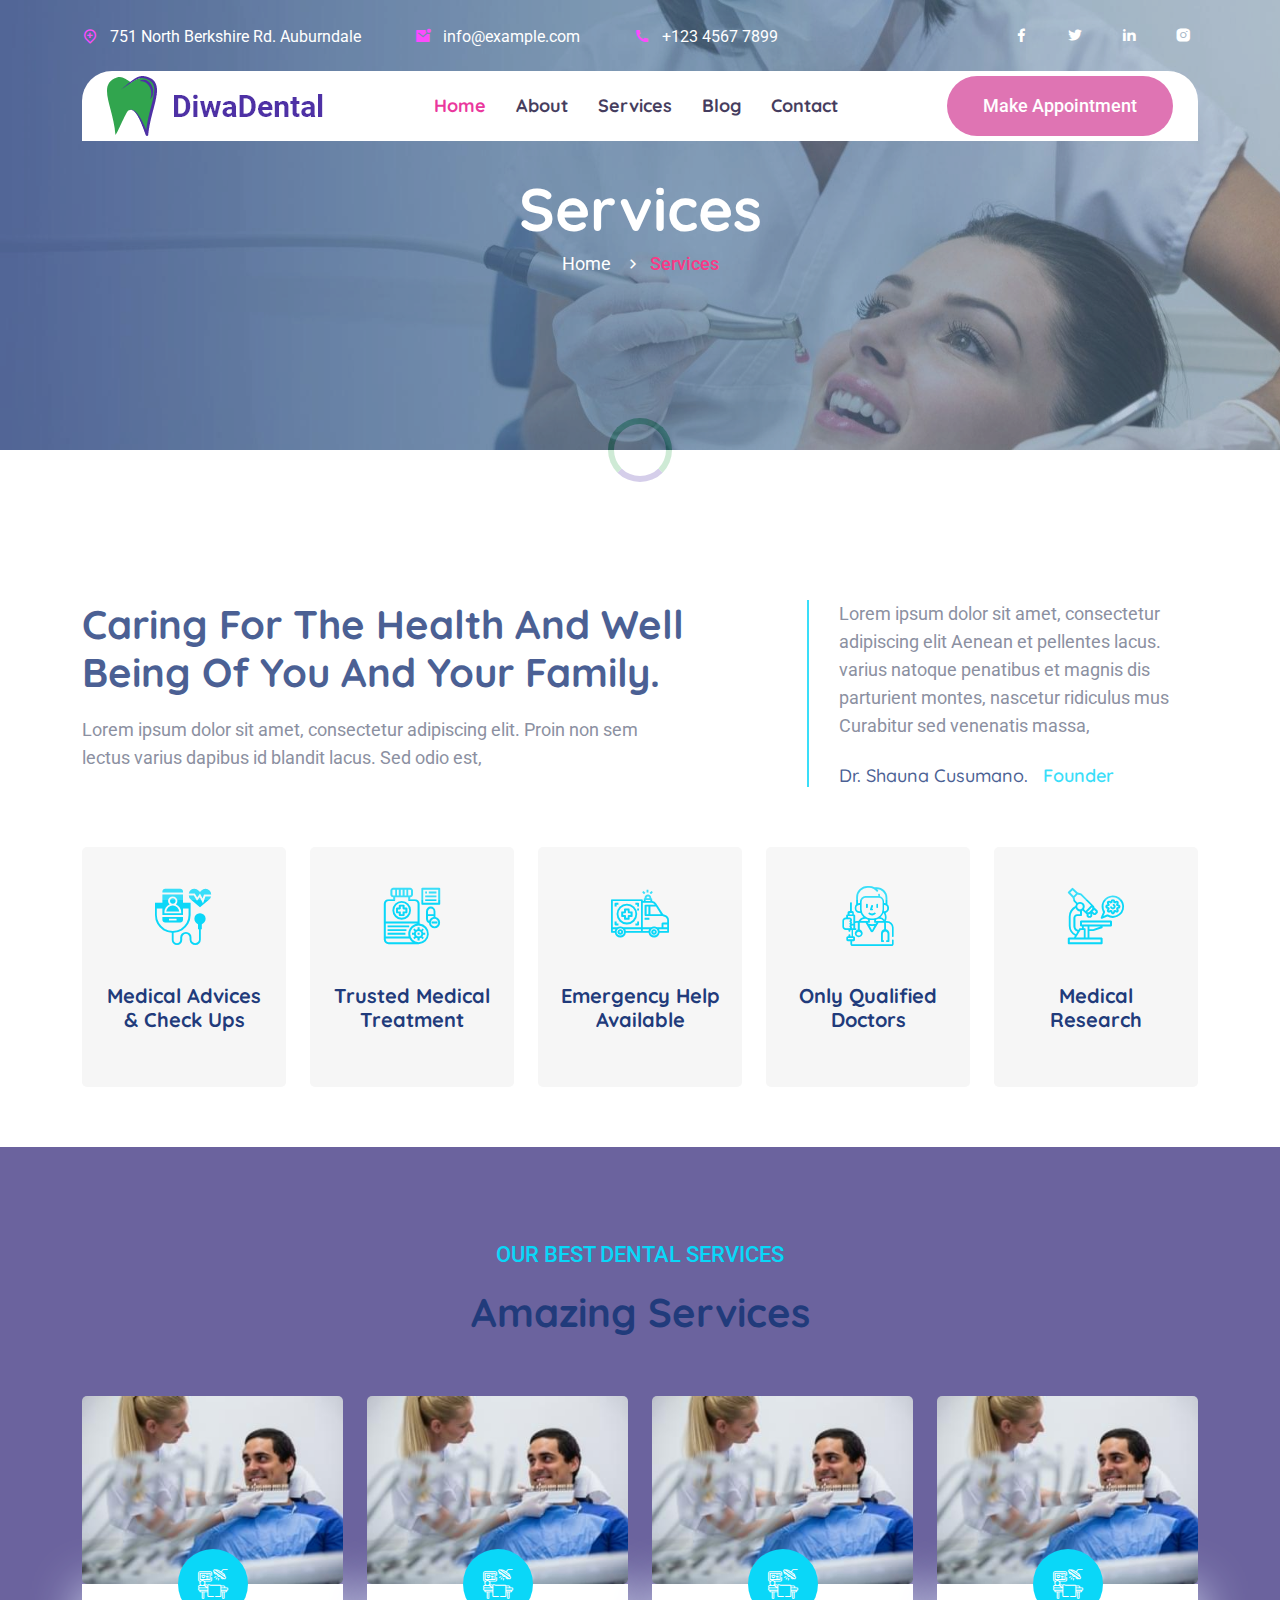
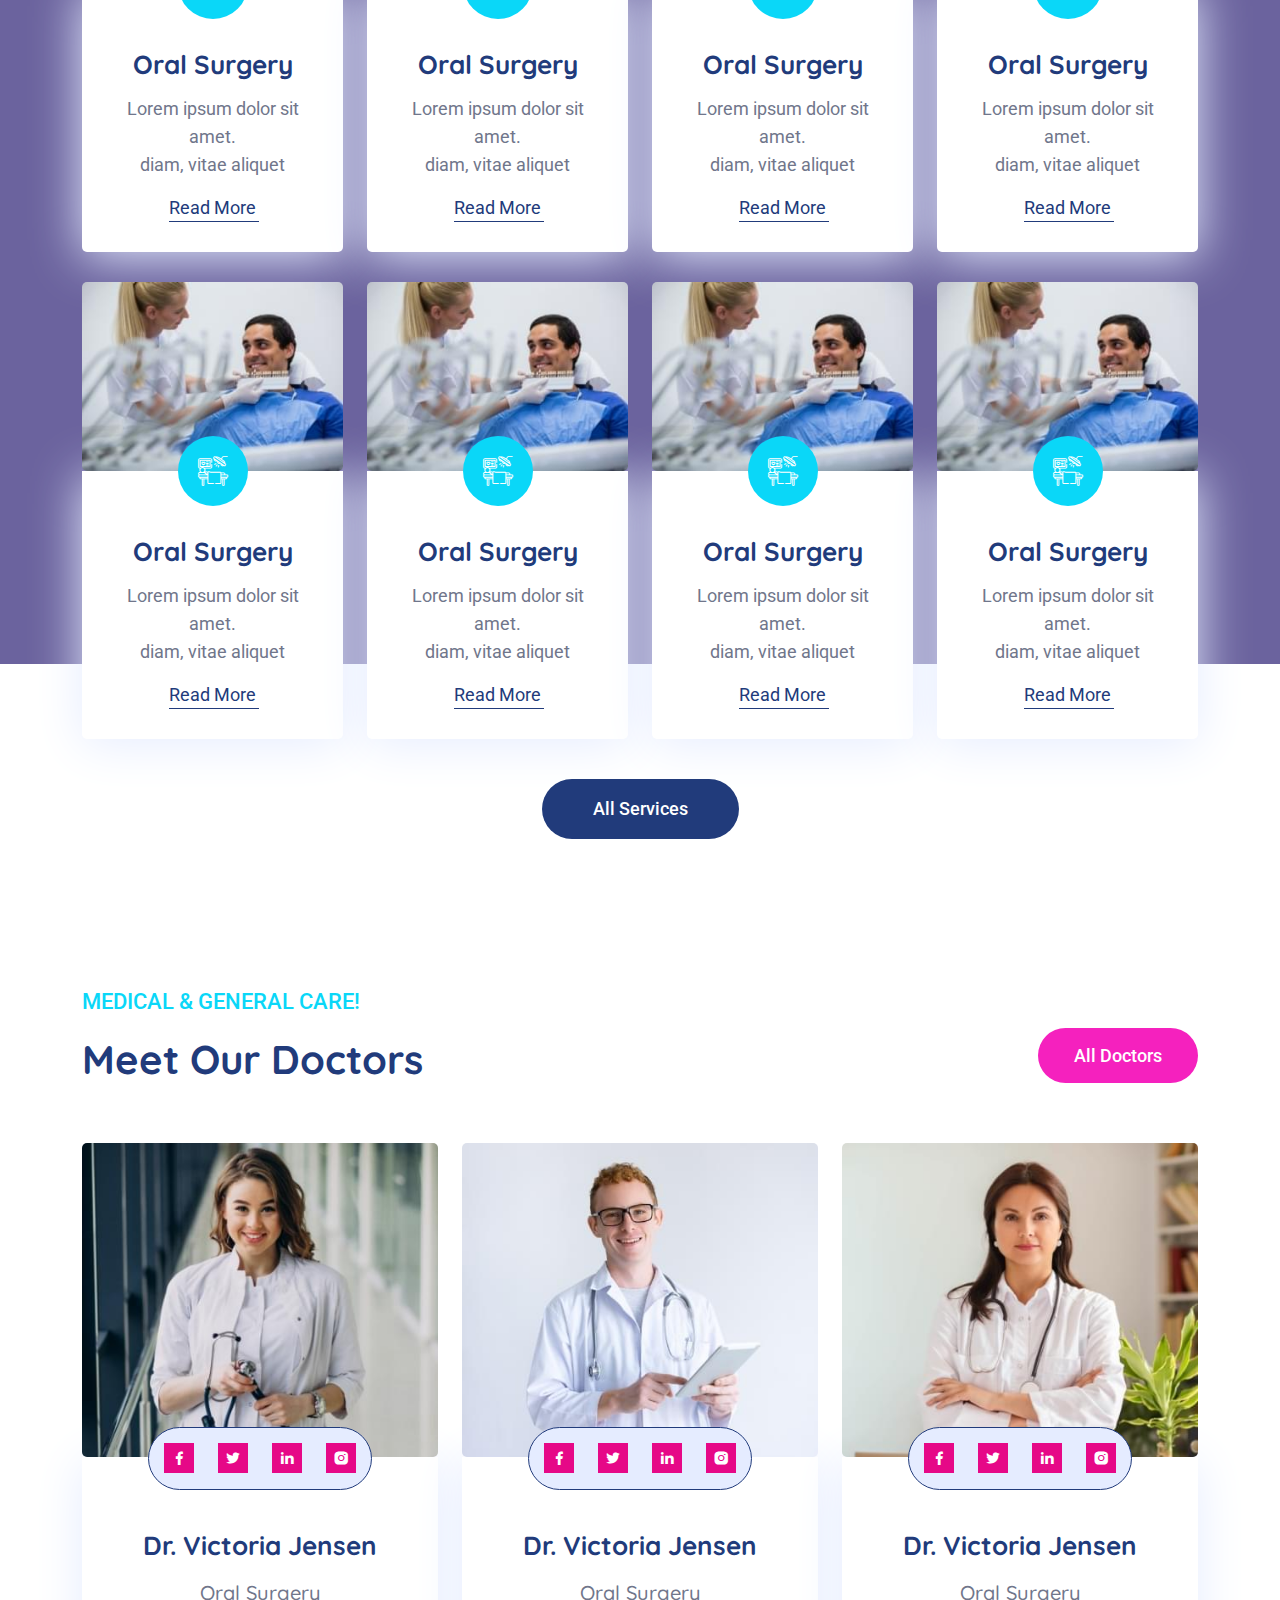
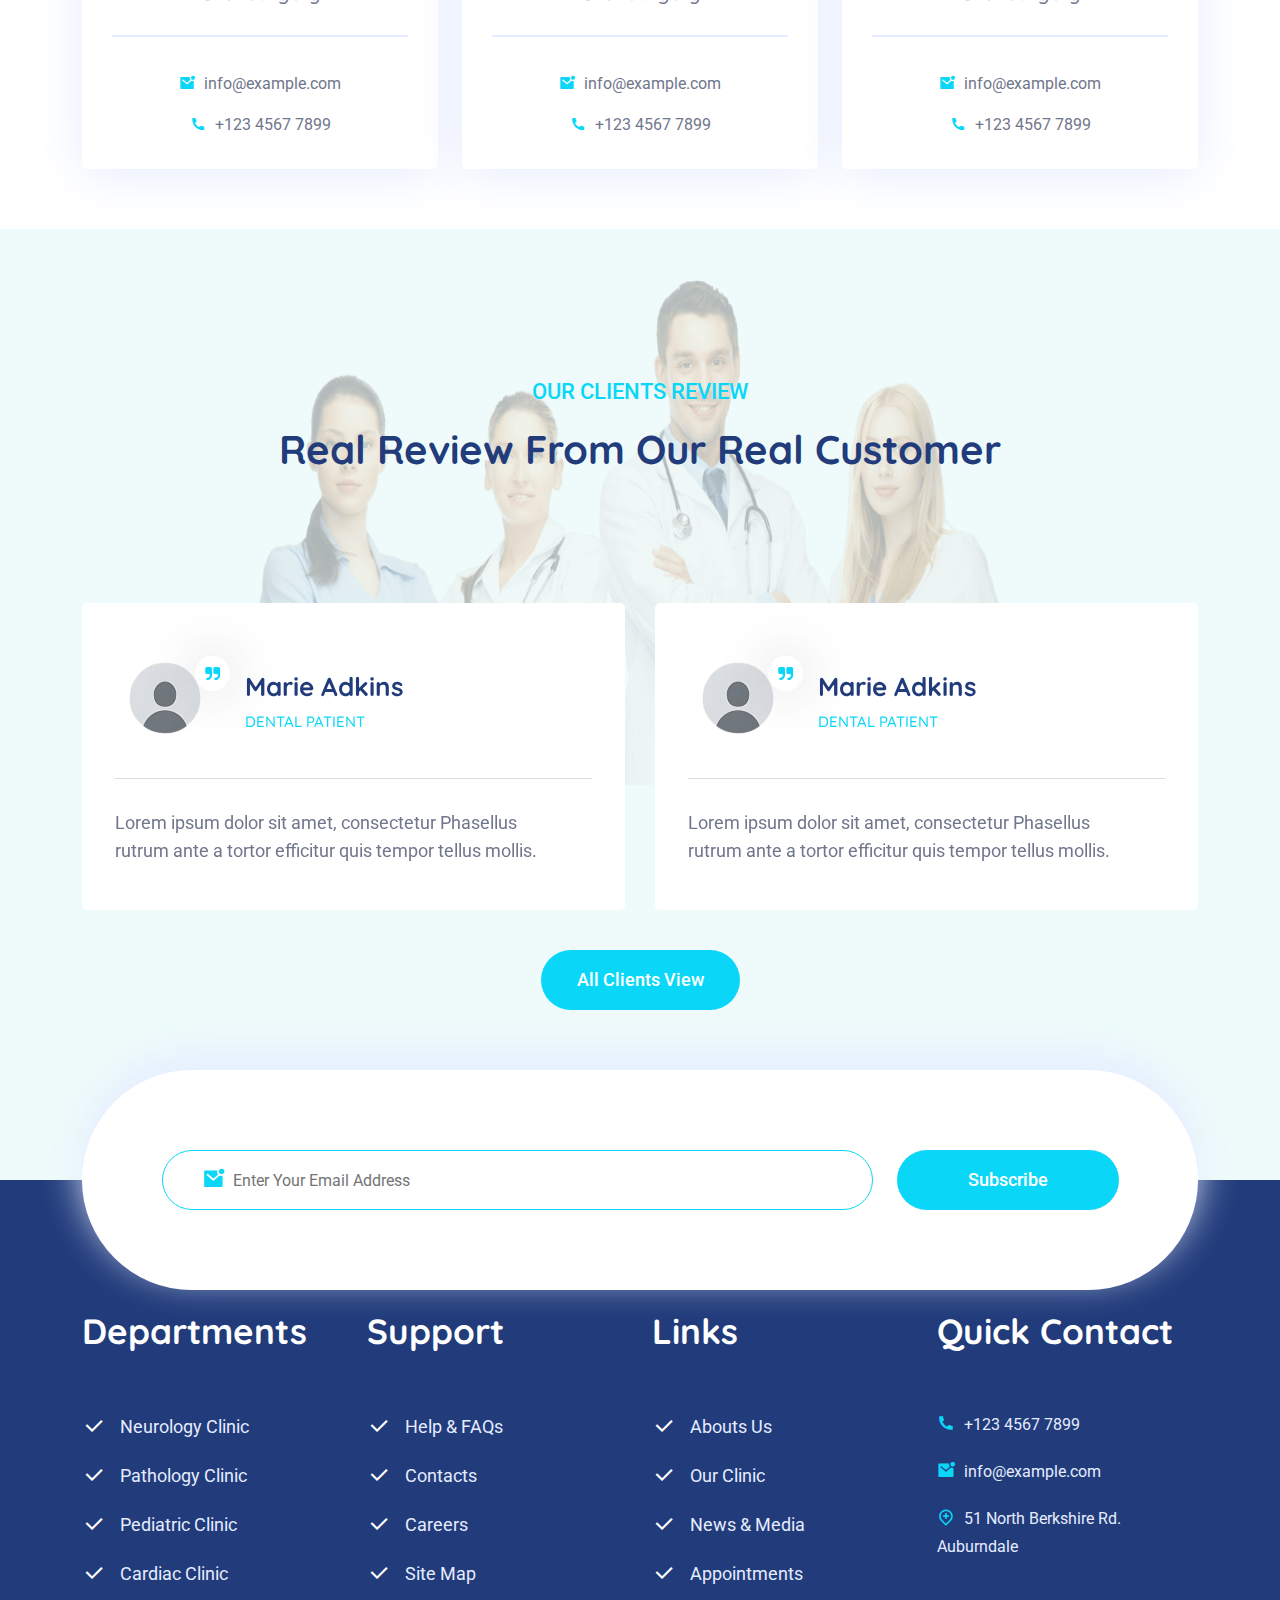
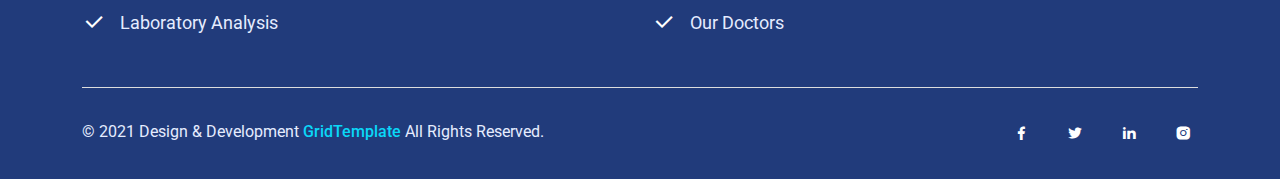
<file: service.html>
<!doctype html>
<html class="no-js" lang="en">

<head>
    <meta charset="utf-8">
    <meta http-equiv="x-ua-compatible" content="ie=edge">
    <title>DiwaDental - Medical & Health HTML5 Template</title>
    <meta name="robots" content="noindex, follow" />
    <meta name="description" content="">
    <meta name="viewport" content="width=device-width, initial-scale=1, shrink-to-fit=no">
    <!-- Favicon -->
    <link rel="shortcut icon" type="image/x-icon" href="assets/images/favicon.png">

    <!-- CSS
	============================================ -->

    <!-- Icon Font CSS -->
    <link rel="stylesheet" href="assets/css/plugins/font-awesome.min.css">
    <link rel="stylesheet" href="assets/css/plugins/remixicon.css">
    <link rel="stylesheet" href="assets/css/plugins/flaticon.css">

    <!-- Plugins CSS -->
    <link rel="stylesheet" href="assets/css/plugins/bootstrap.min.css">
    <link rel="stylesheet" href="assets/css/plugins/animate.min.css">
    <link rel="stylesheet" href="assets/css/plugins/slick.css">
    <link rel="stylesheet" href="assets/css/plugins/nice-select.css">
    <link rel="stylesheet" href="assets/css/plugins/gijgo.min.css">
    <link rel="stylesheet" href="assets/css/plugins/preloader.css">
    <link rel="stylesheet" href="assets/css/plugins/magnific-popup.css">
    <!-- Main Style CSS -->
    <link rel="stylesheet" href="assets/css/style.css">

</head>

<body>
  <!--====== PRELOADER PART START ======-->

      <div class="preloader">
          <div class="loader">
              <div class="ytp-spinner">
                  <div class="ytp-spinner-container">
                      <div class="ytp-spinner-rotator">
                          <div class="ytp-spinner-left">
                              <div class="ytp-spinner-circle"></div>
                          </div>
                          <div class="ytp-spinner-right">
                              <div class="ytp-spinner-circle"></div>
                          </div>
                      </div>
                  </div>
              </div>
          </div>
      </div>

      <!--====== PRELOADER PART ENDS ======-->

    <div class="main-wrapper">

        <div class="section header-section transparent-header">
            <!-- Header Top Start -->
            <div class="header-top d-none d-lg-block">
              <div class="container">
                <!-- Header Top Wrapper Start -->
                <div class="header-top-wrapper">
                  <!-- Header Info Start  -->
                  <div class="header-top-info">
                    <ul>
                      <li>
                        <i class="ri-map-pin-add-line"></i>
                        <span>751 North Berkshire Rd. Auburndale</span>
                      </li>
                      <li>
                        <i class="ri-mail-unread-fill"></i>
                        <span>info@example.com</span>
                      </li>
                      <li><i class="ri-phone-fill"></i> +123 4567 7899</li>
                    </ul>
                  </div>
                  <!-- Header Info End -->
    
                  <!-- Header Social Start -->
                  <div class="header-social">
                    <ul class="social">
                      <li>
                        <a href="#"><i class="ri-facebook-fill"></i></a>
                      </li>
                      <li>
                        <a href="#"><i class="ri-twitter-fill"></i></a>
                      </li>
                      <li>
                        <a href="#"><i class="ri-linkedin-fill"></i></a>
                      </li>
                      <li>
                        <a href="#"><i class="ri-instagram-fill"></i></a>
                      </li>
                    </ul>
                  </div>
                  <!-- Header Social End -->
                </div>
                <!-- Header Top Wrapper End -->
              </div>
            </div>
            <!-- Header Top End -->
    
            <!-- Header Bottom Start -->
            <div class="header-bottom">
              <div class="container">
                <!-- Header Bottom Wrapper Start -->
                <div class="header-bottom-wrapper">
                  <!-- Header Logo Start -->
                  <div class="header-logo">
                    <a href="index.html"
                      ><img src="assets/images/logo.png" alt="Logo"
                    /></a>
                  </div>
                  <!-- Header logo End -->
    
                  <!-- Header Primary Menu Start -->
                  <div class="header-primary-menu d-none d-lg-block">
                    <ul class="nav-menu">
                      <li><a class="active" href="index.html">Home</a></li>
                      <li><a href="about.html">About</a></li>
                      <li><a href="service.html">Services</a></li>
                      <li><a href="blog.html">Blog</a></li>
                      <li><a href="contact.html">Contact</a></li>
                    </ul>
                  </div>
    
                  <div class="header-btn d-none d-lg-block">
                    <a class="btn" href="appointment.html">Make Appointment</a>
                  </div>
                  <!-- Header Button End -->
    
                  <!-- Header Mobile Toggle Start -->
                  <div class="header-toggle d-lg-none">
                    <button
                      class="menu-toggle"
                      data-bs-toggle="offcanvas"
                      data-bs-target="#offcanvasMenu"
                    >
                      <span></span>
                      <span></span>
                      <span></span>
                    </button>
                  </div>
                  <!-- Header Mobile Toggle End -->
                </div>
                <!-- Header Bottom Wrapper End -->
              </div>
            </div>
            <!-- Header Bottom End -->
          </div>
          <!-- Header Section End -->
    
          <!-- Mobile Menu End -->
          <div class="offcanvas offcanvas-start" id="offcanvasMenu">
            <div class="offcanvas-header">
              <a class="logo" href="#"
                ><img src="assets/images/logo.png" alt="Logo"
              /></a>
              <button
                type="button"
                class="btn-close text-reset"
                data-bs-dismiss="offcanvas"
                aria-label="Close"
              ></button>
            </div>
    
            <div class="offcanvas-body">
              <!-- Header Info Start  -->
              <div class="header-top-info">
                <ul>
                  <li>
                    <i class="ri-map-pin-add-line"></i>
                    <span>751 North Berkshire Rd. Auburndale</span>
                  </li>
                  <li>
                    <i class="ri-mail-unread-fill"></i>
                    <span>info@example.com</span>
                  </li>
                  <li><i class="ri-phone-fill"></i> +123 4567 7899</li>
                </ul>
              </div>
              <!-- Header Info End -->
    
              <!-- Header Social Start -->
              <div class="header-social">
                <ul class="social">
                  <li>
                    <a href="#"><i class="ri-facebook-fill"></i></a>
                  </li>
                  <li>
                    <a href="#"><i class="ri-twitter-fill"></i></a>
                  </li>
                  <li>
                    <a href="#"><i class="ri-linkedin-fill"></i></a>
                  </li>
                  <li>
                    <a href="#"><i class="ri-instagram-fill"></i></a>
                  </li>
                </ul>
              </div>
              <!-- Header Social End -->
    
              <div class="mobile-menu">
                <ul class="nav-menu">
                  <li>
                    <a class="active" href="index.html">Home</a>
                    <ul class="sub-menu">
                      <li><a href="index.html">Home 01</a></li>
                      <li><a href="index-2.html">Home 02</a></li>
                    </ul>
                  </li>
                  <li><a href="about.html">About</a></li>
                  <li><a href="doctor.html">Doctors</a></li>
                  <li>
                    <a href="blog.html">Blog</a>
                    <ul class="sub-menu">
                      <li><a href="blog.html">Blog 3 Column</a></li>
                      <li><a href="blog-standard.html">Blog Standard</a></li>
                      <li><a href="blog-details.html">Blog Details</a></li>
                    </ul>
                  </li>
                  <li>
                    <a href="service.html">Pages</a>
                    <ul class="sub-menu">
                      <li><a href="service.html">Services</a></li>
                      <li><a href="appoinment.html">Appoinment</a></li>
                    </ul>
                  </li>
                  <li><a href="contact.html">Contact</a></li>
                </ul>
              </div>
            </div>
          </div>

        
        <div class="section bg-cover page-banner-area d-flex align-items-center" style="background-image: url(assets/images/page-banner.jpg);">
            <div class="container">
                <div class="row">
                    <div class="col-lg-12">
                        <!--  Page Banner Title Start -->
                        <div class="page-banner-title text-center">
                            <h2 class="title">Services</h2>
                            <!--  Page Banner Breadcrumb Start -->
                            <ul class="breadcrumb justify-content-center">
                                <li class="breadcrumb-item"><a href="#">Home</a></li>
                                <li class="breadcrumb-item active" aria-current="page">Services</li>
                            </ul>
                            <!--  Page Banner Breadcrumb End -->
                        </div>
                        <!--  Page Banner Title End -->
                    </div>
                </div>
            </div>
        </div>
        <!--  Page Banner Area End -->
        <!-- Features Section Start -->
        <div class="section features-area section-padding">
            <div class="container">
                <div class="features-wrapper">

                    <!-- Features Content Start -->
                    <div class="features-content service-features-content">
                        <div class="row">
                            <div class="col-lg-7 col-md-7">
                                <div class="features-title service-title">
                                    <h2 class="title">Caring For The Health And Well Being Of You And Your Family.</h2>
                                    <p>Lorem ipsum dolor sit amet, consectetur adipiscing elit. Proin non sem lectus varius dapibus id blandit lacus. Sed odio est,</p>
                                </div>
                            </div>
                            <div class="col-lg-5 col-md-5">
                                <div class="features-text service-text">
                                    <p>Lorem ipsum dolor sit amet, consectetur adipiscing elit Aenean et pellentes lacus. varius natoque penatibus et magnis dis parturient montes, nascetur ridiculus mus Curabitur sed venenatis massa,</p>
                                    <h3 class="name">Dr. Shauna Cusumano.<span>Founder</span></h3>
                                </div>
                            </div>
                        </div>
                    </div>
                    <!-- Features Content End -->

                    <!-- Features Icon Wrapper Start -->
                    <div class="features-icon-wrapper service-features-icon-wrapper">
                        <div class="row row-cols-2 row-cols-md-3 row-cols-lg-5 justify-content-around">

                            <!-- Features Item Start -->
                            <div class="col">
                                <div class="features-item service-item">
                                    <div class="features-item-wrapper service-item-wrapper">
                                        <i class="flaticon-health-check"></i>
                                        <h4 class="title">Medical Advices & Check Ups</h4>
                                    </div>
                                </div>
                            </div>
                            <div class="col">
                                <div class="features-item service-item">
                                    <div class="features-item-wrapper service-item-wrapper">
                                        <i class="flaticon-medicine"></i>
                                        <h4 class="title">Trusted Medical Treatment</h4>
                                    </div>
                                </div>
                            </div>
                            <div class="col">
                                <div class="features-item service-item">
                                    <div class="features-item-wrapper service-item-wrapper">
                                        <i class="flaticon-ambulance"></i>
                                        <h4 class="title">Emergency Help Available</h4>
                                    </div>
                                </div>
                            </div>
                            <div class="col">
                                <div class="features-item service-item">
                                    <div class="features-item-wrapper service-item-wrapper">
                                        <i class="flaticon-doctor"></i>
                                        <h4 class="title">Only Qualified Doctors</h4>
                                    </div>
                                </div>
                            </div>
                            <div class="col">
                                <div class="features-item service-item">
                                    <div class="features-item-wrapper service-item-wrapper">
                                        <i class="flaticon-microscope"></i>
                                        <h4 class="title">Medical <br> Research</h4>
                                    </div>
                                </div>
                            </div>
                            <!-- Features Item End -->

                        </div>
                    </div>
                    <!-- Features Icon Wrapper End -->

                </div>
            </div>
        </div>
        <!-- Features Section End -->
        <!-- Service-2 Section Start -->
        <div class="section service-area service-2-area section-padding-02">

            <div class="container">

                <!-- Service Wrapper Start -->
                <div class="service-wrapper">
                    <div class="row justify-content-center">
                        <!-- Section Title Start -->
                        <div class="col-lg-8">
                            <div class="section-title service-2-title text-center">
                                <h3 class="sub-title">Our Best Dental Services</h3>
                                <h2 class="title">Amazing Services</h2>
                            </div>
                        </div>
                        <!-- Section Title End -->
                    </div>

                    <!-- Service Content Wrapper Start -->
                    <div class="service-content-wrapper">
                        <div class="row">
                            <div class="col-lg-3 col-md-4 col-sm-6">
                                <div class="service-item">

                                    <!-- Service Img Start -->
                                    <div class="service-img">
                                        <img src="assets/images/services/service-1.jpg" alt="">
                                    </div>
                                    <!-- Service Img End -->

                                    <!-- Service Content Start -->
                                    <div class="service-content service-2-content text-center">
                                        <i class="flaticon-surgery-room"></i>
                                        <div class="service-icon-wrapper service-2-icon-wrapper">

                                            <h3 class="title"><a href="#">Oral Surgery</a></h3>
                                            <p>Lorem ipsum dolor sit amet. <br> diam, vitae aliquet</p>
                                            <a class="read-more" href="#">Read More</a>
                                        </div>
                                    </div>
                                    <!-- Service Content End -->

                                </div>
                            </div>
                            <div class="col-lg-3 col-md-4 col-sm-6">
                                <div class="service-item">

                                    <!-- Service Img Start -->
                                    <div class="service-img">
                                        <img src="assets/images/services/service-1.jpg" alt="">
                                    </div>
                                    <!-- Service Img End -->

                                    <!-- Service Content Start -->
                                    <div class="service-content service-2-content text-center">
                                        <i class="flaticon-surgery-room"></i>
                                        <div class="service-icon-wrapper service-2-icon-wrapper">

                                            <h3 class="title"><a href="#">Oral Surgery</a></h3>
                                            <p>Lorem ipsum dolor sit amet. <br> diam, vitae aliquet</p>
                                            <a class="read-more" href="#">Read More</a>
                                        </div>
                                    </div>
                                    <!-- Service Content End -->

                                </div>
                            </div>
                            <div class="col-lg-3 col-md-4 col-sm-6">
                                <div class="service-item">

                                    <!-- Service Img Start -->
                                    <div class="service-img">
                                        <img src="assets/images/services/service-1.jpg" alt="">
                                    </div>
                                    <!-- Service Img End -->

                                    <!-- Service Content Start -->
                                    <div class="service-content service-2-content text-center">
                                        <i class="flaticon-surgery-room"></i>
                                        <div class="service-icon-wrapper service-2-icon-wrapper">

                                            <h3 class="title"><a href="#">Oral Surgery</a></h3>
                                            <p>Lorem ipsum dolor sit amet. <br> diam, vitae aliquet</p>
                                            <a class="read-more" href="#">Read More</a>
                                        </div>
                                    </div>
                                    <!-- Service Content End -->

                                </div>
                            </div>
                            <div class="col-lg-3 col-md-4 col-sm-6">
                                <div class="service-item">

                                    <!-- Service Img Start -->
                                    <div class="service-img">
                                        <img src="assets/images/services/service-1.jpg" alt="">
                                    </div>
                                    <!-- Service Img End -->

                                    <!-- Service Content Start -->
                                    <div class="service-content service-2-content text-center">
                                        <i class="flaticon-surgery-room"></i>
                                        <div class="service-icon-wrapper service-2-icon-wrapper">

                                            <h3 class="title"><a href="#">Oral Surgery</a></h3>
                                            <p>Lorem ipsum dolor sit amet. <br> diam, vitae aliquet</p>
                                            <a class="read-more" href="#">Read More</a>
                                        </div>
                                    </div>
                                    <!-- Service Content End -->

                                </div>
                            </div>
                            <div class="col-lg-3 col-md-4 col-sm-6">
                                <div class="service-item">

                                    <!-- Service Img Start -->
                                    <div class="service-img">
                                        <img src="assets/images/services/service-1.jpg" alt="">
                                    </div>
                                    <!-- Service Img End -->

                                    <!-- Service Content Start -->
                                    <div class="service-content service-2-content text-center">
                                        <i class="flaticon-surgery-room"></i>
                                        <div class="service-icon-wrapper service-2-icon-wrapper">

                                            <h3 class="title"><a href="#">Oral Surgery</a></h3>
                                            <p>Lorem ipsum dolor sit amet. <br> diam, vitae aliquet</p>
                                            <a class="read-more" href="#">Read More</a>
                                        </div>
                                    </div>
                                    <!-- Service Content End -->

                                </div>
                            </div>
                            <div class="col-lg-3 col-md-4 col-sm-6">
                                <div class="service-item">

                                    <!-- Service Img Start -->
                                    <div class="service-img">
                                        <img src="assets/images/services/service-1.jpg" alt="">
                                    </div>
                                    <!-- Service Img End -->

                                    <!-- Service Content Start -->
                                    <div class="service-content service-2-content text-center">
                                        <i class="flaticon-surgery-room"></i>
                                        <div class="service-icon-wrapper service-2-icon-wrapper">

                                            <h3 class="title"><a href="#">Oral Surgery</a></h3>
                                            <p>Lorem ipsum dolor sit amet. <br> diam, vitae aliquet</p>
                                            <a class="read-more" href="#">Read More</a>
                                        </div>
                                    </div>
                                    <!-- Service Content End -->

                                </div>
                            </div>
                            <div class="col-lg-3 col-md-4 col-sm-6">
                                <div class="service-item">

                                    <!-- Service Img Start -->
                                    <div class="service-img">
                                        <img src="assets/images/services/service-1.jpg" alt="">
                                    </div>
                                    <!-- Service Img End -->

                                    <!-- Service Content Start -->
                                    <div class="service-content service-2-content text-center">
                                        <i class="flaticon-surgery-room"></i>
                                        <div class="service-icon-wrapper service-2-icon-wrapper">

                                            <h3 class="title"><a href="#">Oral Surgery</a></h3>
                                            <p>Lorem ipsum dolor sit amet. <br> diam, vitae aliquet</p>
                                            <a class="read-more" href="#">Read More</a>
                                        </div>
                                    </div>
                                    <!-- Service Content End -->

                                </div>
                            </div>
                            <div class="col-lg-3 col-md-4 col-sm-6">
                                <div class="service-item">

                                    <!-- Service Img Start -->
                                    <div class="service-img">
                                        <img src="assets/images/services/service-1.jpg" alt="">
                                    </div>
                                    <!-- Service Img End -->

                                    <!-- Service Content Start -->
                                    <div class="service-content service-2-content text-center">
                                        <i class="flaticon-surgery-room"></i>
                                        <div class="service-icon-wrapper service-2-icon-wrapper">

                                            <h3 class="title"><a href="#">Oral Surgery</a></h3>
                                            <p>Lorem ipsum dolor sit amet. <br> diam, vitae aliquet</p>
                                            <a class="read-more" href="#">Read More</a>
                                        </div>
                                    </div>
                                    <!-- Service Content End -->

                                </div>
                            </div>
                        </div>
                    </div>
                    <!-- Service Content Wrapper End -->

                    <!-- Service Button start -->
                    <div class="service-btn service-2-btn  text-center">
                        <a class="btn" href="">All Services</a>
                    </div>
                    <!-- Service Button End -->

                </div>
                <!-- Service Wrapper End -->
            </div>
        </div>
        <!-- Service-2 Section End -->
        <!-- Team-2 Section Start -->
        <div class="section team-area section-padding">
            <div class="container">
                <div class="team-wrapper">
                    <!-- Team-2 Title Start -->
                    <div class="team-title-wrapper">
                        <div class="row">
                            <div class="col-lg-8 col-md-8 col-sm-8">
                                <div class="section-title team-2-title">
                                    <h3 class="sub-title">Medical & General Care!</h3>
                                    <h2 class="title">Meet Our Doctors</h2>
                                </div>
                            </div>
                            <div class="col-lg-4 col-md-4 col-sm-4 align-self-end">
                                <div class="team-btn team-2-btn">
                                    <a class="btn btn-2" href="">All Doctors</a>
                                </div>
                            </div>
                        </div>
                    </div>
                    <!-- Team-2 Title End -->

                    <!-- Team Content Wrapper Start -->
                    <div class="team-content-wrapper">
                        <div class="row">
                            <div class="col-lg-4 col-md-4 col-sm-6">
                                <div class="team-item">
                                    <!-- Team Img Start -->
                                    <div class="team-img">
                                        <img src="assets/images/team/team-1.jpg" alt="">
                                    </div>
                                    <!-- Team Img End -->

                                    <!-- Team-2 Content Start -->
                                    <div class="team-content team-content-2 text-center">
                                        <ul class="social">
                                            <li><a href="#"><i class="ri-facebook-fill"></i></a></li>
                                            <li><a href="#"><i class="ri-twitter-fill"></i></a></li>
                                            <li><a href="#"><i class="ri-linkedin-fill"></i></a></li>
                                            <li><a href="#"><i class="ri-instagram-fill"></i></a></li>
                                        </ul>
                                        <h3 class="name"><a href="#">Dr. Victoria Jensen</a></h3>
                                        <h5 class="designation">Oral Surgery</h5>
                                        <div class="team-info">
                                            <ul>
                                                <li><i class="ri-mail-unread-fill"></i> <span>info@example.com</span></li>
                                                <li><i class="ri-phone-fill"></i> +123 4567 7899</li>
                                            </ul>
                                        </div>
                                    </div>
                                    <!-- Team-2 Content End -->

                                </div>
                            </div>
                            <div class="col-lg-4 col-md-4 col-sm-6">
                                <div class="team-item">
                                    <!-- Team Img Start -->
                                    <div class="team-img">
                                        <img src="assets/images/team/team-2.jpg" alt="">
                                    </div>
                                    <!-- Team Img End -->

                                    <!-- Team-2 Content Start -->
                                    <div class="team-content team-content-2 text-center">
                                        <ul class="social">
                                            <li><a href="#"><i class="ri-facebook-fill"></i></a></li>
                                            <li><a href="#"><i class="ri-twitter-fill"></i></a></li>
                                            <li><a href="#"><i class="ri-linkedin-fill"></i></a></li>
                                            <li><a href="#"><i class="ri-instagram-fill"></i></a></li>
                                        </ul>
                                        <h3 class="name"><a href="#">Dr. Victoria Jensen</a></h3>
                                        <h5 class="designation">Oral Surgery</h5>
                                        <div class="team-info">
                                            <ul>
                                                <li><i class="ri-mail-unread-fill"></i> <span>info@example.com</span></li>
                                                <li><i class="ri-phone-fill"></i> +123 4567 7899</li>
                                            </ul>
                                        </div>
                                    </div>
                                    <!-- Team-2 Content End -->

                                </div>
                            </div>
                            <div class="col-lg-4 col-md-4 col-sm-6">
                                <div class="team-item">
                                    <!-- Team Img Start -->
                                    <div class="team-img">
                                        <img src="assets/images/team/team-3.jpg" alt="">
                                    </div>
                                    <!-- Team Img End -->

                                    <!-- Team-2 Content Start -->
                                    <div class="team-content team-content-2 text-center">
                                        <ul class="social">
                                            <li><a href="#"><i class="ri-facebook-fill"></i></a></li>
                                            <li><a href="#"><i class="ri-twitter-fill"></i></a></li>
                                            <li><a href="#"><i class="ri-linkedin-fill"></i></a></li>
                                            <li><a href="#"><i class="ri-instagram-fill"></i></a></li>
                                        </ul>
                                        <h3 class="name"><a href="#">Dr. Victoria Jensen</a></h3>
                                        <h5 class="designation">Oral Surgery</h5>
                                        <div class="team-info">
                                            <ul>
                                                <li><i class="ri-mail-unread-fill"></i> <span>info@example.com</span></li>
                                                <li><i class="ri-phone-fill"></i> +123 4567 7899</li>
                                            </ul>
                                        </div>
                                    </div>
                                    <!-- Team-2 Content End -->

                                </div>
                            </div>
                        </div>
                    </div>
                    <!-- Team Content Wrapper End -->
                </div>
            </div>
        </div>
        <!-- Team-2 Section End -->
        <!--  Testimonial Area Start -->
        <div class="section testimonial-area testimonial-area-2 section-padding" style="background-image: url(assets/images/testimonial-bg.png);">
            <div class="container">
                <div class="testimonial-2-wrapper">
                    <div class="row justify-content-center">
                        <div class="col-lg-10">
                            <!--  Testimonial Title Start -->
                            <div class="section-title testimonial-2-title text-center">
                                <h3 class="sub-title">Our Clients Review</h3>
                                <h2 class="title">Real Review From Our Real Customer</h2>
                            </div>
                            <!--  Testimonial Title End -->
                        </div>
                    </div>

                    <!--  Testimonial Content Wrapper Start -->
                    <div class="testimonial-2-content-wrapper">
                        <div class="row-wrapper testimonial-2-active">
                            <div class="custom-col">

                                <div class="single-testimonial testimonial-2-item">
                                    <div class="testimonial-content testimonial-2-content d-flex align-items-center">
                                        <div class="testimonial-img">
                                            <img src="assets/images/testimonial-2.png" alt="">
                                            <i class="flaticon-right-quotation-mark"></i>
                                        </div>
                                        <div class="testimonial-client">
                                            <h3 class="name">Marie Adkins</h3>
                                            <span>Dental patient</span>
                                        </div>
                                    </div>
                                    <div class="testimonial-text">
                                        <p>Lorem ipsum dolor sit amet, consectetur Phasellus rutrum ante a tortor efficitur quis tempor tellus mollis.</p>
                                    </div>
                                </div>

                            </div>
                            <div class="custom-col">

                                <div class="single-testimonial testimonial-2-item">
                                    <div class="testimonial-content testimonial-2-content d-flex align-items-center">
                                        <div class="testimonial-img">
                                            <img src="assets/images/testimonial-2.png" alt="">
                                            <i class="flaticon-right-quotation-mark"></i>
                                        </div>
                                        <div class="testimonial-client">
                                            <h3 class="name">Marie Adkins</h3>
                                            <span>Dental patient</span>
                                        </div>
                                    </div>
                                    <div class="testimonial-text">
                                        <p>Lorem ipsum dolor sit amet, consectetur Phasellus rutrum ante a tortor efficitur quis tempor tellus mollis.</p>
                                    </div>
                                </div>

                            </div>
                            <div class="custom-col">

                                <div class="single-testimonial testimonial-2-item">
                                    <div class="testimonial-content testimonial-2-content d-flex align-items-center">
                                        <div class="testimonial-img">
                                            <img src="assets/images/testimonial-2.png" alt="">
                                            <i class="flaticon-right-quotation-mark"></i>
                                        </div>
                                        <div class="testimonial-client">
                                            <h3 class="name">Marie Adkins</h3>
                                            <span>Dental patient</span>
                                        </div>
                                    </div>
                                    <div class="testimonial-text">
                                        <p>Lorem ipsum dolor sit amet, consectetur Phasellus rutrum ante a tortor efficitur quis tempor tellus mollis.</p>
                                    </div>
                                </div>

                            </div>
                            <div class="custom-col">

                                <div class="single-testimonial testimonial-2-item">
                                    <div class="testimonial-content testimonial-2-content d-flex align-items-center">
                                        <div class="testimonial-img">
                                            <img src="assets/images/testimonial-2.png" alt="">
                                            <i class="flaticon-right-quotation-mark"></i>
                                        </div>
                                        <div class="testimonial-client">
                                            <h3 class="name">Marie Adkins</h3>
                                            <span>Dental patient</span>
                                        </div>
                                    </div>
                                    <div class="testimonial-text">
                                        <p>Lorem ipsum dolor sit amet, consectetur Phasellus rutrum ante a tortor efficitur quis tempor tellus mollis.</p>
                                    </div>
                                </div>

                            </div>
                        </div>
                        <!--  Testimonial-2 Button Start -->
                        <div class="testimonial-2-btn text-center">
                            <a class="btn btn-2" href="">All Clients View</a>
                        </div>
                        <!--  Testimonial-2 Button End -->

                    </div>
                    <!--  Testimonial-2 Content Wrapper End -->

                </div>
            </div>
        </div>
        <!--  Testimonial Area End -->
        <!--  Subscribe Area Start -->
        <div class="section subscribe-area subscribe-page-bg">
            <div class="container">
                <div class="subscribe-wrapper">
                    <div class="row">
                        <div class="col-lg-9 col-md-8 col-sm-8">
                            <!--  Subscribe Form Start -->
                            <div class="subscribe-form subscribe-2-form">
                                <form>
                                    <input type="email" placeholder="Enter Your Email Address">
                                    <i class="ri-mail-unread-fill"></i>
                                </form>
                            </div>
                            <!--  Subscribe Form End -->
                        </div>
                        <div class="col-lg-3 col-md-4 col-sm-4">
                            <!--  Subscribe Button Start -->
                            <div class="subscribe-btn subscribe-2-btn">
                                <button class="btn" type="submit">Subscribe</button>
                            </div>
                            <!--  Subscribe Button End -->
                        </div>
                    </div>
                </div>
            </div>
        </div>
        <!--  Subscribe Area End -->

        <!-- Footer Section Start -->
        <div class="section footer-2-area section-padding-02">
            <!-- Footer-2 Widget Area Start -->
            <div class="footer-widget-area">
                <div class="container">
                    <!-- Footer-2 Widget Wrapper Start -->
                    <div class="footer-wrapper">
                        <div class="row">
                            <div class="col-lg-3 col-md-3 col-sm-6 widget-col">
                                <!-- Footer-2 Widget Start -->
                                <div class="footer-widget-2">
                                    <h3 class="title">Departments</h3>
                                    <ul class="footer-link">
                                        <li><i class="ri-check-line"></i> <a href="#">Neurology Clinic</a></li>
                                        <li><i class="ri-check-line"></i> <a href="#">Pathology Clinic</a></li>
                                        <li><i class="ri-check-line"></i> <a href="#">Pediatric Clinic</a></li>
                                        <li><i class="ri-check-line"></i> <a href="#">Cardiac Clinic</a></li>
                                        <li><i class="ri-check-line"></i> <a href="#">Laboratory Analysis</a></li>
                                    </ul>
                                </div>
                                <!-- Footer-2 Widget End -->
                            </div>
                            <div class="col-lg-3 col-md-3 col-sm-6 widget-col">
                                <!-- Footer-2 Widget Start -->
                                <div class="footer-widget-2">
                                    <h3 class="title">Support</h3>
                                    <ul class="footer-link">
                                        <li><i class="ri-check-line"></i> <a href="#">Help & FAQs</a></li>
                                        <li><i class="ri-check-line"></i> <a href="#">Contacts</a></li>
                                        <li><i class="ri-check-line"></i> <a href="#">Careers</a></li>
                                        <li><i class="ri-check-line"></i> <a href="#">Site Map</a></li>
                                    </ul>
                                </div>
                                <!-- Footer-2 Widget End -->
                            </div>
                            <div class="col-lg-3 col-md-3 col-sm-6 widget-col">
                                <!-- Footer-2 Widget Start -->
                                <div class="footer-widget-2">
                                    <h3 class="title">Links</h3>
                                    <ul class="footer-link">
                                        <li><i class="ri-check-line"></i> <a href="#">Abouts Us</a></li>
                                        <li><i class="ri-check-line"></i> <a href="#">Our Clinic</a></li>
                                        <li><i class="ri-check-line"></i> <a href="#">News & Media</a></li>
                                        <li><i class="ri-check-line"></i> <a href="#">Appointments</a></li>
                                        <li><i class="ri-check-line"></i> <a href="#">Our Doctors</a></li>
                                    </ul>
                                </div>
                                <!-- Footer-2 Widget End -->
                            </div>
                            <div class="col-lg-3 col-md-3 col-sm-6 widget-col">
                                <!-- Footer-2 Widget Start -->
                                <div class="footer-widget-2">
                                    <h3 class="title">Quick Contact</h3>
                                    <ul class="footer-info-2">
                                        <li><i class="ri-phone-fill"></i> +123 4567 7899</li>
                                        <li><i class="ri-mail-unread-fill"></i> info@example.com</li>
                                        <li><i class="ri-map-pin-add-line"></i> 51 North Berkshire Rd. Auburndale</li>
                                    </ul>
                                </div>
                                <!-- Footer-2 Widget End -->
                            </div>
                        </div>
                    </div>
                    <!-- Footer-2 Widget Wrapper End -->
                </div>
            </div>
            <!-- Footer-2 Widget Area End -->

            <!-- Footer-2 Copyright Area Start -->
            <div class="footer-2-copyright-area">
                <div class="container">
                    <div class="footer-2-copyright-wrapper">
                        <div class="row">
                            <!-- Footer-2 Copyright Text Start -->
                            <div class="col-lg-7 col-md-8">
                                <div class="copyright-text-2">
                                    <p>© 2021 Design & Development <a href="#">GridTemplate</a> All Rights Reserved.</p>
                                </div>
                            </div>
                            <!-- Footer-2 Copyright Text End -->

                            <!-- Footer-2 Social Start -->
                            <div class="col-lg-5 col-md-4">
                                <div class="footer-social-2">
                                    <ul class="social">
                                        <li><a href="#"><i class="ri-facebook-fill"></i></a></li>
                                        <li><a href="#"><i class="ri-twitter-fill"></i></a></li>
                                        <li><a href="#"><i class="ri-linkedin-fill"></i></a></li>
                                        <li><a href="#"><i class="ri-instagram-fill"></i></a></li>
                                    </ul>
                                </div>
                            </div>
                            <!-- Footer-2 Social End -->
                        </div>
                    </div>
                </div>
            </div>
            <!-- Footer-2 Copyright Area End -->

        </div>

        <!-- Footer Section End -->

        <!-- Back To Top Start -->

        <a class="back-to-top-2" href="#"><i class="ri-arrow-up-line"></i></a>

        <!-- Back To Top End -->

    </div>

    <!-- JS
    ============================================ -->

    <!-- Modernizer & jQuery JS -->
    <script src="assets/js/vendor/modernizr-3.11.2.min.js"></script>
    <script src="assets/js/vendor/jquery-3.5.1.min.js"></script>

    <!-- Bootstrap JS -->
    <script src="assets/js/plugins/popper.min.js"></script>
    <script src="assets/js/plugins/bootstrap.min.js"></script>

    <!-- Plugins JS -->
    <script src="assets/js/plugins/slick.min.js"></script>
    <script src="assets/js/plugins/ajax-contact.js"></script>
    <script src="assets/js/plugins/jquery.nice-select.min.js"></script>
    <script src="assets/js/plugins/gijgo.min.js"></script>
    <script src="assets/js/plugins/jquery.magnific-popup.min.js"></script>


    <!-- Main JS -->
    <script src="assets/js/main.js"></script>

</body>

</html>
</file>
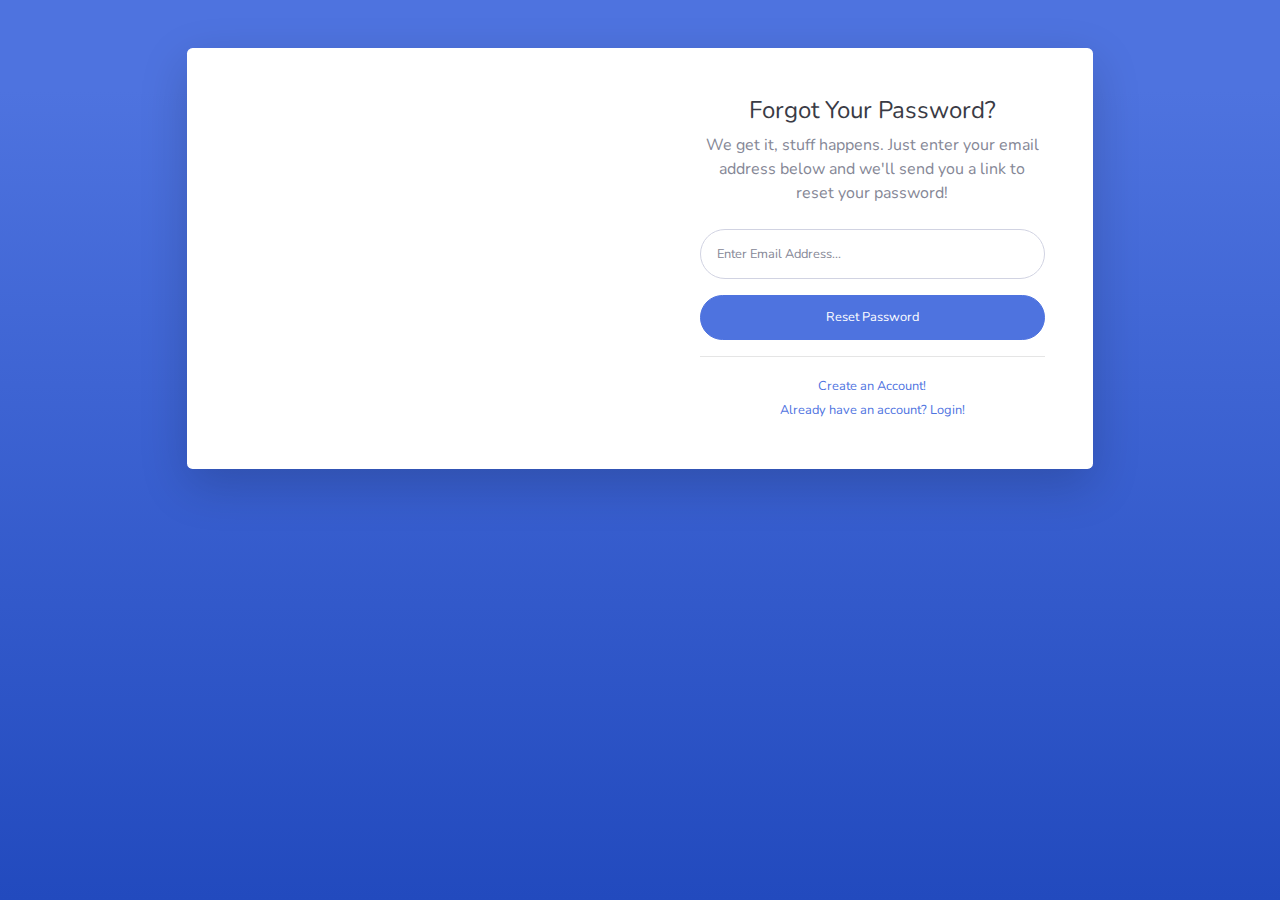
<file: admin/public/forgot-password.html>
<!DOCTYPE html>
<html lang="en">

<head>

    <meta charset="utf-8">
    <meta http-equiv="X-UA-Compatible" content="IE=edge">
    <meta name="viewport" content="width=device-width, initial-scale=1, shrink-to-fit=no">
    <meta name="description" content="">
    <meta name="author" content="">

    <title>SB Admin 2 - Forgot Password</title>

    <!-- Custom fonts for this template-->
    <link href="vendor/fontawesome-free/css/all.min.css" rel="stylesheet" type="text/css">
    <link
        href="https://fonts.googleapis.com/css?family=Nunito:200,200i,300,300i,400,400i,600,600i,700,700i,800,800i,900,900i"
        rel="stylesheet">

    <!-- Custom styles for this template-->
    <link href="css/sb-admin-2.min.css" rel="stylesheet">

</head>

<body class="bg-gradient-primary">

    <div class="container">

        <!-- Outer Row -->
        <div class="row justify-content-center">

            <div class="col-xl-10 col-lg-12 col-md-9">

                <div class="card o-hidden border-0 shadow-lg my-5">
                    <div class="card-body p-0">
                        <!-- Nested Row within Card Body -->
                        <div class="row">
                            <div class="col-lg-6 d-none d-lg-block bg-password-image"></div>
                            <div class="col-lg-6">
                                <div class="p-5">
                                    <div class="text-center">
                                        <h1 class="h4 text-gray-900 mb-2">Forgot Your Password?</h1>
                                        <p class="mb-4">We get it, stuff happens. Just enter your email address below
                                            and we'll send you a link to reset your password!</p>
                                    </div>
                                    <form class="user">
                                        <div class="form-group">
                                            <input type="email" class="form-control form-control-user"
                                                id="exampleInputEmail" aria-describedby="emailHelp"
                                                placeholder="Enter Email Address...">
                                        </div>
                                        <a href="login.html" class="btn btn-primary btn-user btn-block">
                                            Reset Password
                                        </a>
                                    </form>
                                    <hr>
                                    <div class="text-center">
                                        <a class="small" href="register.php">Create an Account!</a>
                                    </div>
                                    <div class="text-center">
                                        <a class="small" href="login.html">Already have an account? Login!</a>
                                    </div>
                                </div>
                            </div>
                        </div>
                    </div>
                </div>

            </div>

        </div>

    </div>

    <!-- Bootstrap core JavaScript-->
    <script src="vendor/jquery/jquery.min.js"></script>
    <script src="vendor/bootstrap/js/bootstrap.bundle.min.js"></script>

    <!-- Core plugin JavaScript-->
    <script src="vendor/jquery-easing/jquery.easing.min.js"></script>

    <!-- Custom scripts for all pages-->
    <script src="js/sb-admin-2.min.js"></script>

</body>

</html>
</file>
<file: assets/css/plugins/flaticon.css>
@font-face {
    font-family: "flaticon";
    src: url("../../fonts/flaticon.ttf?de907dc9386223b9df052a84d5235c1b") format("truetype"),
url("../../fonts/flaticon.woff?de907dc9386223b9df052a84d5235c1b") format("woff"),
url("../../fonts/flaticon.woff2?de907dc9386223b9df052a84d5235c1b") format("woff2"),
url("../../fonts/flaticon.eot?de907dc9386223b9df052a84d5235c1b#iefix") format("embedded-opentype"),
url("../../fonts/flaticon.svg?de907dc9386223b9df052a84d5235c1b#flaticon") format("svg");
}
@font-face {
    font-family: "flaticon";
    src: url("../../fonts/flaticon.ttf?ef40d1771f4317873ca461c9ee78e047") format("truetype"),
url("../../fonts/flaticon.woff?ef40d1771f4317873ca461c9ee78e047") format("woff"),
url("../../fonts/flaticon.woff2?ef40d1771f4317873ca461c9ee78e047") format("woff2"),
url("../../fonts/flaticon.eot?ef40d1771f4317873ca461c9ee78e047#iefix") format("embedded-opentype"),
url("../../fonts/flaticon.svg?ef40d1771f4317873ca461c9ee78e047#flaticon") format("svg");
}

i[class^="flaticon-"]:before, i[class*=" flaticon-"]:before {
    font-family: flaticon !important;
    font-style: normal;
    font-weight: normal !important;
    font-variant: normal;
    text-transform: none;
    -webkit-font-smoothing: antialiased;
    -moz-osx-font-smoothing: grayscale;
}



.flaticon-health-check:before {
    content: "\f101";
}
.flaticon-medicine:before {
    content: "\f102";
}
.flaticon-ambulance:before {
    content: "\f103";
}
.flaticon-doctor:before {
    content: "\f104";
}
.flaticon-microscope:before {
    content: "\f105";
}
.flaticon-surgery-room:before {
    content: "\f106";
}
.flaticon-user:before {
    content: "\f107";
}
.flaticon-message:before {
    content: "\f108";
}
.flaticon-phone-call:before {
    content: "\f109";
}
.flaticon-schedule:before {
    content: "\f10a";
}
.flaticon-right-quotation-mark:before {
    content: "\f10b";
}
.flaticon-add-user:before {
    content: "\f10c";
}
.flaticon-calendar:before {
    content: "\f10d";
}
.flaticon-emergency-call:before {
    content: "\f10e";
}
.flaticon-medical-report:before {
    content: "\f10f";
}
.flaticon-quotation-marks:before {
    content: "\f110";
}
.flaticon-chat:before {
    content: "\f111";
}
.flaticon-chat-1:before {
    content: "\f112";
}
.flaticon-reply:before {
    content: "\f113";
}
</file>
<file: assets/css/plugins/nice-select.css>
.nice-select {
  -webkit-tap-highlight-color: transparent;
  background-color: #fff;
  border-radius: 5px;
  border: solid 1px #e8e8e8;
  box-sizing: border-box;
  clear: both;
  cursor: pointer;
  display: block;
  float: left;
  font-family: inherit;
  font-size: 14px;
  font-weight: normal;
  height: 42px;
  line-height: 40px;
  outline: none;
  padding-left: 18px;
  padding-right: 30px;
  position: relative;
  text-align: left !important;
  -webkit-transition: all 0.2s ease-in-out;
  transition: all 0.2s ease-in-out;
  -webkit-user-select: none;
     -moz-user-select: none;
      -ms-user-select: none;
          user-select: none;
  white-space: nowrap;
  width: auto; }
  .nice-select:hover {
    border-color: #dbdbdb; }
  .nice-select:active, .nice-select.open, .nice-select:focus {
    border-color: #999; }
  .nice-select:after {
    border-bottom: 2px solid #999;
    border-right: 2px solid #999;
    content: '';
    display: block;
    height: 5px;
    margin-top: -4px;
    pointer-events: none;
    position: absolute;
    right: 12px;
    top: 50%;
    -webkit-transform-origin: 66% 66%;
        -ms-transform-origin: 66% 66%;
            transform-origin: 66% 66%;
    -webkit-transform: rotate(45deg);
        -ms-transform: rotate(45deg);
            transform: rotate(45deg);
    -webkit-transition: all 0.15s ease-in-out;
    transition: all 0.15s ease-in-out;
    width: 5px; }
  .nice-select.open:after {
    -webkit-transform: rotate(-135deg);
        -ms-transform: rotate(-135deg);
            transform: rotate(-135deg); }
  .nice-select.open .list {
    opacity: 1;
    pointer-events: auto;
    -webkit-transform: scale(1) translateY(0);
        -ms-transform: scale(1) translateY(0);
            transform: scale(1) translateY(0); }
  .nice-select.disabled {
    border-color: #ededed;
    color: #999;
    pointer-events: none; }
    .nice-select.disabled:after {
      border-color: #cccccc; }
  .nice-select.wide {
    width: 100%; }
    .nice-select.wide .list {
      left: 0 !important;
      right: 0 !important; }
  .nice-select.right {
    float: right; }
    .nice-select.right .list {
      left: auto;
      right: 0; }
  .nice-select.small {
    font-size: 12px;
    height: 36px;
    line-height: 34px; }
    .nice-select.small:after {
      height: 4px;
      width: 4px; }
    .nice-select.small .option {
      line-height: 34px;
      min-height: 34px; }
  .nice-select .list {
    background-color: #fff;
    border-radius: 5px;
    box-shadow: 0 0 0 1px rgba(68, 68, 68, 0.11);
    box-sizing: border-box;
    margin-top: 4px;
    opacity: 0;
    overflow: hidden;
    padding: 0;
    pointer-events: none;
    position: absolute;
    top: 100%;
    left: 0;
    -webkit-transform-origin: 50% 0;
        -ms-transform-origin: 50% 0;
            transform-origin: 50% 0;
    -webkit-transform: scale(0.75) translateY(-21px);
        -ms-transform: scale(0.75) translateY(-21px);
            transform: scale(0.75) translateY(-21px);
    -webkit-transition: all 0.2s cubic-bezier(0.5, 0, 0, 1.25), opacity 0.15s ease-out;
    transition: all 0.2s cubic-bezier(0.5, 0, 0, 1.25), opacity 0.15s ease-out;
    z-index: 9; }
    .nice-select .list:hover .option:not(:hover) {
      background-color: transparent !important; }
  .nice-select .option {
    cursor: pointer;
    font-weight: 400;
    line-height: 40px;
    list-style: none;
    min-height: 40px;
    outline: none;
    padding-left: 18px;
    padding-right: 29px;
    text-align: left;
    -webkit-transition: all 0.2s;
    transition: all 0.2s; }
    .nice-select .option:hover, .nice-select .option.focus, .nice-select .option.selected.focus {
      background-color: #f6f6f6; }
    .nice-select .option.selected {
      font-weight: bold; }
    .nice-select .option.disabled {
      background-color: transparent;
      color: #999;
      cursor: default; }

.no-csspointerevents .nice-select .list {
  display: none; }

.no-csspointerevents .nice-select.open .list {
  display: block; }
</file>
<file: assets/css/plugins/preloader.css>
/*===== All Preloader Style =====*/
.preloader {
  /* Body Overlay */
  position: fixed;
  top: 0;
  left: 0;
  display: table;
  height: 100%;
  width: 100%;
  /* Change Background Color */
  background: #fff;
  z-index: 99999;
}

.preloader .loader {
  display: table-cell;
  vertical-align: middle;
  text-align: center;
}

.preloader .loader .ytp-spinner {
  position: absolute;
  left: 50%;
  top: 50%;
  width: 64px;
  margin-left: -32px;
  z-index: 18;
  pointer-events: none;
}

.preloader .loader .ytp-spinner .ytp-spinner-container {
  pointer-events: none;
  position: absolute;
  width: 100%;
  padding-bottom: 100%;
  top: 50%;
  left: 50%;
  margin-top: -50%;
  margin-left: -50%;
  /* -webkit-animation: ytp-spinner-linspin 1568.2353ms linear infinite;
  -moz-animation: ytp-spinner-linspin 1568.2353ms linear infinite;
  -o-animation: ytp-spinner-linspin 1568.2353ms linear infinite;
  animation: ytp-spinner-linspin 1568.2353ms linear infinite; */
}

.preloader .loader .ytp-spinner .ytp-spinner-container .ytp-spinner-rotator {
  position: absolute;
  width: 100%;
  height: 100%;
  -webkit-animation: ytp-spinner-easespin 5332ms cubic-bezier(0.4, 0, 0.2, 1) infinite both;
  -moz-animation: ytp-spinner-easespin 5332ms cubic-bezier(0.4, 0, 0.2, 1) infinite both;
  -o-animation: ytp-spinner-easespin 5332ms cubic-bezier(0.4, 0, 0.2, 1) infinite both;
  animation: ytp-spinner-easespin 5332ms cubic-bezier(0.4, 0, 0.2, 1) infinite both;
}

.preloader .loader .ytp-spinner .ytp-spinner-container .ytp-spinner-rotator .ytp-spinner-left {
  position: absolute;
  top: 0;
  left: 0;
  bottom: 0;
  overflow: hidden;
  right: 50%;
}

.preloader .loader .ytp-spinner .ytp-spinner-container .ytp-spinner-rotator .ytp-spinner-right {
  position: absolute;
  top: 0;
  right: 0;
  bottom: 0;
  overflow: hidden;
  left: 50%;
}

.preloader .loader .ytp-spinner-circle {
  box-sizing: border-box;
  position: absolute;
  width: 200%;
  height: 100%;
  border-style: solid;
  /* Spinner Color */
  border-color: #009024 #009024 #240090;
  border-radius: 50%;
  border-width: 6px;
}

.preloader .loader .ytp-spinner-left .ytp-spinner-circle {
  left: 0;
  right: -100%;
  border-right-color: #240090;
  -webkit-animation: ytp-spinner-left-spin 1333ms cubic-bezier(0.4, 0, 0.2, 1) infinite both;
  -moz-animation: ytp-spinner-left-spin 1333ms cubic-bezier(0.4, 0, 0.2, 1) infinite both;
  -o-animation: ytp-spinner-left-spin 1333ms cubic-bezier(0.4, 0, 0.2, 1) infinite both;
  animation: ytp-spinner-left-spin 1333ms cubic-bezier(0.4, 0, 0.2, 1) infinite both;
}

.preloader .loader .ytp-spinner-right .ytp-spinner-circle {
  left: -100%;
  right: 0;
  border-left-color: #240090;
  -webkit-animation: ytp-right-spin 1333ms cubic-bezier(0.4, 0, 0.2, 1) infinite both;
  -moz-animation: ytp-right-spin 1333ms cubic-bezier(0.4, 0, 0.2, 1) infinite both;
  -o-animation: ytp-right-spin 1333ms cubic-bezier(0.4, 0, 0.2, 1) infinite both;
  animation: ytp-right-spin 1333ms cubic-bezier(0.4, 0, 0.2, 1) infinite both;
}

/* Preloader Animations */
@-webkit-keyframes ytp-spinner-linspin {
  to {
    -webkit-transform: rotate(360deg);
    -moz-transform: rotate(360deg);
    -ms-transform: rotate(360deg);
    -o-transform: rotate(360deg);
    transform: rotate(360deg);
  }
}

@keyframes ytp-spinner-linspin {
  to {
    -webkit-transform: rotate(360deg);
    -moz-transform: rotate(360deg);
    -ms-transform: rotate(360deg);
    -o-transform: rotate(360deg);
    transform: rotate(360deg);
  }
}

@-webkit-keyframes ytp-spinner-easespin {
  12.5% {
    -webkit-transform: rotate(135deg);
    -moz-transform: rotate(135deg);
    -ms-transform: rotate(135deg);
    -o-transform: rotate(135deg);
    transform: rotate(135deg);
  }
  25% {
    -webkit-transform: rotate(270deg);
    -moz-transform: rotate(270deg);
    -ms-transform: rotate(270deg);
    -o-transform: rotate(270deg);
    transform: rotate(270deg);
  }
  37.5% {
    -webkit-transform: rotate(405deg);
    -moz-transform: rotate(405deg);
    -ms-transform: rotate(405deg);
    -o-transform: rotate(405deg);
    transform: rotate(405deg);
  }
  50% {
    -webkit-transform: rotate(540deg);
    -moz-transform: rotate(540deg);
    -ms-transform: rotate(540deg);
    -o-transform: rotate(540deg);
    transform: rotate(540deg);
  }
  62.5% {
    -webkit-transform: rotate(675deg);
    -moz-transform: rotate(675deg);
    -ms-transform: rotate(675deg);
    -o-transform: rotate(675deg);
    transform: rotate(675deg);
  }
  75% {
    -webkit-transform: rotate(810deg);
    -moz-transform: rotate(810deg);
    -ms-transform: rotate(810deg);
    -o-transform: rotate(810deg);
    transform: rotate(810deg);
  }
  87.5% {
    -webkit-transform: rotate(945deg);
    -moz-transform: rotate(945deg);
    -ms-transform: rotate(945deg);
    -o-transform: rotate(945deg);
    transform: rotate(945deg);
  }
  to {
    -webkit-transform: rotate(1080deg);
    -moz-transform: rotate(1080deg);
    -ms-transform: rotate(1080deg);
    -o-transform: rotate(1080deg);
    transform: rotate(1080deg);
  }
}

@keyframes ytp-spinner-easespin {
  12.5% {
    -webkit-transform: rotate(135deg);
    -moz-transform: rotate(135deg);
    -ms-transform: rotate(135deg);
    -o-transform: rotate(135deg);
    transform: rotate(135deg);
  }
  25% {
    -webkit-transform: rotate(270deg);
    -moz-transform: rotate(270deg);
    -ms-transform: rotate(270deg);
    -o-transform: rotate(270deg);
    transform: rotate(270deg);
  }
  37.5% {
    -webkit-transform: rotate(405deg);
    -moz-transform: rotate(405deg);
    -ms-transform: rotate(405deg);
    -o-transform: rotate(405deg);
    transform: rotate(405deg);
  }
  50% {
    -webkit-transform: rotate(540deg);
    -moz-transform: rotate(540deg);
    -ms-transform: rotate(540deg);
    -o-transform: rotate(540deg);
    transform: rotate(540deg);
  }
  62.5% {
    -webkit-transform: rotate(675deg);
    -moz-transform: rotate(675deg);
    -ms-transform: rotate(675deg);
    -o-transform: rotate(675deg);
    transform: rotate(675deg);
  }
  75% {
    -webkit-transform: rotate(810deg);
    -moz-transform: rotate(810deg);
    -ms-transform: rotate(810deg);
    -o-transform: rotate(810deg);
    transform: rotate(810deg);
  }
  87.5% {
    -webkit-transform: rotate(945deg);
    -moz-transform: rotate(945deg);
    -ms-transform: rotate(945deg);
    -o-transform: rotate(945deg);
    transform: rotate(945deg);
  }
  to {
    -webkit-transform: rotate(1080deg);
    -moz-transform: rotate(1080deg);
    -ms-transform: rotate(1080deg);
    -o-transform: rotate(1080deg);
    transform: rotate(1080deg);
  }
}

@-webkit-keyframes ytp-spinner-left-spin {
  0% {
    -webkit-transform: rotate(130deg);
    -moz-transform: rotate(130deg);
    -ms-transform: rotate(130deg);
    -o-transform: rotate(130deg);
    transform: rotate(130deg);
  }
  50% {
    -webkit-transform: rotate(-5deg);
    -moz-transform: rotate(-5deg);
    -ms-transform: rotate(-5deg);
    -o-transform: rotate(-5deg);
    transform: rotate(-5deg);
  }
  to {
    -webkit-transform: rotate(130deg);
    -moz-transform: rotate(130deg);
    -ms-transform: rotate(130deg);
    -o-transform: rotate(130deg);
    transform: rotate(130deg);
  }
}

@keyframes ytp-spinner-left-spin {
  0% {
    -webkit-transform: rotate(130deg);
    -moz-transform: rotate(130deg);
    -ms-transform: rotate(130deg);
    -o-transform: rotate(130deg);
    transform: rotate(130deg);
  }
  50% {
    -webkit-transform: rotate(-5deg);
    -moz-transform: rotate(-5deg);
    -ms-transform: rotate(-5deg);
    -o-transform: rotate(-5deg);
    transform: rotate(-5deg);
  }
  to {
    -webkit-transform: rotate(130deg);
    -moz-transform: rotate(130deg);
    -ms-transform: rotate(130deg);
    -o-transform: rotate(130deg);
    transform: rotate(130deg);
  }
}

@-webkit-keyframes ytp-right-spin {
  0% {
    -webkit-transform: rotate(-130deg);
    -moz-transform: rotate(-130deg);
    -ms-transform: rotate(-130deg);
    -o-transform: rotate(-130deg);
    transform: rotate(-130deg);
  }
  50% {
    -webkit-transform: rotate(5deg);
    -moz-transform: rotate(5deg);
    -ms-transform: rotate(5deg);
    -o-transform: rotate(5deg);
    transform: rotate(5deg);
  }
  to {
    -webkit-transform: rotate(-130deg);
    -moz-transform: rotate(-130deg);
    -ms-transform: rotate(-130deg);
    -o-transform: rotate(-130deg);
    transform: rotate(-130deg);
  }
}

@keyframes ytp-right-spin {
  0% {
    -webkit-transform: rotate(-130deg);
    -moz-transform: rotate(-130deg);
    -ms-transform: rotate(-130deg);
    -o-transform: rotate(-130deg);
    transform: rotate(-130deg);
  }
  50% {
    -webkit-transform: rotate(5deg);
    -moz-transform: rotate(5deg);
    -ms-transform: rotate(5deg);
    -o-transform: rotate(5deg);
    transform: rotate(5deg);
  }
  to {
    -webkit-transform: rotate(-130deg);
    -moz-transform: rotate(-130deg);
    -ms-transform: rotate(-130deg);
    -o-transform: rotate(-130deg);
    transform: rotate(-130deg);
  }
}
</file>
<file: assets/css/style.css>
/*-----------------------------------------------------------------------------------

    Template Name: 
    Version: 1.0

-----------------------------------------------------------------------------------
    
    CSS INDEX
    ===================
	
    01. Theme default CSS	
	

-----------------------------------------------------------------------------------*/
/*----------------------------------------*/
/*  01. Theme default CSS
/*----------------------------------------*/
/*-- Google Font --*/
@import url("https://fonts.googleapis.com/css2?family=Quicksand:wght@300;400;500;600;700&family=Roboto:wght@300;400;500;700&display=swap");

/*-- Common Style --*/
*,
*::after,
*::before {
  -webkit-box-sizing: border-box;
  box-sizing: border-box;
  margin: 0;
  padding: 0;
}

/* body {
  padding-top: 127px; 
} */

body {
  font-size: 18px;
  line-height: 28px;
  font-weight: 400;
  font-family: "Roboto", sans-serif;
  color: #70768B;
  outline: none;
  visibility: visible;
  overflow-X: hidden;
  -webkit-font-smoothing: antialiased;
  -moz-osx-font-smoothing: grayscale;
  color: "";
}

@media only screen and (min-width: 768px) and (max-width: 991px),
only screen and (min-width: 992px) and (max-width: 1199px) {
  body {
    font-size: 15px;
  }
}

@media only screen and (max-width: 767px),
only screen and (max-width: 575px) {
  body {
    font-size: 16px;
  }
}

body[dir="rtl"] {
  text-align: right;
}

h1,
h2,
h3,
h4,
h5,
h6 {
  font-family: "Quicksand", sans-serif;
  color: #190F39;
  font-weight: 600;
  margin-top: 0;
  line-height: 1.2;
  margin-bottom: 0;
}

h1 {
  font-size: 36px;
}

@media only screen and (max-width: 767px) {
  h1 {
    font-size: 30px;
  }
}

h2 {
  font-size: 30px;
}

@media only screen and (max-width: 767px) {
  h2 {
    font-size: 24px;
  }
}

h3 {
  font-size: 24px;
}

@media only screen and (max-width: 767px) {
  h3 {
    font-size: 20px;
  }
}

h4 {
  font-size: 18px;
}

h5 {
  font-size: 16px;
}

h6 {
  font-size: 14px;
}

p:last-child {
  margin-bottom: 0;
}

a,
button {
  color: inherit;
  display: inline-block;
  line-height: inherit;
  text-decoration: none;
  cursor: pointer;
}

a,
button,
img,
input {
  -webkit-transition: all 0.3s linear;
  -o-transition: all 0.3s linear;
  transition: all 0.3s linear;
  outline: 0;
}

a:focus,
button:focus,
img:focus,
input:focus {
  outline: 0;
}

p {
  margin-top: 0;
  margin-bottom: 0;
}

a:focus,
.form-control:focus {
  outline: none;
  text-decoration: none;
  -webkit-box-shadow: none;
  box-shadow: none;
}

a:hover {
  text-decoration: none;
  color: inherit;
}

ul,
ol {
  padding: 0;
  list-style: none;
  margin: 0;
}

button,
input[type="submit"] {
  cursor: pointer;
}

img {
  max-width: 100%;
}

input::-webkit-input-placeholder,
textarea::-webkit-input-placeholder {
  opacity: 1;
}

input:-moz-placeholder,
textarea:-moz-placeholder {
  opacity: 1;
}

input::-moz-placeholder,
textarea::-moz-placeholder {
  opacity: 1;
}

input:-ms-input-placeholder,
textarea:-ms-input-placeholder {
  opacity: 1;
}

/*-- Common Classes --*/
.section,
.main-wrapper {
  float: left;
  width: 100%;
}

/*--Custom Row--*/
.row-wrapper {
  margin-left: -15px;
  margin-right: -15px;
}

.row-wrapper .custom-col {
  padding-left: 15px;
  padding-right: 15px;
}

/*--Tab Content & Pane Fix--*/
.tab-content {
  width: 100%;
}

.tab-content .tab-pane {
  display: block;
  height: 0;
  max-width: 100%;
  visibility: hidden;
  overflow: hidden;
  opacity: 0;
}

.tab-content .tab-pane.active {
  height: auto;
  visibility: visible;
  opacity: 1;
  overflow: visible;
}

/*--Section Title--*/
.section-title .sub-title {
  font-size: 24px;
  font-weight: 500;
  margin-bottom: 20px;
  color: #f341a7;
  font-family: "Roboto", sans-serif;
  text-transform: uppercase;
}

@media only screen and (min-width: 1200px) and (max-width: 1499px),
only screen and (min-width: 992px) and (max-width: 1199px) {
  .section-title .sub-title {
    font-size: 22px;
  }
}

@media only screen and (min-width: 768px) and (max-width: 991px),
only screen and (max-width: 767px) {
  .section-title .sub-title {
    font-size: 18px;
    margin-bottom: 15px;
  }
}

@media only screen and (max-width: 575px) {
  .section-title .sub-title {
    font-size: 16px;
  }
}
.title_content{
  font-size: 50px;
  font-weight: 700;
  font-family: "Quicksand", sans-serif;
  text-transform: capitalize;
  color:#e446b4 ;
}
.section-title .title {
  font-size: 50px;
  font-weight: 700;
  font-family: "Quicksand", sans-serif;
  text-transform: capitalize;
}

@media only screen and (min-width: 1200px) and (max-width: 1499px),
only screen and (min-width: 992px) and (max-width: 1199px) {
  .section-title .title {
    font-size: 40px;
  }
}

@media only screen and (min-width: 768px) and (max-width: 991px),
only screen and (max-width: 767px) {
  .section-title .title {
    font-size: 28px;
  }
}

@media only screen and (max-width: 575px) {
  .section-title .title {
    font-size: 22px;

  }
}

.section-title p {
  margin-top: 30px;
}

@media only screen and (min-width: 1200px) and (max-width: 1499px),
only screen and (min-width: 992px) and (max-width: 1199px) {
  .section-title p {
    margin-top: 25px;
  }
}

@media only screen and (min-width: 768px) and (max-width: 991px) {
  .section-title p {
    margin-top: 20px;
  }
}

@media only screen and (max-width: 575px),
only screen and (max-width: 767px) {
  .section-title p {
    margin-top: 15px;
  }
}

/*--Section Spacing--*/
.section-padding {
  padding-top: 150px;
  padding-bottom: 60px;
}

.section-padding_3 {
  padding-top: 80px;
  padding-bottom: 80px;
}

@media only screen and (min-width: 992px) and (max-width: 1199px) {
  .section-padding {
    padding-top: 90px;
    padding-bottom: 90px;
  }

  .section-padding_3 {
    padding-top: 90px;
    padding-bottom: 90px;
  }
}

@media only screen and (min-width: 768px) and (max-width: 991px) {
  .section-padding {
    padding-top: 70px;
    padding-bottom: 70px;
  }

  .section-padding_3 {
    padding-top: 70px;
    padding-bottom: 70px;
  }
}

@media only screen and (max-width: 767px) {
  .section-padding {
    padding-top: 60px;
    padding-bottom: 60px;
  }

  .section-padding_3 {
    padding-top: 90px;
    padding-bottom: 60px;
  }
}

.section-padding-02 {
  padding-top: 130px;
}

@media only screen and (min-width: 992px) and (max-width: 1199px) {
  .section-padding-02 {
    padding-top: 70px;
  }
}

@media only screen and (min-width: 768px) and (max-width: 991px) {
  .section-padding-02 {
    padding-top: 50px;
  }
}

@media only screen and (max-width: 767px) {
  .section-padding-02 {
    padding-top: 40px;
  }
}

@media (min-width:1200px) {
  .section-padding-02 {
    padding-top: 100px;
  }
}

.bg-cover {
  background: linear-gradient(to left, lightpink, light red);
  background-size: cover;
  background-repeat: no-repeat;
  width: 100%;
  height: 100%;
}

/*----------------------------------------*/
/*  02. Elements CSS
/*----------------------------------------*/
/*--
/*  2.1 - Accordion CSS
/*----------------------------------------*/
.accordion .card {
  border: none;
  border-radius: 0;
  border-top: 1px solid #eeeeee;
}

.accordion .card .card-header {
  border: none;
  background-color: transparent;
  padding: 0;
}

.accordion .card .card-header [data-toggle="collapse"] {
  display: block;
  padding: 15px 0;
  border: none;
  background-color: transparent;
  margin: 0;
  font-size: 24px;
  line-height: 1.25;
  font-family: "Quicksand", sans-serif;
  color: #190F39;
}

.accordion .card .card-header [data-toggle="collapse"]::after {
  display: inline-block;
  font-size: 90%;
  content: "\f107";
  font-family: "FontAwesome";
  margin-left: 15px;
  color: #009024;
  -webkit-transform: rotateX(-190deg);
  transform: rotateX(-190deg);
  -webkit-transition: all 0.3s linear;
  -o-transition: all 0.3s linear;
  transition: all 0.3s linear;
}

.accordion .card .card-header [data-toggle="collapse"].collapsed::after {
  -webkit-transform: rotateX(0deg);
  transform: rotateX(0deg);
}

.accordion .card .collapse,
.accordion .card .collapsing {
  margin: 0;
}

.accordion .card .collapse .card-body,
.accordion .card .collapsing .card-body {
  padding: 0 0 20px;
  max-width: 650px;
}

.accordion.text-center .card .card-header {
  padding-left: 15px;
  padding-right: 15px;
}

.accordion.text-center .card .collapse .card-body,
.accordion.text-center .card .collapsing .card-body {
  padding: 0 15px 20px;
  margin-left: auto;
  margin-right: auto;
}

.accordion-2 .card {
  border: none;
  border-radius: 0;
  background-color: #f8f7f7;
}

.accordion-2 .card+.card {
  margin-top: 15px;
}

.accordion-2 .card .card-header {
  border: none;
  background-color: transparent;
  padding: 0;
}

.accordion-2 .card .card-header [data-toggle="collapse"] {
  display: block;
  padding: 20px 60px 20px 30px;
  border: none;
  margin: 0;
  font-size: 14px;
  line-height: 1.25;
  font-weight: 700;
  text-transform: uppercase;
  font-family: "Roboto", sans-serif;
  background-color: #009024;
  color: #ffffff;
}

.accordion-2 .card .card-header [data-toggle="collapse"]::after {
  display: block;
  content: "-";
  position: absolute;
  right: 22px;
  top: 22px;
  width: 16px;
  height: 16px;
  border-radius: 50%;
  line-height: 17px;
  font-weight: 400;
  text-align: center;
  font-family: "Roboto", sans-serif;
  background-color: #ffffff;
  color: #009024;
  padding-left: 3px;
}

.accordion-2 .card .card-header [data-toggle="collapse"].collapsed {
  background-color: #f8f7f7;
  color: #190F39;
}

.accordion-2 .card .card-header [data-toggle="collapse"].collapsed::after {
  content: "+";
  background-color: #009024;
  color: #ffffff;
  padding-left: 1px;
}

.accordion-2 .card .collapse,
.accordion-2 .card .collapsing {
  margin: 0;
}

.accordion-2 .card .collapse .card-body,
.accordion-2 .card .collapsing .card-body {
  padding: 25px 30px;
  max-width: 650px;
  margin-left: auto;
  margin-right: auto;
}

/*--
/*  2.5 - List CSS
/*----------------------------------------*/
.list-bullet {
  list-style: none;
  padding-left: 0;
  margin-bottom: 0;
}

.list-bullet li {
  line-height: 2;
}

.list-bullet li::before {
  content: "\f111";
  font-size: 8px;
  font-family: "FontAwesome";
  color: #009024;
  margin-right: 10px;
  position: relative;
  top: -2px;
}

.list-check-square-o {
  list-style: none;
  padding-left: 0;
  margin-bottom: 0;
}

.list-check-square-o li {
  line-height: 2;
}

.list-check-square-o li::before {
  content: "\f046";
  font-family: "FontAwesome";
  color: #009024;
  margin-right: 10px;
  position: relative;
  top: 0;
}

/*--
/*  2.7 - Tab CSS
/*----------------------------------------*/
.nav-tabs {
  border-top: 1px solid #eeeeee;
  border-bottom: 1px solid #eeeeee;
}

.nav-tabs .nav-item {
  margin: 0;
}

.nav-tabs .nav-item .nav-link {
  margin: 0 0 -1px;
  border: none;
  padding: 15px 20px;
  position: relative;
  border-right: 1px solid #eeeeee;
  border-bottom: 1px solid #eeeeee;
  background-color: transparent;
  border-radius: 0;
}

.nav-tabs .nav-item .nav-link::before {
  content: "";
  position: absolute;
  left: 0;
  bottom: 0;
  width: 100%;
  height: 3px;
  background-color: #009024;
  opacity: 0;
}

.nav-tabs .nav-item .nav-link.active::before {
  opacity: 1;
}

@media only screen and (max-width: 479px) {
  .nav-tabs .nav-item .nav-link {
    padding: 10px;
  }
}

.tab-content:not(:first-child) {
  margin-top: 25px;
}

/*--
/*  2.6 - Skill/Progress CSS
/*----------------------------------------*/
.skill+.skill {
  margin-top: 40px;
}

.skill .progress {
  border-radius: 0;
  background-color: #ffffff;
  height: 10px;
}

.skill .progress .progress-bar {
  border-radius: 0;
  background-color: #009024;
}

.skill .text {
  font-size: 20px;
  display: -webkit-box;
  display: -webkit-flex;
  display: -ms-flexbox;
  display: flex;
  -webkit-flex-wrap: wrap;
  -ms-flex-wrap: wrap;
  flex-wrap: wrap;
  -webkit-box-align: center;
  -webkit-align-items: center;
  -ms-flex-align: center;
  align-items: center;
  font-family: "Quicksand", sans-serif;
  line-height: 1;
  margin-top: 7px;
}

.skill .text .value {
  font-size: 14px;
  margin-left: 15px;
  color: #009024;
  margin-top: 2px;
}

/*--
/*  2.2 - Blockquote CSS
/*----------------------------------------*/
blockquote {
  background-color: #0AD7F8;
  padding: 40px;
  padding-left: 120px;
}

@media only screen and (max-width: 767px),
only screen and (max-width: 575px) {
  blockquote {
    padding: 30px;
  }
}

blockquote::before {
  content: '\f110';
  font-family: "flaticon";
  font-size: 36px;
  line-height: 1;
  margin-right: 5px;
  position: relative;
  bottom: -3px;
  color: #ffffff;
}

blockquote:not(:first-child) {
  margin-top: 25px;
}

blockquote:not(:last-child) {
  margin-bottom: 25px;
}

blockquote p {
  display: inline;
  font-size: 24px;
  font-style: italic;
  font-family: "Quicksand", sans-serif;
  color: #ffffff;
  line-height: 1.30;
  font-weight: 500;
}

@media only screen and (max-width: 767px) {
  blockquote p {
    font-size: 22px;
  }
}

@media only screen and (max-width: 575px) {
  blockquote p {
    font-size: 20px;
  }
}

blockquote footer {
  font-size: 18px;
  color: #ffffff;
  margin-top: 20px;
  letter-spacing: 2px;
  text-transform: uppercase;
  font-weight: 500;
}

@media only screen and (max-width: 767px),
only screen and (max-width: 575px) {
  blockquote footer {
    font-size: 16px;
  }
}

/*--
/*  2.4 - Form CSS
/*----------------------------------------*/
label {
  display: block;
  line-height: 1;
  margin-bottom: 10px;
  font-weight: 400;
  text-transform: capitalize;
}

/*Input Field & Select*/
input:not([type="submit"]):not([type="checkbox"]):not([type="radio"]):not([type="file"]),
textarea {
  border: 1px solid #e7e7e7;
  -webkit-box-shadow: none;
  box-shadow: none;
  color: #70768B;
  border-radius: 0;
  background-color: transparent;
  margin-bottom: 0;
  padding: 0;
  width: 100%;
  height: 50px;
  font-size: 14px;
  font-weight: 300;
  outline: none;
}

textarea {
  resize: none;
  padding-top: 15px;
  height: 110px;
}

select {
  -webkit-appearance: none;
  -moz-appearance: none;
  appearance: none;
  background-position: calc(100% - 25px) 50%;
  background-repeat: no-repeat;
  font-family: "Roboto", sans-serif;
  width: 100%;
  border: none;
  background-color: #f7f7f7;
  line-height: 24px;
  font-weight: 300;
  height: 50px;
  padding: 10px 44px 10px 21px;
  color: #70768B;
  border-radius: 0;
  max-width: 500px;
}

/*Switch*/
.ht-mcs-switcher-wrap {
  display: -webkit-box;
  display: -webkit-flex;
  display: -ms-flexbox;
  display: flex;
  -webkit-flex-wrap: wrap;
  -ms-flex-wrap: wrap;
  flex-wrap: wrap;
  -webkit-box-orient: vertical;
  -webkit-box-direction: normal;
  -webkit-flex-direction: column;
  -ms-flex-direction: column;
  flex-direction: column;
  margin: -5px -10px;
}

.ht-mcs-switcher-wrap.inline {
  -webkit-box-orient: horizontal;
  -webkit-box-direction: normal;
  -webkit-flex-direction: row;
  -ms-flex-direction: row;
  flex-direction: row;
}

.ht-mcs-switcher-wrap .ht-mcs-switcher {
  margin: 5px 10px;
}

.ht-mcs-switcher {
  position: relative;
  line-height: 0;
  margin: 0;
  display: -webkit-box;
  display: -webkit-flex;
  display: -ms-flexbox;
  display: flex;
}

.ht-mcs-switcher input {
  position: absolute;
  left: -9999px;
  top: 0;
  opacity: 0;
  width: 0;
  height: 0;
  visibility: hidden;
}

.ht-mcs-switcher input:checked+label {
  background-color: rgba(0, 144, 36, 0.3);
}

.ht-mcs-switcher input:checked+label::before {
  background-color: #009024;
  -webkit-box-shadow: 0 0 15px rgba(0, 144, 36, 0.5);
  box-shadow: 0 0 15px rgba(0, 144, 36, 0.5);
  left: 26px;
}

.ht-mcs-switcher input:disabled+label {
  opacity: 0.5;
  cursor: not-allowed;
}

.ht-mcs-switcher label {
  width: 52px;
  height: 18px;
  display: inline-block;
  border-radius: 50px;
  background-color: rgba(0, 0, 0, 0.15);
  -webkit-transition: background-color 0.3s ease 0s;
  -o-transition: background-color 0.3s ease 0s;
  transition: background-color 0.3s ease 0s;
  margin: 4px 0;
  position: relative;
  text-indent: -9999px;
  cursor: pointer;
}

.ht-mcs-switcher label::before {
  content: "";
  display: block;
  position: absolute;
  left: 0;
  top: 50%;
  -webkit-transform: translateY(-50%);
  -ms-transform: translateY(-50%);
  transform: translateY(-50%);
  width: 26px;
  height: 26px;
  border-radius: 50%;
  background-color: #ffffff;
  -webkit-box-shadow: 0 0 15px rgba(0, 0, 0, 0.2);
  box-shadow: 0 0 15px rgba(0, 0, 0, 0.2);
  -webkit-transition: left 0.5s ease 0s, background-color 0.3s ease 0s;
  -o-transition: left 0.5s ease 0s, background-color 0.3s ease 0s;
  transition: left 0.5s ease 0s, background-color 0.3s ease 0s;
}

.ht-mcs-switcher.primary input:checked+label {
  background-color: rgba(0, 144, 36, 0.3);
}

.ht-mcs-switcher.primary input:checked+label::before {
  background-color: #009024;
  -webkit-box-shadow: 0 0 15px rgba(0, 144, 36, 0.5);
  box-shadow: 0 0 15px rgba(0, 144, 36, 0.5);
}

.ht-mcs-switcher.secondary input:checked+label {
  background-color: rgba(36, 0, 144, 0.3);
}

.ht-mcs-switcher.secondary input:checked+label::before {
  background-color: #240090;
  -webkit-box-shadow: 0 0 15px rgba(36, 0, 144, 0.5);
  box-shadow: 0 0 15px rgba(36, 0, 144, 0.5);
}

.ht-mcs-switcher.success input:checked+label {
  background-color: rgba(76, 175, 80, 0.3);
}

.ht-mcs-switcher.success input:checked+label::before {
  background-color: #4CAF50;
  -webkit-box-shadow: 0 0 15px rgba(76, 175, 80, 0.5);
  box-shadow: 0 0 15px rgba(76, 175, 80, 0.5);
}

.ht-mcs-switcher.danger input:checked+label {
  background-color: rgba(244, 67, 54, 0.3);
}

.ht-mcs-switcher.danger input:checked+label::before {
  background-color: #F44336;
  -webkit-box-shadow: 0 0 15px rgba(244, 67, 54, 0.5);
  box-shadow: 0 0 15px rgba(244, 67, 54, 0.5);
}

.ht-mcs-switcher.warning input:checked+label {
  background-color: rgba(255, 193, 7, 0.3);
}

.ht-mcs-switcher.warning input:checked+label::before {
  background-color: #FFC107;
  -webkit-box-shadow: 0 0 15px rgba(255, 193, 7, 0.5);
  box-shadow: 0 0 15px rgba(255, 193, 7, 0.5);
}

.ht-mcs-switcher.info input:checked+label {
  background-color: rgba(23, 162, 184, 0.3);
}

.ht-mcs-switcher.info input:checked+label::before {
  background-color: #17a2b8;
  -webkit-box-shadow: 0 0 15px rgba(23, 162, 184, 0.5);
  box-shadow: 0 0 15px rgba(23, 162, 184, 0.5);
}

/*Custom Checkbox*/
.cus-checkbox-wrap {
  display: -webkit-box;
  display: -webkit-flex;
  display: -ms-flexbox;
  display: flex;
  -webkit-flex-wrap: wrap;
  -ms-flex-wrap: wrap;
  flex-wrap: wrap;
  -webkit-box-orient: vertical;
  -webkit-box-direction: normal;
  -webkit-flex-direction: column;
  -ms-flex-direction: column;
  flex-direction: column;
  margin: -5px -10px;
}

.cus-checkbox-wrap.inline {
  -webkit-box-orient: horizontal;
  -webkit-box-direction: normal;
  -webkit-flex-direction: row;
  -ms-flex-direction: row;
  flex-direction: row;
}

.cus-checkbox-wrap .cus-checkbox {
  margin: 5px 10px;
}

.cus-checkbox {
  display: -webkit-box;
  display: -webkit-flex;
  display: -ms-flexbox;
  display: flex;
  margin: 0;
}

.cus-checkbox input {
  position: absolute;
  left: -9999px;
  top: 0;
  opacity: 0;
  width: 0;
  height: 0;
  visibility: hidden;
}

.cus-checkbox input:checked+label::before {
  background-color: #009024;
  border-color: #009024;
  background-image: url(../images/icons/checkbox.png);
}

.cus-checkbox input:disabled+label {
  opacity: 0.5;
  cursor: not-allowed;
}

.cus-checkbox label {
  display: inline-block;
  line-height: 22px;
  position: relative;
  padding-left: 28px;
  min-width: 22px;
  min-height: 22px;
  cursor: pointer;
  margin: 0;
}

.cus-checkbox label span {
  padding-left: 8px;
}

.cus-checkbox label::before {
  content: "";
  position: absolute;
  left: 0;
  top: 1px;
  width: 18px;
  height: 18px;
  border: 2px solid #bbbbbb;
  border-radius: 2px;
  -webkit-transition: all 0.3s ease 0s;
  -o-transition: all 0.3s ease 0s;
  transition: all 0.3s ease 0s;
  background-position: center center;
  background-repeat: no-repeat;
}

.cus-checkbox.primary input:checked+.icon {
  background-color: #009024;
  border-color: #009024;
}

.cus-checkbox.secondary input:checked+.icon {
  background-color: #240090;
  border-color: #240090;
}

.cus-checkbox.success input:checked+.icon {
  background-color: #4CAF50;
  border-color: #4CAF50;
}

.cus-checkbox.danger input:checked+.icon {
  background-color: #F44336;
  border-color: #F44336;
}

.cus-checkbox.warning input:checked+.icon {
  background-color: #FFC107;
  border-color: #FFC107;
}

.cus-checkbox.info input:checked+.icon {
  background-color: #17a2b8;
  border-color: #17a2b8;
}

/*Custom Radio*/
.cus-radio-wrap {
  display: -webkit-box;
  display: -webkit-flex;
  display: -ms-flexbox;
  display: flex;
  -webkit-flex-wrap: wrap;
  -ms-flex-wrap: wrap;
  flex-wrap: wrap;
  -webkit-box-orient: vertical;
  -webkit-box-direction: normal;
  -webkit-flex-direction: column;
  -ms-flex-direction: column;
  flex-direction: column;
  margin: -5px -10px;
}

.cus-radio-wrap.inline {
  -webkit-box-orient: horizontal;
  -webkit-box-direction: normal;
  -webkit-flex-direction: row;
  -ms-flex-direction: row;
  flex-direction: row;
}

.cus-radio-wrap .cus-radio {
  margin: 5px 10px;
}

.cus-radio {
  display: -webkit-box;
  display: -webkit-flex;
  display: -ms-flexbox;
  display: flex;
  margin: 0;
  -webkit-transition: all 0.3s ease 0s;
  -o-transition: all 0.3s ease 0s;
  transition: all 0.3s ease 0s;
}

.cus-radio input {
  position: absolute;
  left: -9999px;
  top: 0;
  opacity: 0;
  width: 0;
  height: 0;
  visibility: hidden;
  margin: 0;
}

.cus-radio input:checked+label::before {
  background-color: #009024;
}

.cus-radio input:checked+label::after {
  -webkit-transform: scale(1);
  -ms-transform: scale(1);
  transform: scale(1);
  opacity: 1;
}

.cus-radio input:disabled+label {
  opacity: 0.5;
  cursor: not-allowed;
}

.cus-radio label {
  display: inline-block;
  line-height: 22px;
  position: relative;
  padding-left: 28px;
  min-width: 22px;
  min-height: 22px;
  cursor: pointer;
  margin: 0;
}

.cus-radio label span {
  padding-left: 8px;
}

.cus-radio label::before {
  content: "";
  width: 18px;
  height: 18px;
  display: block;
  border-radius: 50%;
  position: absolute;
  left: 0;
  top: 2px;
  background-color: #cccccc;
  -webkit-transition: all 0.3s ease 0s;
  -o-transition: all 0.3s ease 0s;
  transition: all 0.3s ease 0s;
}

.cus-radio label::after {
  content: "";
  display: block;
  border-radius: 50%;
  position: absolute;
  left: 5px;
  top: 7px;
  width: 8px;
  height: 8px;
  background-color: #ffffff;
  opacity: 0;
  -webkit-transform: scale(3);
  -ms-transform: scale(3);
  transform: scale(3);
  -webkit-transition: all 0.3s ease 0s;
  -o-transition: all 0.3s ease 0s;
  transition: all 0.3s ease 0s;
}

.cus-radio.primary input:checked+.icon {
  background-color: #009024;
}

.cus-radio.secondary input:checked+.icon {
  background-color: #240090;
}

.cus-radio.success input:checked+.icon {
  background-color: #4CAF50;
}

.cus-radio.danger input:checked+.icon {
  background-color: #F44336;
}

.cus-radio.warning input:checked+.icon {
  background-color: #FFC107;
}

.cus-radio.info input:checked+.icon {
  background-color: #17a2b8;
}

/*Custom Upload*/
.cus-upload {
  position: relative;
  display: -webkit-inline-box;
  display: -webkit-inline-flex;
  display: -ms-inline-flexbox;
  display: inline-flex;
}

.cus-upload input[type="file"] {
  position: absolute;
  left: 0;
  top: 0;
  width: 0.1px;
  height: 0.1px;
  opacity: 0;
  visibility: hidden;
  overflow: hidden;
  padding: 0;
}

/*--
/*  2.3 - Button CSS
/*----------------------------------------*/
.btn-wrap {
  display: -webkit-box;
  display: -webkit-flex;
  display: -ms-flexbox;
  display: flex;
  -webkit-flex-wrap: wrap;
  -ms-flex-wrap: wrap;
  flex-wrap: wrap;
  margin: -5px;
}

.btn-wrap .btn {
  margin: 5px;
}

.btn {
  display: inline-block;
  position: relative;
  overflow: hidden;
  background-color: #d853a2;
  border-color: transparent;
  color: #ffffff;
  border-radius: 50px;
  text-transform: capitalize;
  font-size: 18px;
  font-weight: 500;
  line-height: 28px;
  padding: 0px 35px;
  height: 60px;
  line-height: 58px;
  border-width: 1px;
  border-style: solid;
  -webkit-box-shadow: none;
  box-shadow: none;
  -webkit-transition: all 0.3s linear;
  -o-transition: all 0.3s linear;
  transition: all 0.3s linear;
  cursor: pointer;
}

@media only screen and (min-width: 992px) and (max-width: 1199px) {
  .btn {
    height: 50px;
    line-height: 48px;
    font-size: 16px;
  }
}

@media only screen and (min-width: 768px) and (max-width: 991px),
only screen and (max-width: 767px) {
  .btn {
    height: 45px;
    line-height: 43px;
    font-size: 15px;
  }
}

@media only screen and (max-width: 575px) {
  .btn {
    height: 40px;
    line-height: 38px;
    font-size: 15px;
  }
}

.btn:active,
.btn:active:focus,
.btn:focus {
  -webkit-box-shadow: none;
  box-shadow: none;
}

@media only screen and (min-width: 768px) and (max-width: 991px) {
  .btn:not([type="submit"]) {
    height: 45px;
    line-height: 43px;
  }
}

.btn-2 {
  background-color: #0AD7F8;
  height: 55px;
  line-height: 53px;
}

.btn-group {
  display: -webkit-inline-box;
  display: -webkit-inline-flex;
  display: -ms-inline-flexbox;
  display: inline-flex;
  -webkit-flex-wrap: wrap;
  -ms-flex-wrap: wrap;
  flex-wrap: wrap;
}

.btn-group .btn {
  border-radius: 0;
}

.btn-group .btn:first-child {
  border-radius: 4px 0 0 4px;
}

.btn-group .btn:last-child {
  border-radius: 0 4px 4px 0;
}

.btn-round {
  border-radius: 100px;
}

.btn-square {
  border-radius: 0;
}

[class*="btn-icon-"] i {
  position: absolute;
  top: 0;
  width: 60px;
  height: 60px;
  line-height: 28px;
  text-align: center;
  padding: 15px;
  background-color: rgba(0, 0, 0, 0.1);
}

.btn-icon-left {
  padding-left: 69px;
}

.btn-icon-left i {
  left: 0;
  right: auto;
}

.btn-icon-right {
  padding-right: 69px;
}

.btn-icon-right i {
  left: auto;
  right: 0;
}

.btn-box {
  width: 50px;
  padding: 10px;
  text-align: center;
  -webkit-box-flex: 1;
  -webkit-flex: 1 0 50px;
  -ms-flex: 1 0 50px;
  flex: 1 0 50px;
}

.btn-box i {
  display: block;
  line-height: 24px;
}

/* .btn-primary {
  background-color: #009024;
  border-color: #009024;
  color: #ffffff;
} */

/* .btn-primary:hover {
  background-color: #009024;
  border-color: #009024;
  color: #ffffff;
} */

.btn-secondary {
  background-color: #240090;
  border-color: #240090;
  color: #ffffff;
}

.btn-secondary:hover {
  background-color: #240090;
  border-color: #240090;
  color: #ffffff;
}

.btn-success {
  background-color: #4CAF50;
  border-color: #4CAF50;
  color: #ffffff;
}

.btn-success:hover {
  background-color: #4CAF50;
  border-color: #4CAF50;
  color: #ffffff;
}

.btn-danger {
  background-color: #F44336;
  border-color: #F44336;
  color: #ffffff;
}

.btn-danger:hover {
  background-color: #F44336;
  border-color: #F44336;
  color: #ffffff;
}

.btn-warning {
  background-color: #FFC107;
  border-color: #FFC107;
  color: #190F39;
}

.btn-warning:hover {
  background-color: #FFC107;
  border-color: #FFC107;
  color: #190F39;
}

.btn-info {
  background-color: #17a2b8;
  border-color: #17a2b8;
  color: #ffffff;
}

.btn-info:hover {
  background-color: #17a2b8;
  border-color: #17a2b8;
  color: #ffffff;
}

.btn-light {
  background-color: #f8f9fa;
  border-color: #f8f9fa;
  color: #190F39;
}

.btn-light:hover {
  background-color: #f8f9fa;
  border-color: #f8f9fa;
  color: #190F39;
}

.btn-dark {
  background-color: #11161e;
  border-color: #11161e;
  color: #ffffff;
}

.btn-dark:hover {
  background-color: #11161e;
  border-color: #11161e;
  color: #ffffff;
}

.btn-hover-primary:hover {
  background-color: #009024;
  border-color: #009024;
  color: #ffffff;
}

.btn-hover-secondary:hover {
  background-color: #240090;
  border-color: #240090;
  color: #ffffff;
}

.btn-hover-success:hover {
  background-color: #4CAF50;
  border-color: #4CAF50;
  color: #ffffff;
}

.btn-hover-danger:hover {
  background-color: #F44336;
  border-color: #F44336;
  color: #ffffff;
}

.btn-hover-warning:hover {
  background-color: #FFC107;
  border-color: #FFC107;
  color: #190F39;
}

.btn-hover-info:hover {
  background-color: #17a2b8;
  border-color: #17a2b8;
  color: #ffffff;
}




.btn-hover-light:hover {
  background-color: #f8f9fa;
  border-color: #f8f9fa;
  color: #190F39;
}

.btn-hover-dark:hover {
  background-color: #11161e;
  border-color: #11161e;
  color: #ffffff;
}

.btn-android {
  background-color: #7AC157;
  border-color: #7AC157;
  color: #ffffff;
}

.btn-android:hover {
  background-color: #6bba45;
  border-color: #6bba45;
}

.btn-apple {
  background-color: #B8B8B8;
  border-color: #B8B8B8;
  color: #ffffff;
}

.btn-apple:hover {
  background-color: #ababab;
  border-color: #ababab;
}

.btn-behance {
  background-color: #1869FF;
  border-color: #1869FF;
  color: #ffffff;
}

.btn-behance:hover {
  background-color: #0059fe;
  border-color: #0059fe;
}

.btn-codepen {
  background-color: #000000;
  border-color: #000000;
  color: #ffffff;
}

.btn-codepen:hover {
  background-color: black;
  border-color: black;
}

.btn-dribbble {
  background-color: #EA4C8A;
  border-color: #EA4C8A;
  color: #ffffff;
}

.btn-dribbble:hover {
  background-color: #e7357b;
  border-color: #e7357b;
}

.btn-dropbox {
  background-color: #007EE5;
  border-color: #007EE5;
  color: #ffffff;
}

.btn-dropbox:hover {
  background-color: #0070cc;
  border-color: #0070cc;
}

.btn-evernote {
  background-color: #78D525;
  border-color: #78D525;
  color: #ffffff;
}

.btn-evernote:hover {
  background-color: #6cbf21;
  border-color: #6cbf21;
}

.btn-facebook {
  background-color: #4867AA;
  border-color: #4867AA;
  color: #ffffff;
}

.btn-facebook:hover {
  background-color: #405c98;
  border-color: #405c98;
}

.btn-github {
  background-color: #313131;
  border-color: #313131;
  color: #ffffff;
}

.btn-github:hover {
  background-color: #242424;
  border-color: #242424;
}

.btn-google-drive {
  background-color: #1DA462;
  border-color: #1DA462;
  color: #ffffff;
}

.btn-google-drive:hover {
  background-color: #198e55;
  border-color: #198e55;
}

.btn-google-earth {
  background-color: #4285F4;
  border-color: #4285F4;
  color: #ffffff;
}

.btn-google-earth:hover {
  background-color: #2a75f3;
  border-color: #2a75f3;
}

.btn-google-glass {
  background-color: #EA4335;
  border-color: #EA4335;
  color: #ffffff;
}

.btn-google-glass:hover {
  background-color: #e82e1e;
  border-color: #e82e1e;
}

.btn-google-maps {
  background-color: #5083C3;
  border-color: #5083C3;
  color: #ffffff;
}

.btn-google-maps:hover {
  background-color: #4076ba;
  border-color: #4076ba;
}

.btn-google-play {
  background-color: #01B9FD;
  border-color: #01B9FD;
  color: #ffffff;
}

.btn-google-play:hover {
  background-color: #01a6e4;
  border-color: #01a6e4;
}

.btn-google-plus {
  background-color: #DD5144;
  border-color: #DD5144;
  color: #ffffff;
}

.btn-google-plus:hover {
  background-color: #d93d2e;
  border-color: #d93d2e;
}

.btn-google {
  background-color: #4285F4;
  border-color: #4285F4;
  color: #ffffff;
}

.btn-google:hover {
  background-color: #2a75f3;
  border-color: #2a75f3;
}

.btn-instagram {
  background-color: #B23A94;
  border-color: #B23A94;
  color: #ffffff;
}

.btn-instagram:hover {
  background-color: #9f3484;
  border-color: #9f3484;
}

/* .btn-css3 {
  background-color: #0277BD;
  border-color: #0277BD;
  color: #ffffff;
}

.btn-css3:hover {
  background-color: #0267a4;
  border-color: #0267a4;
}

.btn-html5 {
  background-color: #E44D26;
  border-color: #E44D26;
  color: #ffffff;
} */

.btn-html5:hover {
  background-color: #d6411b;
  border-color: #d6411b;
}

.btn-javascript {
  background-color: #F9DC3D;
  border-color: #F9DC3D;
  color: #ffffff;
}

.btn-javascript:hover {
  background-color: #f8d824;
  border-color: #f8d824;
}

.btn-python {
  background-color: #0C9DBF;
  border-color: #0C9DBF;
  color: #ffffff;
}

.btn-python:hover {
  background-color: #0a89a7;
  border-color: #0a89a7;
}

.btn-lastfm {
  background-color: #E31B23;
  border-color: #E31B23;
  color: #ffffff;
}

.btn-lastfm:hover {
  background-color: #cc181f;
  border-color: #cc181f;
}

.btn-linkedin {
  background-color: #007BB6;
  border-color: #007BB6;
  color: #ffffff;
}

.btn-linkedin:hover {
  background-color: #006a9d;
  border-color: #006a9d;
}

.btn-paypal {
  background-color: #002F86;
  border-color: #002F86;
  color: #ffffff;
}

.btn-paypal:hover {
  background-color: #00266d;
  border-color: #00266d;
}

.btn-pinterest {
  background-color: #BD081B;
  border-color: #BD081B;
  color: #ffffff;
}

.btn-pinterest:hover {
  background-color: #a50718;
  border-color: #a50718;
}

.btn-pocket {
  background-color: #EF3E56;
  border-color: #EF3E56;
  color: #ffffff;
}

.btn-pocket:hover {
  background-color: #ed2641;
  border-color: #ed2641;
}

.btn-polymer {
  background-color: #F87292;
  border-color: #F87292;
  color: #ffffff;
}

.btn-polymer:hover {
  background-color: #f75a7f;
  border-color: #f75a7f;
}

.btn-rss {
  background-color: #F99C3A;
  border-color: #F99C3A;
  color: #ffffff;
}

.btn-rss:hover {
  background-color: #f89021;
  border-color: #f89021;
}

.btn-share {
  background-color: #2C9CFF;
  border-color: #2C9CFF;
  color: #ffffff;
}

.btn-share:hover {
  background-color: #1390ff;
  border-color: #1390ff;
}

.btn-stackoverflow {
  background-color: #F38024;
  border-color: #F38024;
  color: #ffffff;
}

.btn-stackoverflow:hover {
  background-color: #f0720d;
  border-color: #f0720d;
}

.btn-steam {
  background-color: #15497B;
  border-color: #15497B;
  color: #ffffff;
}

.btn-steam:hover {
  background-color: #113c65;
  border-color: #113c65;
}

.btn-twitter {
  background-color: #1DA1F2;
  border-color: #1DA1F2;
  color: #ffffff;
}

.btn-twitter:hover {
  background-color: #0d95e8;
  border-color: #0d95e8;
}

.btn-vk {
  background-color: #5181B8;
  border-color: #5181B8;
  color: #ffffff;
}

.btn-vk:hover {
  background-color: #4574aa;
  border-color: #4574aa;
}

.btn-wikipedia {
  background-color: #E9E9E9;
  border-color: #E9E9E9;
  color: #190F39;
}

.btn-wikipedia:hover {
  background-color: gainsboro;
  border-color: gainsboro;
}

.btn-windows {
  background-color: #0078D6;
  border-color: #0078D6;
  color: #ffffff;
}

.btn-windows:hover {
  background-color: #006abd;
  border-color: #006abd;
}

.btn-500px {
  background-color: #000000;
  border-color: #000000;
  color: #ffffff;
}

.btn-500px:hover {
  background-color: black;
  border-color: black;
}

.btn-8tracks {
  background-color: #122D4B;
  border-color: #122D4B;
  color: #ffffff;
}

.btn-8tracks:hover {
  background-color: #0d2136;
  border-color: #0d2136;
}

.btn-amazon {
  background-color: #F79B34;
  border-color: #F79B34;
  color: #ffffff;
}

.btn-amazon:hover {
  background-color: #f68f1b;
  border-color: #f68f1b;
}

.btn-blogger {
  background-color: #F06A35;
  border-color: #F06A35;
  color: #ffffff;
}

.btn-blogger:hover {
  background-color: #ee581d;
  border-color: #ee581d;
}

.btn-delicious {
  background-color: #0000FE;
  border-color: #0000FE;
  color: #ffffff;
}

.btn-delicious:hover {
  background-color: #0000e5;
  border-color: #0000e5;
}

.btn-disqus {
  background-color: #2E9EFE;
  border-color: #2E9EFE;
  color: #ffffff;
}

.btn-disqus:hover {
  background-color: #1592fe;
  border-color: #1592fe;
}

.btn-flattr {
  background-color: #7AB831;
  border-color: #7AB831;
  color: #ffffff;
}

.btn-flattr:hover {
  background-color: #6da42c;
  border-color: #6da42c;
}

.btn-flickr {
  background-color: #FE0084;
  border-color: #FE0084;
  color: #ffffff;
}

.btn-flickr:hover {
  background-color: #e50077;
  border-color: #e50077;
}

.btn-odnoklassniki {
  background-color: #F58220;
  border-color: #F58220;
  color: #ffffff;
}

.btn-odnoklassniki:hover {
  background-color: #f1750b;
  border-color: #f1750b;
}

.btn-outlook {
  background-color: #0072C6;
  border-color: #0072C6;
  color: #ffffff;
}

.btn-outlook:hover {
  background-color: #0063ad;
  border-color: #0063ad;
}

.btn-playstation {
  background-color: #07418E;
  border-color: #07418E;
  color: #ffffff;
}

.btn-playstation:hover {
  background-color: #063676;
  border-color: #063676;
}

.btn-reddit {
  background-color: #FF4500;
  border-color: #FF4500;
  color: #ffffff;
}

.btn-reddit:hover {
  background-color: #e63e00;
  border-color: #e63e00;
}

.btn-skype {
  background-color: #00A9F0;
  border-color: #00A9F0;
  color: #ffffff;
}

.btn-skype:hover {
  background-color: #0097d7;
  border-color: #0097d7;
}

.btn-slideshare {
  background-color: #0077B5;
  border-color: #0077B5;
  color: #ffffff;
}

.btn-slideshare:hover {
  background-color: #00669c;
  border-color: #00669c;
}

.btn-soundcloud {
  background-color: #FE4900;
  border-color: #FE4900;
  color: #ffffff;
}

.btn-soundcloud:hover {
  background-color: #e54200;
  border-color: #e54200;
}

.btn-tumblr {
  background-color: #36465D;
  border-color: #36465D;
  color: #ffffff;
}

.btn-tumblr:hover {
  background-color: #2d3a4d;
  border-color: #2d3a4d;
}

.btn-twitch {
  background-color: #6441A4;
  border-color: #6441A4;
  color: #ffffff;
}

.btn-twitch:hover {
  background-color: #593a92;
  border-color: #593a92;
}

.btn-vimeo {
  background-color: #1AB7EA;
  border-color: #1AB7EA;
  color: #ffffff;
}

.btn-vimeo:hover {
  background-color: #14a7d7;
  border-color: #14a7d7;
}

.btn-whatsapp {
  background-color: #189D0E;
  border-color: #189D0E;
  color: #ffffff;
}

.btn-whatsapp:hover {
  background-color: #14860c;
  border-color: #14860c;
}

.btn-xbox {
  background-color: #107C0F;
  border-color: #107C0F;
  color: #ffffff;
}

.btn-xbox:hover {
  background-color: #0d650c;
  border-color: #0d650c;
}

.btn-yahoo {
  background-color: #4101AF;
  border-color: #4101AF;
  color: #ffffff;
}

.btn-yahoo:hover {
  background-color: #380196;
  border-color: #380196;
}

.btn-youtube {
  background-color: #FE0000;
  border-color: #FE0000;
  color: #ffffff;
}

.btn-youtube:hover {
  background-color: #e50000;
  border-color: #e50000;
}

/*----------------------------------------*/
/*  03. Header CSS
/*----------------------------------------*/
/*--
/*  3.1 - Header Top CSS
/*----------------------------------------*/
.header-top-wrapper {
  display: -webkit-box;
  display: -webkit-flex;
  display: -ms-flexbox;
  display: flex;
  -webkit-flex-wrap: wrap;
  -ms-flex-wrap: wrap;
  flex-wrap: wrap;
  -webkit-box-pack: justify;
  -webkit-justify-content: space-between;
  -ms-flex-pack: justify;
  justify-content: space-between;
  padding-top: 20px;
  padding-bottom: 20px;
}

@media only screen and (max-width: 767px) {
  .header-top-wrapper {
    padding-top: 15px;
    padding-bottom: 15px;
  }
}

.header-top-info ul li {
  display: inline-block;
  font-size: 16px;
  margin-right: 50px;
  color: #ffffff;
  font-weight: 400;
}

@media only screen and (min-width: 992px) and (max-width: 1199px) {
  .header-top-info ul li {
    margin-right: 20px;
    font-size: 15px;
  }
}

.header-top-info ul li:last-child {
  margin-right: 0;
}

.header-top-info ul i {
  font-size: 16px;
  margin-right: 8px;
  color: #fc22fd;
  position: relative;
  top: 2px;
}

.social li {
  display: inline-block;
  margin-right: 20px;
}

@media only screen and (min-width: 992px) and (max-width: 1199px) {
  .social li {
    margin-right: 15px;
  }
}

.social li:last-child {
  margin-right: 0;
}

.social li a {
  display: block;
  font-size: 16px;
  width: 30px;
  height: 30px;
  line-height: 30px;
  /* background-color: #799DF8; */
  color: #ffffff;
  /* border-radius: 50%;   */
  text-align: center;
}

.social li:hover a {
  /* background-color: #009024; */
  color: #ffffff;
}

.header-top-2 {
  background-color: #213B7B;
}

.header-top-wrapper-2 {
  padding-top: 0;
  padding-bottom: 0;
  padding-right: 25px;
  padding-left: 25px;
}

@media only screen and (min-width: 1200px) and (max-width: 1499px) {
  .header-top-wrapper-2 {
    padding-right: 10px;
    padding-left: 10px;
  }
}

@media only screen and (min-width: 992px) and (max-width: 1199px) {
  .header-top-wrapper-2 {
    padding-right: 0;
    padding-left: 0;
  }
}

@media only screen and (min-width: 1600px) {
  .header-top-wrapper-2 {
    padding-right: 85px;
    padding-left: 85px;
  }
}

.header-info-2 ul li {
  display: inline-block;
  font-size: 16px;
  margin-right: 50px;
  color: #D1D9EF;
  padding-top: 20px;
  padding-bottom: 20px;
  position: relative;
}

@media only screen and (min-width: 1200px) and (max-width: 1499px) {
  .header-info-2 ul li {
    margin-right: 10px;
  }
}

@media only screen and (min-width: 992px) and (max-width: 1199px) {
  .header-info-2 ul li {
    margin-right: 20px;
    font-size: 15px;
  }
}

.header-info-2 ul li:first-child {
  background-color: #ffffff;
  padding-right: 35px;
  padding-left: 35px;
  color: #213B7B;
  font-weight: 500;
  position: relative;
}

.header-info-2 ul li:first-child::before {
  content: "\ea71";
  font-family: 'remixicon' !important;
  font-style: normal;
  position: relative;
  font-size: 16px;
  bottom: -25px;
  left: 58px;
  color: #0AD7F8;
}

.header-info-2 ul li:last-child {
  margin-right: 0;
}

.header-info-2 ul i {
  font-size: 16px;
  margin-right: 8px;
  color: #0AD7F8;
  position: relative;
  top: 2px;
}

@media only screen and (min-width: 1200px) and (max-width: 1499px) {
  .header-info-2 ul i {
    margin-right: 5px;
  }
}

.header-search {
  max-width: 280px;
  position: relative;
}

@media only screen and (min-width: 992px) and (max-width: 1102px) {
  .header-search {
    display: none !important;
  }
}

.header-search::before {
  content: "";
  position: absolute;
  background-color: #D1D9EF;
  height: 35px;
  width: 1px;
  left: -35px;
}

@media only screen and (min-width: 1200px) and (max-width: 1499px) {
  .header-search::before {
    left: -25px;
  }
}

@media only screen and (min-width: 992px) and (max-width: 1199px) {
  .header-search::before {
    left: 0;
  }
}

.header-search input:not([type="submit"]):not([type="checkbox"]):not([type="radio"]):not([type="file"]) {
  position: relative;
  color: #D1D9EF;
  font-size: 18px;
  padding: 0 15px;
  font-weight: 400;
  border: 0;
}

.header-search i {
  position: absolute;
  right: 5%;
  height: 50px;
  width: 50px;
  text-align: center;
  color: #D1D9EF;
  line-height: 48px;
  font-size: 25px;
  cursor: pointer;
}

/*--
/*  3.2 - Header Bottom CSS
/*----------------------------------------*/
@media only screen and (min-width: 768px) and (max-width: 991px),
only screen and (max-width: 767px) {
  .header-bottom {
    padding: 15px 0;
  }
}

.header-bottom-wrapper {
  display: -webkit-box;
  display: -webkit-flex;
  display: -ms-flexbox;
  display: flex;
  -webkit-flex-wrap: wrap;
  -ms-flex-wrap: wrap;
  flex-wrap: wrap;
  -webkit-box-pack: justify;
  -webkit-justify-content: space-between;
  -ms-flex-pack: justify;
  justify-content: space-between;
  -webkit-box-align: center;
  -webkit-align-items: center;
  -ms-flex-align: center;
  align-items: center;
  background-color: #ffffff;
  padding: 0px 25px;
  border-top-left-radius: 30px;
  border-top-right-radius: 30px;
}

@media only screen and (min-width: 992px) and (max-width: 1199px) {
  .header-bottom-wrapper {
    padding: 0px 25px;
  }
}

@media only screen and (min-width: 768px) and (max-width: 991px),
only screen and (max-width: 575px),
only screen and (max-width: 767px) {
  .header-bottom-wrapper {
    padding: 0px 30px;
  }
}

@media only screen and (min-width: 768px) and (max-width: 991px),
only screen and (max-width: 767px) {
  .header-bottom-wrapper {
    margin-top: 15px;
  }
}

@media only screen and (min-width: 992px) and (max-width: 1199px) {
  .header-bottom-wrapper .header-btn .btn {
    font-size: 15px;
    padding: 0px 25px;
    height: 50px;
    line-height: 48px;
  }
}

.header-bottom-wrapper .header-btn .btn:hover {
  background-color: #df57f1;
  color: #ffffff;
}

.header-bottom.sticky {
  position: fixed;
  top: 0;
  left: 0;
  width: 100%;
  z-index: 99;
  background-color: #ffffff;
  -webkit-box-shadow: 2px 2px 16px rgba(34, 34, 34, 0.15);
  box-shadow: 2px 2px 16px rgba(34, 34, 34, 0.15);
  -webkit-animation: sticky 1s;
  animation: sticky 1s;
}

.header-bottom.sticky .header-bottom-wrapper {
  padding: 0px 0;
  background: none;
  border-radius: 0;
}

@media only screen and (min-width: 768px) and (max-width: 991px),
only screen and (max-width: 767px) {
  .header-bottom.sticky .header-bottom-wrapper {
    margin-top: 0;
    padding: 0 0;
  }
}

@-webkit-keyframes sticky {
  0% {
    -webkit-transform: translateY(-100%);
    transform: translateY(-100%);
  }

  100% {
    -webkit-transform: translateY(0%);
    transform: translateY(0%);
  }
}

@keyframes sticky {
  0% {
    -webkit-transform: translateY(-100%);
    transform: translateY(-100%);
  }

  100% {
    -webkit-transform: translateY(0%);
    transform: translateY(0%);
  }
}

@media only screen and (min-width: 992px) and (max-width: 1199px) {
  .header-logo img {
    width: 175px;
  }
}

@media only screen and (min-width: 768px) and (max-width: 991px),
only screen and (max-width: 767px) {
  .header-logo img {
    width: 150px;
  }
}

@media only screen and (max-width: 575px) {
  .header-logo img {
    width: 120px;
  }
}

.header-primary-menu .nav-menu {
  display: -webkit-box;
  display: -webkit-flex;
  display: -ms-flexbox;
  display: flex;
}

.header-primary-menu .nav-menu li {
  margin-right: 30px;
  position: relative;
  padding: 21px 0;
}

@media only screen and (min-width: 992px) and (max-width: 1199px) {
  .header-primary-menu .nav-menu li {
    margin-right: 25px;
  }
}

.header-primary-menu .nav-menu li:last-child {
  margin-right: 0px;
}

.header-primary-menu .nav-menu li a {
  font-size: 18px;
  font-weight: 900;
  font-family: "Quicksand", sans-serif;
  color: #190F39;
  text-transform: capitalize;
  display: block;
}

@media only screen and (min-width: 992px) and (max-width: 1199px) {
  .header-primary-menu .nav-menu li a {
    font-size: 16px;
    font-weight: 900;
  }
}

.header-primary-menu .nav-menu li a.active {
  color: #e60887;
}

.header-primary-menu .nav-menu li:hover>a {
  color: #e60887;
}

.header-primary-menu .nav-menu li:hover .sub-menu {
  opacity: 1;
  visibility: visible;
}

.header-primary-menu .nav-menu li:nth-last-of-type(1) .sub-menu,
.header-primary-menu .nav-menu li:nth-last-of-type(2) .sub-menu {
  left: auto;
  right: 0;
}

.header-primary-menu .nav-menu li:nth-last-of-type(1) .sub-menu li .sub-menu,
.header-primary-menu .nav-menu li:nth-last-of-type(2) .sub-menu li .sub-menu {
  left: auto;
  right: 100%;
}

@media only screen and (min-width: 1200px) and (max-width: 1499px),
only screen and (min-width: 992px) and (max-width: 1199px) {

  .header-primary-menu .nav-menu li:nth-last-of-type(2) .sub-menu li .sub-menu,
  .header-primary-menu .nav-menu li:nth-last-of-type(3) .sub-menu li .sub-menu,
  .header-primary-menu .nav-menu li:nth-last-of-type(4) .sub-menu li .sub-menu {
    left: auto;
    right: 100%;
  }
}

.header-primary-menu .nav-menu .sub-menu {
  position: absolute;
  text-align: center;
  top: 110%;
  left: 0;
  width: 500px;
  background-color: #ffffff;
  -webkit-box-shadow: 2px 2px 20px rgba(17, 22, 30, 0.1);
  box-shadow: 2px 2px 20px rgba(17, 22, 30, 0.1);
  border-top: 2px solid #e311ff;
  padding: 6px 0;
  z-index: 9;
  opacity: 0;
  visibility: hidden;
  -webkit-transition: all 0.3s linear;
  -o-transition: all 0.3s linear;
  transition: all 0.3s linear;
}

.header-primary-menu .nav-menu .sub-menu li {
  padding: 0;
  margin: 0;
}

.header-primary-menu .nav-menu .sub-menu li a {
  padding: 6px 20px;
  font-size: 15px;
}

.header-primary-menu .nav-menu .sub-menu li .sub-menu {
  left: 100%;
  top: 0px;
  -webkit-transition: all 0.3s linear;
  -o-transition: all 0.3s linear;
  transition: all 0.3s linear;
  opacity: 0;
  visibility: hidden;
}

.header-primary-menu .nav-menu .sub-menu li:hover .sub-menu {
  top: -8px;
  opacity: 1;
  visibility: visible;
}

.header-toggle .menu-toggle {
  display: inline-block;
  background: none;
  border: 0;
  padding: 0;
}

.header-toggle .menu-toggle span {
  width: 23px;
  height: 2px;
  background-color: #11161e;
  display: block;
}

.header-toggle .menu-toggle span:nth-of-type(2) {
  margin: 5px 0;
}

.header-bottom-wrapper-2 {
  padding: 0;
  padding-top: 25px;
  padding-bottom: 25px;
  padding-right: 25px;
  padding-left: 25px;
}

@media only screen and (min-width: 1200px) and (max-width: 1499px),
only screen and (min-width: 992px) and (max-width: 1199px) {
  .header-bottom-wrapper-2 {
    padding-right: 10px;
    padding-left: 10px;
  }
}

@media only screen and (min-width: 768px) and (max-width: 991px),
only screen and (max-width: 767px) {
  .header-bottom-wrapper-2 {
    padding-top: 10px;
    padding-bottom: 10px;
    margin-top: 0;
  }
}

@media only screen and (min-width: 1600px) {
  .header-bottom-wrapper-2 {
    padding-right: 85px;
    padding-left: 85px;
  }
}

.header-right {
  display: -webkit-box;
  display: -webkit-flex;
  display: -ms-flexbox;
  display: flex;
  -webkit-box-pack: end;
  -webkit-justify-content: end;
  -ms-flex-pack: end;
  justify-content: end;
  -webkit-box-align: center;
  -webkit-align-items: center;
  -ms-flex-align: center;
  align-items: center;
}

.header-right .header-btn {
  margin-left: 50px;
}

@media only screen and (min-width: 1200px) and (max-width: 1499px),
only screen and (min-width: 992px) and (max-width: 1199px) {
  .header-right .header-btn {
    margin-left: 25px;
  }
}

.header-right .header-btn .btn-2:hover {
  background-color: #213B7B;
  color: #ffffff;
}

.header-right .header-bar {
  margin-left: 50px;
  width: 60px;
  height: 60px;
  text-align: center;
  background-color: #213B7B;
  border-radius: 50%;
  line-height: 1;
  padding-left: 13px;
  padding-right: 12px;
  padding-top: 15px;
  cursor: pointer;
}

@media only screen and (min-width: 992px) and (max-width: 1199px) {
  .header-right .header-bar {
    margin-left: 25px;
    width: 50px;
    height: 50px;
    padding-left: 11px;
    padding-right: 9px;
    padding-top: 11px;
  }
}

.header-right .header-bar span {
  background-color: #ffffff;
  width: 35px;
  height: 2px;
  display: block;
  margin-top: 5px;
  margin-bottom: 6px;
  padding-left: 10px;
  border-radius: 45px;
  -webkit-transition: all 0.3s linear;
  -o-transition: all 0.3s linear;
  transition: all 0.3s linear;
}

@media only screen and (min-width: 992px) and (max-width: 1199px) {
  .header-right .header-bar span {
    width: 30px;
  }
}

.header-right .header-bar span:first-child {
  width: 30px;
  margin-left: auto;
}

@media only screen and (min-width: 992px) and (max-width: 1199px) {
  .header-right .header-bar span:first-child {
    width: 25px;
  }
}

.header-right .header-bar span:last-child {
  width: 20px;
  margin-left: auto;
}

@media only screen and (min-width: 992px) and (max-width: 1199px) {
  .header-right .header-bar span:last-child {
    width: 15px;
  }
}

.header-right .header-bar:hover span {
  width: 35px;
}

@media only screen and (min-width: 992px) and (max-width: 1199px) {
  .header-right .header-bar:hover span {
    width: 30px;
  }
}

.header-menu-2 .nav-menu {
  display: -webkit-box;
  display: -webkit-flex;
  display: -ms-flexbox;
  display: flex;
}

.header-menu-2 .nav-menu li {
  margin-right: 30px;
  position: relative;
  padding: 0 0;
}

@media only screen and (min-width: 1200px) and (max-width: 1499px),
only screen and (min-width: 992px) and (max-width: 1199px) {
  .header-menu-2 .nav-menu li {
    margin-right: 15px;
  }
}

.header-menu-2 .nav-menu li a {
  color: #213B7B;
  padding: 20px 0;
}

@media only screen and (min-width: 992px) and (max-width: 1199px) {
  .header-menu-2 .nav-menu li a {
    font-size: 16px;
  }
}

.header-menu-2 .nav-menu li a.active {
  color: #0AD7F8;
}

.header-menu-2 .nav-menu li.dropdown>a {
  position: relative;
  margin-top: -5px;
}

.header-menu-2 .nav-menu li.dropdown>a::after {
  content: "\ea4e";
  font-family: 'remixicon' !important;
  font-style: normal;
  position: relative;
  font-size: 20px;
  left: 5px;
  top: 5px;
}

@media only screen and (min-width: 992px) and (max-width: 1199px) {
  .header-menu-2 .nav-menu li.dropdown>a::after {
    font-size: 18px;
    left: 3px;
  }
}

.header-menu-2 .nav-menu li:hover>a {
  color: #0AD7F8;
}

.header-menu-2 .nav-menu li .sub-menu {
  border-top: 2px solid #0AD7F8;
}

/*--
/*  3.3 - Offcanvas CSS
/*----------------------------------------*/
.offcanvas-start {
  width: 300px;
}

.offcanvas .offcanvas-header .logo {
  width: 150px;
}

.offcanvas-body {
  padding: 0;
}

.offcanvas-body .header-top-info {
  text-align: center;
  padding: 0 15px;
}

.offcanvas-body .header-top-info ul li {
  color: #190F39;
  margin-right: 0;
  display: block;
}

.offcanvas-body .header-top-info ul li+li {
  margin-top: 5px;
}

.offcanvas-body .social {
  padding: 25px 15px 0;
  text-align: center;
}

.mobile-menu {
  padding: 30px 0;
}

.mobile-menu ul {
  border-top: 1px solid #e5e5e5;
}

.mobile-menu ul li {
  position: relative;
}

.mobile-menu ul li a {
  font-size: 15px;
  font-weight: 700;
  font-family: "Quicksand", sans-serif;
  color: #190F39;
  text-transform: uppercase;
  display: block;
  border-bottom: 1px solid #e5e5e5;
  padding: 10px 20px;
}

.mobile-menu ul li .mobile-menu-expand {
  position: absolute;
  right: 20px;
  top: 10px;
  width: 16px;
  height: 16px;
  cursor: pointer;
}

.mobile-menu ul li .mobile-menu-expand::before {
  position: absolute;
  content: '';
  width: 100%;
  height: 1px;
  background-color: #190F39;
  top: 50%;
  -webkit-transform: translateY(-50%);
  -ms-transform: translateY(-50%);
  transform: translateY(-50%);
}

.mobile-menu ul li .mobile-menu-expand::after {
  position: absolute;
  content: '';
  width: 1px;
  height: 100%;
  background-color: #11161e;
  left: 50%;
  bottom: 0;
  -webkit-transition: all 0.3s linear;
  -o-transition: all 0.3s linear;
  transition: all 0.3s linear;
  -webkit-transform: translateX(-50%);
  -ms-transform: translateX(-50%);
  transform: translateX(-50%);
}

.mobile-menu ul li.active-expand>.mobile-menu-expand::after {
  height: 0;
}

.mobile-menu ul li ul {
  border-top: 0;
}

.mobile-menu ul li ul li a {
  padding-left: 12%;
}

.mobile-menu ul li ul li ul li a {
  padding-left: 18%;
}

/*----------------------------------------*/
/*  04. Extra Info CSS
/*----------------------------------------*/
.extra-info-inner {
  position: fixed;
  background: #ffffff;
  top: 0;
  right: -420px;
  width: 400px;
  height: 100%;
  padding: 30px;
  overflow-y: auto;
  z-index: 8888;
  -webkit-transition: all 0.3s linear;
  -o-transition: all 0.3s linear;
  transition: all 0.3s linear;
}

.extra-info.info-opened .extra-info-inner {
  right: -20px;
}

.info-close-btn {
  text-align: right;
}

.info-close-btn button {
  color: #213B7B;
  background-color: transparent;
  font-size: 24px;
  border: 0;
}

.info-logo {
  margin-top: 25px;
  margin-bottom: 30px;
}

.info-logo a img {
  width: 190px;
}

.info-content .title {
  font-size: 20px;
  color: #213B7B;
  font-weight: 500;
  margin-bottom: 20px;
  font-family: "Roboto", sans-serif;
  text-transform: capitalize;
}

.info-content p {
  font-size: 16px;
  color: #213B7B;
  margin-bottom: 25px;
}

.info-img {
  overflow: hidden;
  margin-bottom: 30px;
}

.info-img img {
  width: 100%;
}

.info-img a {
  width: 33.33%;
  float: left;
}

.info-contact {
  margin-bottom: 30px;
}

.info-contact .title {
  font-size: 20px;
  color: #213B7B;
  font-weight: 500;
  margin-bottom: 20px;
  font-family: "Roboto", sans-serif;
  text-transform: capitalize;
}

.info-contact ul li {
  margin-bottom: 10px;
}

.info-contact ul li span {
  color: #213B7B;
  font-size: 16px;
}

.info-contact ul li:last-child {
  margin-bottom: 0;
}

.info-contact ul li i {
  margin-right: 8px;
  color: #0AD7F8;
  position: relative;
  top: 2px;
}

.info-social .social {
  text-align: center;
}

.info-social .social li a {
  border-radius: 0;
  background-color: #240090;
  color: #ffffff;
}

.info-social .social li a:hover {
  /* background-color: #0AD7F8; */
  color: #ffffff;
}

.body-overlay {
  position: fixed;
  background-color: rgba(0, 0, 0, 0.5);
  height: 100%;
  width: 100%;
  left: 0;
  top: 0;
  z-index: 999;
  opacity: 0;
  visibility: hidden;
}

.body-overlay.opened {
  opacity: 1;
  visibility: visible;
}

/*----------------------------------------*/
/*  04. Pages CSS (All Page Styles)
/*----------------------------------------*/
/*--
/*  4.2 - Page Banner CSS
/*----------------------------------------*/
.page-banner-section {
  background-image: url(../images/bg/page-banner-bg.png);
  background-repeat: no-repeat;
  background-position: center center;
  background-size: cover;
  padding-top: 100px;
}

@media only screen and (max-width: 767px) {
  .page-banner-section {
    padding-top: 70px;
  }
}

@media only screen and (max-width: 575px) {
  .page-banner-section {
    padding-top: 50px;
  }
}

.page-title-container {
  background-color: rgba(25, 15, 57, 0.9);
  padding: 70px 30px;
  text-align: center;
  max-width: 680px;
  display: block;
  margin: 0 auto;
}

@media only screen and (max-width: 767px) {
  .page-title-container {
    padding: 50px 15px;
  }
}

@media only screen and (max-width: 575px) {
  .page-title-container {
    padding: 30px 15px;
  }
}

.page-title {
  color: #ffffff;
  font-size: 48px;
  line-height: 1.25;
  font-weight: 600;
  margin-bottom: 15px;
}

@media only screen and (max-width: 767px) {
  .page-title {
    font-size: 36px;
  }
}

@media only screen and (max-width: 575px) {
  .page-title {
    font-size: 30px;
  }
}

.page-breadcrumb {
  color: #009024;
  font-size: 18px;
  list-style: none;
  padding: 0;
  margin: 0;
  display: -webkit-box;
  display: -webkit-flex;
  display: -ms-flexbox;
  display: flex;
  -webkit-flex-wrap: wrap;
  -ms-flex-wrap: wrap;
  flex-wrap: wrap;
  -webkit-box-pack: center;
  -webkit-justify-content: center;
  -ms-flex-pack: center;
  justify-content: center;
}

.page-breadcrumb li+li::before {
  content: "\f105";
  font-family: "FontAwesome";
  margin: 0 10px;
}

@media only screen and (max-width: 767px) {
  .page-breadcrumb {
    font-size: 16px;
  }
}

@media only screen and (max-width: 575px) {
  .page-breadcrumb {
    font-size: 14px;
  }
}

/*----------------------------------------*/
/*  04. Slider CSS
/*----------------------------------------*/
.transparent-header {
  position: absolute;
  top: 0;
  left: 0;
  width: 100%;
  z-index: 99;
}

.slider-area .single-slider {
  height: 950px;
  position: relative;
  z-index: 5;
}

@media only screen and (min-width: 992px) and (max-width: 1199px) {
  .slider-area .single-slider {
    height: 780px;
  }
}

@media only screen and (min-width: 768px) and (max-width: 991px) {
  .slider-area .single-slider {
    height: 650px;
  }
}

@media only screen and (max-width: 767px) {
  .slider-area .single-slider {
    height: auto;
    padding-top: 80px;
    padding-bottom: 70px;
  }
}

.slider-active .slick-arrow {
  position: absolute;
  top: 45%;
  left: 0;
  -webkit-transform: translateY(-45%);
  -ms-transform: translateY(-45%);
  transform: translateY(-45%);
  cursor: pointer;
  z-index: 9;
  opacity: 0;
  visibility: hidden;
  -webkit-transition: all 0.3s linear;
  -o-transition: all 0.3s linear;
  transition: all 0.3s linear;
}

.slider-active .slick-arrow.next {
  top: 51%;
}

@media only screen and (min-width: 1200px) and (max-width: 1499px),
only screen and (min-width: 992px) and (max-width: 1199px),
only screen and (min-width: 768px) and (max-width: 991px) {
  .slider-active .slick-arrow.next {
    top: 52%;
  }
}

.slider-active .slick-arrow i {
  height: 35px;
  width: 35px;
  line-height: 33px;
  text-align: center;
  border: 1px solid transparent;
  background-color: #009024;
  color: #ffffff;
  border-radius: 3px;
  font-size: 35px;
  display: block;
  -webkit-transition: all 0.3s linear;
  -o-transition: all 0.3s linear;
  transition: all 0.3s linear;
}

.slider-active .slick-arrow i:hover {
  background-color: #ffffff;
  color: #009024;
}

.slider-active:hover .slick-arrow {
  left: 80px;
  opacity: 1;
  visibility: visible;
}

@media only screen and (min-width: 1200px) and (max-width: 1499px),
only screen and (min-width: 992px) and (max-width: 1199px),
only screen and (min-width: 768px) and (max-width: 991px) {
  .slider-active:hover .slick-arrow {
    left: 0;
  }
}

.slider-active-2 .slick-arrow {
  position: absolute;
  top: 45%;
  right: 0;
  -webkit-transform: translateY(-45%);
  -ms-transform: translateY(-45%);
  transform: translateY(-45%);
  cursor: pointer;
  z-index: 9;
  opacity: 0;
  visibility: hidden;
  -webkit-transition: all 0.3s linear;
  -o-transition: all 0.3s linear;
  transition: all 0.3s linear;
}

.slider-active-2 .slick-arrow.next {
  top: 51%;
}

@media only screen and (min-width: 1200px) and (max-width: 1499px),
only screen and (min-width: 992px) and (max-width: 1199px),
only screen and (min-width: 768px) and (max-width: 991px) {
  .slider-active-2 .slick-arrow.next {
    top: 52%;
  }
}

.slider-active-2 .slick-arrow i {
  height: 35px;
  width: 35px;
  line-height: 33px;
  text-align: center;
  border: 1px solid transparent;
  background-color: #0AD7F8;
  color: #ffffff;
  border-radius: 3px;
  font-size: 35px;
  display: block;
  -webkit-transition: all 0.3s linear;
  -o-transition: all 0.3s linear;
  transition: all 0.3s linear;
}

.slider-active-2 .slick-arrow i:hover {
  background-color: #ffffff;
  color: #0AD7F8;
}

.slider-active-2:hover .slick-arrow {
  right: 80px;
  opacity: 1;
  visibility: visible;
}

@media only screen and (min-width: 1200px) and (max-width: 1499px),
only screen and (min-width: 992px) and (max-width: 1199px),
only screen and (min-width: 768px) and (max-width: 991px) {
  .slider-active-2:hover .slick-arrow {
    right: 0;
  }
}

.slider-area .slick-dots {
  z-index: 9;
  position: absolute;
  bottom: 30px;
  left: 50%;
  -webkit-transform: translateX(-50%);
  -ms-transform: translateX(-50%);
  transform: translateX(-50%);
}

.slider-area .slick-dots li {
  display: inline-block;
  margin: 0 5px;
}

.slider-area .slick-dots li button {
  width: 12px;
  height: 12px;
  background: #ffffff;
  border-radius: 50px;
  font-size: 0;
  border: 0;
  -webkit-transition: all 0.3s linear;
  -o-transition: all 0.3s linear;
  transition: all 0.3s linear;
}

.slider-area .slick-dots li.slick-active button {
  background-color: #009024;
  border-color: #009024;
}

.slider-area-2 .slick-dots {
  bottom: 105px;
}

.slider-area-2 .slick-dots li.slick-active button {
  background-color: #0AD7F8;
  border-color: #0AD7F8;
}

.slider-content {
  padding-top: 70px;
}

@media only screen and (max-width: 575px) {
  .slider-content {
    padding-left: 0;
  }
}

.slider-content .sub-title {
  font-size: 24px;
  font-family: "Roboto", sans-serif;
  font-weight: 600;
  color: #ffffff;
  text-transform: uppercase;
}

@media only screen and (min-width: 1200px) and (max-width: 1499px) {
  .slider-content .sub-title {
    font-size: 22px;
  }
}

@media only screen and (min-width: 992px) and (max-width: 1199px) {
  .slider-content .sub-title {
    font-size: 20px;
  }
}

@media only screen and (min-width: 768px) and (max-width: 991px) {
  .slider-content .sub-title {
    font-size: 18px;
  }
}

@media only screen and (max-width: 767px) {
  .slider-content .sub-title {
    font-size: 16px;
  }
}

@media only screen and (max-width: 575px) {
  .slider-content .sub-title {
    font-size: 14px;
  }
}

.slider-content .title {
  font-size: 70px;
  font-weight: 700;
  color: #ffffff;
  margin-top: 30px;
}

@media only screen and (min-width: 1200px) and (max-width: 1499px) {
  .slider-content .title {
    font-size: 60px;
    margin-top: 25px;
  }
}

@media only screen and (min-width: 992px) and (max-width: 1199px) {
  .slider-content .title {
    font-size: 52px;
    margin-top: 25px;
  }
}

@media only screen and (min-width: 768px) and (max-width: 991px) {
  .slider-content .title {
    font-size: 40px;
    margin-top: 20px;
  }
}

@media only screen and (max-width: 767px) {
  .slider-content .title {
    font-size: 35px;
    margin-top: 15px;
  }
}

@media only screen and (max-width: 575px) {
  .slider-content .title {
    font-size: 30px;
    margin-top: 77px;
  }
}

.slider-content p {
  font-size: 20px;
  color: #ffffff;
  font-weight: 400;
  margin-top: 40px;
  padding-right: 40%;
}

@media only screen and (min-width: 1200px) and (max-width: 1499px) {
  .slider-content p {
    margin-top: 30px;
  }
}

@media only screen and (min-width: 992px) and (max-width: 1199px) {
  .slider-content p {
    font-size: 18px;
    margin-top: 30px;
  }
}

@media only screen and (min-width: 768px) and (max-width: 991px) {
  .slider-content p {
    font-size: 16px;
    margin-top: 25px;
  }
}

@media only screen and (max-width: 767px) {
  .slider-content p {
    font-size: 16px;
    margin-top: 20px;
    padding-right: 5%;
  }
}

@media only screen and (max-width: 575px) {
  .slider-content p {
    font-size: 15px;
    margin-top: 15px;
    padding-right: 0;
  }
}

.slider-content .btn {
  height: 55px;
  line-height: 53px;
  font-size: 18px;
  font-weight: 600;
  margin-top: 30px;
  margin-right: 25px;
}

@media only screen and (min-width: 1200px) and (max-width: 1499px),
only screen and (min-width: 992px) and (max-width: 1199px) {
  .slider-content .btn {
    font-size: 18px;
    height: 50px;
    line-height: 48px;
    font-size: 16px;
  }
}

@media only screen and (min-width: 768px) and (max-width: 991px) {
  .slider-content .btn {
    height: 45px;
    line-height: 43px;
    font-size: 16px;
    margin-top: 20px;
  }
}

@media only screen and (max-width: 767px) {
  .slider-content .btn {
    height: 45px;
    line-height: 43px;
    font-size: 15px;
    margin-top: 30px;
    margin-right: 20px;
  }
}

@media only screen and (max-width: 575px) {
  .slider-content .btn {
    height: 40px;
    line-height: 38px;
    font-size: 15px;
    margin-top: 25px;
    margin-right: 10px;
    padding: 0 25px;
  }
}

.slider-content .btn:hover {
  background-color: #ffffff;
  color: #e11341;
}

.slider-content .btn-white {
  background-color: #7b66ad;
  color: #ffffff;
}

.slider-content .btn-white:hover {
  background-color: light pink;
  color: #e11341;
}

.slider-image {
  position: absolute;
  right: 0px;
  bottom: -2px;
  -webkit-align-self: end;
  -ms-flex-item-align: end;
  align-self: end;
  display: -webkit-box;
  display: -webkit-flex;
  display: -ms-flexbox;
  display: flex;
  width: 50%;
  -webkit-box-pack: center;
  -webkit-justify-content: center;
  -ms-flex-pack: center;
  justify-content: center;
}

@media only screen and (min-width: 992px) and (max-width: 1199px) {
  .slider-image {
    display: -webkit-box;
    display: -webkit-flex;
    display: -ms-flexbox;
    display: flex;
    -webkit-box-pack: justify;
    -webkit-justify-content: space-between;
    -ms-flex-pack: justify;
    justify-content: space-between;
  }
}

.slider-image .image {
  padding-top: 50px;
  padding-left: 40px;
  padding-right: 40px;
}

@media only screen and (min-width: 992px) and (max-width: 1199px) {
  .slider-image .image {
    padding-left: 125px;
  }
}

@media only screen and (min-width: 768px) and (max-width: 991px) {
  .slider-image .image {
    padding-left: 80px;
  }
}

@media only screen and (max-width: 767px) {
  .slider-image .image {
    display: none;
  }
}

.slider-area .single-slider-2 {
  height: 850px;
}

@media only screen and (min-width: 992px) and (max-width: 1199px) {
  .slider-area .single-slider-2 {
    height: 700px;
  }
}

@media only screen and (min-width: 768px) and (max-width: 991px) {
  .slider-area .single-slider-2 {
    height: 620px;
  }
}

@media only screen and (max-width: 767px) {
  .slider-area .single-slider-2 {
    height: auto;
    padding-bottom: 90px;
  }
}

.slider-content-2 {
  padding-top: 0;
}

@media only screen and (min-width: 992px) and (max-width: 1199px) {
  .slider-content-2 {
    padding-bottom: 70px;
  }
}

@media only screen and (min-width: 768px) and (max-width: 991px) {
  .slider-content-2 {
    padding-left: 40px;
    padding-bottom: 70px;
    padding-right: 50px;
  }
}

@media only screen and (max-width: 767px) {
  .slider-content-2 {
    padding-left: 0;
    padding-bottom: 70px;
  }
}

@media only screen and (max-width: 575px) {
  .slider-content-2 {
    padding-left: 0;
  }
}

.slider-content-2 .sub-title {
  color: #ffffff;
}

@media only screen and (min-width: 992px) and (max-width: 1199px) {
  .slider-content-2 .sub-title {
    font-size: 20px;
  }
}

@media only screen and (min-width: 768px) and (max-width: 991px) {
  .slider-content-2 .sub-title {
    font-size: 18px;
  }
}

@media only screen and (max-width: 767px) {
  .slider-content-2 .sub-title {
    font-size: 16px;
  }
}

@media only screen and (max-width: 575px) {
  .slider-content-2 .sub-title {
    font-size: 14px;
  }
}

@media only screen and (min-width: 992px) and (max-width: 1199px) {
  .slider-content-2 .title {
    font-size: 50px;
    margin-top: 20px;
  }
}

@media only screen and (min-width: 768px) and (max-width: 991px) {
  .slider-content-2 .title {
    font-size: 45px;
    margin-top: 15px;
  }
}

@media only screen and (max-width: 767px) {
  .slider-content-2 .title {
    font-size: 35px;
    margin-top: 15px;
  }
}

@media only screen and (max-width: 575px) {
  .slider-content-2 .title {
    font-size: 30px;
    margin-top: 15px;
  }
}

.slider-content-2 p {
  color: #ffffff;
}

@media only screen and (min-width: 992px) and (max-width: 1199px) {
  .slider-content-2 p {
    font-size: 16px;
    margin-top: 30px;
    padding-right: 30%;
  }
}

@media only screen and (min-width: 768px) and (max-width: 991px) {
  .slider-content-2 p {
    font-size: 16px;
    margin-top: 25px;
    padding-right: 5%;
  }
}

@media only screen and (max-width: 767px) {
  .slider-content-2 p {
    font-size: 16px;
    margin-top: 20px;
    padding-right: 5%;
  }
}

@media only screen and (max-width: 575px) {
  .slider-content-2 p {
    font-size: 15px;
    margin-top: 15px;
    padding-right: 0;
  }
}

@media only screen and (min-width: 768px) and (max-width: 991px) {
  .slider-content-2 .btn {
    height: 45px;
    line-height: 43px;
    font-size: 15px;
    margin-top: 30px;
    margin-right: 20px;
  }
}

@media only screen and (max-width: 767px) {
  .slider-content-2 .btn {
    height: 45px;
    line-height: 43px;
    font-size: 15px;
    margin-top: 30px;
    margin-right: 20px;
  }
}

@media only screen and (max-width: 575px) {
  .slider-content-2 .btn {
    height: 40px;
    line-height: 38px;
    font-size: 15px;
    margin-top: 25px;
    margin-right: 10px;
    padding: 0 25px;
  }
}

.slider-content-2 .btn:hover {
  background-color: #ffffff;
  color: #0AD7F8;
}

.slider-content-2 .btn-white {
  color: #0AD7F8;
  background-color: #ffffff;
}

.slider-content-2 .btn-white:hover {
  background-color: #0AD7F8;
  color: #ffffff;
}

/*----------------------------------------*/
/*  04. Features CSS
/*----------------------------------------*/
.features-title .title {
  font-size: 50px;
  font-weight: 700;
}

@media only screen and (min-width: 1200px) and (max-width: 1499px) {
  .features-title .title {
    font-size: 40px;
  }
}

@media only screen and (min-width: 768px) and (max-width: 991px) {
  .features-title .title {
    font-size: 25px;
  }
}

@media only screen and (min-width: 992px) and (max-width: 1199px) {
  .features-title .title {
    font-size: 35px;
  }
}

@media only screen and (max-width: 767px) {
  .features-title .title {
    font-size: 28px;
  }
}

@media only screen and (max-width: 575px) {
  .features-title .title {
    font-size: 25px;
  }
}

.features-title p {
  margin-top: 25px;
  padding-right: 150px;
}

@media only screen and (min-width: 1200px) and (max-width: 1499px),
only screen and (min-width: 992px) and (max-width: 1199px) {
  .features-title p {
    margin-top: 20px;
    padding-right: 60px;
  }
}

@media only screen and (min-width: 768px) and (max-width: 991px) {
  .features-title p {
    margin-top: 15px;
    padding-right: 30px;
  }
}

@media only screen and (max-width: 767px) {
  .features-title p {
    padding-right: 20px;
  }
}

.features-text {
  border-left: 2px solid #e60887;
  padding-left: 30px;
  margin-left: 60px;
}

@media only screen and (min-width: 768px) and (max-width: 991px) {
  .features-text {
    margin-left: 0;
  }
}

@media only screen and (max-width: 767px) {
  .features-text {
    margin-left: 0;
    padding-left: 20px;
    margin-top: 40px;
  }
}

.features-text .name {
  font-size: 20px;
  font-weight: 500;
  margin-top: 35px;
}

@media only screen and (min-width: 1200px) and (max-width: 1499px),
only screen and (min-width: 992px) and (max-width: 1199px) {
  .features-text .name {
    font-size: 18px;
    margin-top: 25px;
  }
}

@media only screen and (min-width: 768px) and (max-width: 991px) {
  .features-text .name {
    font-size: 15px;
    margin-top: 15px;
  }
}

@media only screen and (max-width: 767px) {
  .features-text .name {
    font-size: 18px;
    margin-top: 10px;
  }
}

@media only screen and (max-width: 575px) {
  .features-text .name {
    font-size: 16px;
    margin-top: 10px;
  }
}

.features-text .name span {
  color: #e60eca;
  margin-left: 15px;
  font-weight: 600;
}

@media only screen and (min-width: 768px) and (max-width: 991px) {
  .features-text .name span {
    margin-left: 10px;
  }
}

.features-icon-wrapper {
  margin-top: 30px;
}

.features-item {
  width: 100%;
  height: 240px;
  text-align: center;
  background-color: #f6f6f6;
  border-radius: 5px;
  display: table;
  margin-top: 30px;
}

@media only screen and (min-width: 768px) and (max-width: 991px) {
  .features-item {
    max-width: 100%;
    height: 190px;
  }
}

@media only screen and (max-width: 575px),
only screen and (max-width: 767px) {
  .features-item {
    max-width: 100%;
    height: 220px;
  }
}

.features-item .features-item-wrapper {
  display: table-cell;
  vertical-align: middle;
  padding: 20px;
}

@media only screen and (min-width: 768px) and (max-width: 991px) {
  .features-item .features-item-wrapper {
    padding: 15px;
  }
}

.features-item .features-item-wrapper i {
  font-size: 60px;
  color: #e7008a;
}

@media only screen and (min-width: 992px) and (max-width: 1199px),
only screen and (max-width: 575px),
only screen and (max-width: 767px) {
  .features-item .features-item-wrapper i {
    font-size: 50px;
  }
}

@media only screen and (min-width: 768px) and (max-width: 991px) {
  .features-item .features-item-wrapper i {
    font-size: 40px;
  }
}

.features-item .features-item-wrapper .title {
  font-size: 20px;
  font-weight: 700;
  margin-top: 30px;
}

@media only screen and (min-width: 992px) and (max-width: 1199px) {
  .features-item .features-item-wrapper .title {
    font-size: 17px;
  }
}

@media only screen and (min-width: 768px) and (max-width: 991px) {
  .features-item .features-item-wrapper .title {
    font-size: 16px;
  }
}

@media only screen and (max-width: 767px) {
  .features-item .features-item-wrapper .title {
    font-size: 18px;
  }
}

@media only screen and (max-width: 575px) {
  .features-item .features-item-wrapper .title {
    font-size: 16px;
  }
}

.features-2-wrapper {
  margin-top: -70px;
  z-index: 5;
  position: relative;
}

.features-2-wrapper .features-col-1 {
  background-color: #213B7B;
  border-top-left-radius: 10px;
  border-bottom-left-radius: 10px;
}

@media only screen and (min-width: 768px) and (max-width: 991px),
only screen and (max-width: 767px) {
  .features-2-wrapper .features-col-1 {
    border-bottom-left-radius: 0;
    border-top-right-radius: 10px;
  }
}

.features-2-wrapper .features-col-2 {
  background-color: #0AD7F8;
}

.features-2-wrapper .features-col-3 {
  background-color: #0735A7;
  border-top-right-radius: 10px;
  border-bottom-right-radius: 10px;
}

@media only screen and (min-width: 768px) and (max-width: 991px),
only screen and (max-width: 767px) {
  .features-2-wrapper .features-col-3 {
    border-bottom-left-radius: 10px;
    border-top-right-radius: 0;
  }
}

.single-features {
  display: -webkit-box;
  display: -webkit-flex;
  display: -ms-flexbox;
  display: flex;
  padding: 50px 30px;
}

@media only screen and (min-width: 1200px) and (max-width: 1499px),
only screen and (min-width: 992px) and (max-width: 1199px) {
  .single-features {
    padding: 35px 20px;
  }
}

@media only screen and (min-width: 768px) and (max-width: 991px),
only screen and (max-width: 767px) {
  .single-features {
    display: inherit;
    padding: 50px;
    text-align: center;
  }
}

@media only screen and (max-width: 575px) {
  .single-features {
    display: inherit;
    padding: 30px;
    text-align: center;
  }
}

.single-features .features-icon i {
  font-size: 50px;
  color: #fff;
}

@media only screen and (min-width: 992px) and (max-width: 1199px) {
  .single-features .features-icon i {
    font-size: 40px;
  }
}

@media only screen and (min-width: 768px) and (max-width: 991px),
only screen and (max-width: 767px) {
  .single-features .features-icon i {
    font-size: 45px;
  }
}

@media only screen and (max-width: 575px) {
  .single-features .features-icon i {
    font-size: 45px;
  }
}

.features-content-2 {
  margin-left: 25px;
  margin-top: 15px;
  -webkit-box-flex: 1;
  -webkit-flex: 1;
  -ms-flex: 1;
  flex: 1;
}

@media only screen and (min-width: 992px) and (max-width: 1199px) {
  .features-content-2 {
    margin-left: 18px;
  }
}

@media only screen and (min-width: 768px) and (max-width: 991px) {
  .features-content-2 {
    margin-left: 0;
    margin-top: 10px;
    padding: 0 70px;
  }
}

@media only screen and (max-width: 767px) {
  .features-content-2 {
    margin-left: 0;
    margin-top: 10px;
    padding: 0 35px;
  }
}

@media only screen and (max-width: 575px) {
  .features-content-2 {
    padding: 0 0;
    margin-left: 0;
    margin-top: 10px;
  }
}

.features-content-2 .title {
  font-size: 26px;
  font-weight: 700;
  color: #ffffff;
  text-transform: uppercase;
}

@media only screen and (min-width: 1200px) and (max-width: 1499px) {
  .features-content-2 .title {
    font-size: 24px;
  }
}

@media only screen and (min-width: 992px) and (max-width: 1199px) {
  .features-content-2 .title {
    font-size: 20px;
  }
}

@media only screen and (min-width: 768px) and (max-width: 991px) {
  .features-content-2 .title {
    font-size: 22px;
  }
}

@media only screen and (max-width: 767px),
only screen and (max-width: 575px) {
  .features-content-2 .title {
    font-size: 20px;
  }
}

.features-content-2 p {
  font-size: 16px;
  color: #ffffff;
  margin-top: 40px;
}

@media only screen and (min-width: 992px) and (max-width: 1199px) {
  .features-content-2 p {
    font-size: 15px;
    margin-top: 35px;
  }
}

@media only screen and (min-width: 768px) and (max-width: 991px) {
  .features-content-2 p {
    margin-top: 30px;
  }
}

@media only screen and (max-width: 767px),
only screen and (max-width: 575px) {
  .features-content-2 p {
    font-size: 15px;
    margin-top: 25px;
  }
}

.features-content-2 .features-icon span {
  font-size: 22px;
  color: #ffffff;
  margin-top: 35px;
  display: block;
}

@media only screen and (min-width: 992px) and (max-width: 1199px) {
  .features-content-2 .features-icon span {
    font-size: 18px;
    margin-top: 30px;
  }
}

@media only screen and (min-width: 768px) and (max-width: 991px) {
  .features-content-2 .features-icon span {
    font-size: 20px;
    margin-top: 30px;
  }
}

@media only screen and (max-width: 767px),
only screen and (max-width: 575px) {
  .features-content-2 .features-icon span {
    font-size: 18px;
    margin-top: 25px;
  }
}

.features-content-2 .features-icon span i {
  width: 60px;
  height: 60px;
  display: inline-block;
  line-height: 58px;
  text-align: center;
  font-size: 25px;
  margin-right: 20px;
  color: #ffffff;
  background: #0AD7F8;
  border-radius: 50%;
}

@media only screen and (min-width: 992px) and (max-width: 1199px),
only screen and (min-width: 768px) and (max-width: 991px) {
  .features-content-2 .features-icon span i {
    width: 50px;
    height: 50px;
    display: inline-block;
    line-height: 48px;
    text-align: center;
    font-size: 22px;
    margin-right: 15px;
  }
}

@media only screen and (max-width: 767px),
only screen and (max-width: 575px) {
  .features-content-2 .features-icon span i {
    width: 45px;
    height: 45px;
    display: inline-block;
    line-height: 43px;
    text-align: center;
    font-size: 22px;
    margin-right: 10px;
  }
}

.features-content-2 .btn-2 {
  height: 60px;
  line-height: 58px;
  padding: 0 50px;
  background-color: #213B7B;
  color: #ffffff;
  margin-top: 35px;
}

@media only screen and (min-width: 992px) and (max-width: 1199px),
only screen and (min-width: 768px) and (max-width: 991px) {
  .features-content-2 .btn-2 {
    height: 50px;
    line-height: 48px;
    padding: 0 40px;
    font-size: 16px;
  }
}

@media only screen and (max-width: 767px),
only screen and (max-width: 575px) {
  .features-content-2 .btn-2 {
    height: 45px;
    line-height: 43px;
    padding: 0 35px;
    font-size: 15px;
  }
}

.features-content-2 .btn-2:hover {
  background-color: #ffffff;
  color: #0AD7F8;
}

.features-content-2 .opening-hour-list ul {
  padding-right: 15px;
  margin-top: 40px;
}

@media only screen and (min-width: 992px) and (max-width: 1199px) {
  .features-content-2 .opening-hour-list ul {
    padding-right: 5px;
    margin-top: 35px;
  }
}

@media only screen and (min-width: 768px) and (max-width: 991px) {
  .features-content-2 .opening-hour-list ul {
    margin-top: 30px;
    padding-right: 10px;
    padding-left: 10px;
  }
}

@media only screen and (max-width: 767px),
only screen and (max-width: 575px) {
  .features-content-2 .opening-hour-list ul {
    margin-top: 25px;
  }
}

.features-content-2 .opening-hour-list ul li {
  display: -webkit-box;
  display: -webkit-flex;
  display: -ms-flexbox;
  display: flex;
  -webkit-box-pack: justify;
  -webkit-justify-content: space-between;
  -ms-flex-pack: justify;
  justify-content: space-between;
  font-size: 16px;
  font-weight: 400;
  color: #ffffff;
  border-top: 1px solid #fff;
  padding-top: 30px;
  margin-top: 10px;
}

@media only screen and (min-width: 992px) and (max-width: 1199px) {
  .features-content-2 .opening-hour-list ul li {
    font-size: 14px;
    padding-top: 25px;
    margin-top: 8px;
  }
}

@media only screen and (min-width: 768px) and (max-width: 991px),
only screen and (max-width: 767px),
only screen and (max-width: 575px) {
  .features-content-2 .opening-hour-list ul li {
    font-size: 15px;
    padding-top: 25px;
    margin-top: 8px;
  }
}

.features-content-2 .opening-hour-list ul li:first-child {
  border-top: 0;
  padding-top: 0;
  margin-top: 0;
}

/*----------------------------------------*/
/*  04. About CSS
/*----------------------------------------*/
.about-area {
  /* background-color: #5c6c9f  ; */
  background-color: rgb(155 177 248 / 23%);
  position: relative;
  z-index: 1;
}

.about-area::before {
  content: "";
  position: absolute;
  background-image: url(../images/about/about-bg.png);
  width: 40%;
  height: 100%;
  background-repeat: no-repeat;
  background-position: center;
  background-size: contain;
  left: -107px;
  top: 0;
  z-index: -1;
}

@media only screen and (min-width: 1200px) and (max-width: 1499px),
only screen and (min-width: 992px) and (max-width: 1199px) {
  .about-area::before {
    width: 51%;
  }
}

@media only screen and (min-width: 768px) and (max-width: 991px) {
  .about-area::before {
    width: 54%;
  }
}

@media only screen and (max-width: 767px),
only screen and (max-width: 575px) {
  .about-area::before {
    display: none;
  }
}

.about-wrapper {
  margin-top: -50px;
}

.about-wrapper .about-img {
  margin-top: 50px;
}

.about-wrapper .about-img img {
  border-radius: 5px;
}

.about-wrapper .about-text {
  margin-top: 50px;
}

.about-wrapper .about-text .title {
  font-size: 50px;
  font-weight: 700;
}

@media only screen and (min-width: 1200px) and (max-width: 1499px),
only screen and (min-width: 992px) and (max-width: 1199px) {
  .about-wrapper .about-text .title {
    font-size: 40px;
  }
}

@media only screen and (min-width: 768px) and (max-width: 991px) {
  .about-wrapper .about-text .title {
    font-size: 29px;
  }
}

@media only screen and (max-width: 767px) {
  .about-wrapper .about-text .title {
    font-size: 30px;
  }
}

@media only screen and (max-width: 575px) {
  .about-wrapper .about-text .title {
    font-size: 25px;
  }
}

.about-wrapper .about-text p {
  margin-top: 30px;
}

@media only screen and (min-width: 1200px) and (max-width: 1499px),
only screen and (min-width: 992px) and (max-width: 1199px) {
  .about-wrapper .about-text p {
    margin-top: 25px;
  }
}

@media only screen and (min-width: 768px) and (max-width: 991px) {
  .about-wrapper .about-text p {
    margin-top: 20px;
  }
}

.about-2-area {
  position: relative;
  z-index: 5;
  overflow: hidden;
}

.about-2-area .shape-1 {
  height: 500px;
  width: 500px;
  background-color: transparent;
  border: 60px solid #EBFAFC;
  border-radius: 50%;
  position: absolute;
  top: 25px;
  z-index: -1;
  left: -8px;
}

@media only screen and (min-width: 1200px) and (max-width: 1499px),
only screen and (min-width: 992px) and (max-width: 1199px) {
  .about-2-area .shape-1 {
    height: 320px;
    width: 320px;
    border: 45px solid #EBFAFC;
    top: 25px;
    left: -20px;
  }
}

@media only screen and (min-width: 768px) and (max-width: 991px) {
  .about-2-area .shape-1 {
    height: 280px;
    width: 280px;
    border: 35px solid #EBFAFC;
    top: 15px;
    left: -20px;
  }
}

.about-2-area .shape-2 {
  height: 355px;
  width: 355px;
  background-color: transparent;
  border: 50px solid #0AD7F8;
  border-radius: 50%;
  position: absolute;
  left: 215px;
  top: -29px;
  z-index: -2;
}

@media only screen and (min-width: 1200px) and (max-width: 1499px),
only screen and (min-width: 992px) and (max-width: 1199px) {
  .about-2-area .shape-2 {
    height: 250px;
    width: 250px;
    border: 40px solid #0AD7F8;
    top: -15px;
    left: 75px;
  }
}

@media only screen and (min-width: 768px) and (max-width: 991px) {
  .about-2-area .shape-2 {
    height: 200px;
    width: 200px;
    border: 30px solid #0AD7F8;
    top: -15px;
    left: 105px;
  }
}

.about-2-img {
  margin-top: 50px;
}

.about-2-wrapper {
  margin-top: -50px;
}

.about-2-text {
  padding-left: 70px;
  margin-top: 50px;
}

@media only screen and (min-width: 992px) and (max-width: 1199px) {
  .about-2-text {
    padding-left: 50px;
  }
}

@media only screen and (min-width: 768px) and (max-width: 991px) {
  .about-2-text {
    padding-left: 35px;
  }
}

@media only screen and (max-width: 575px),
only screen and (max-width: 767px) {
  .about-2-text {
    padding-left: 0;
  }
}

.about-2-text .about-2-title .sub-title {
  color: #0AD7F8;
  margin-bottom: 15px;
}

.about-2-text .about-2-title .title {
  color: #213B7B;
}

@media only screen and (min-width: 992px) and (max-width: 1199px) {
  .about-2-text .about-2-title .title {
    font-size: 35px;
  }
}

@media only screen and (min-width: 768px) and (max-width: 991px) {
  .about-2-text .about-2-title .title {
    font-size: 25px;
  }
}

@media only screen and (max-width: 767px) {
  .about-2-text .about-2-title .title {
    font-size: 30px;
  }
}

@media only screen and (max-width: 575px) {
  .about-2-text .about-2-title .title {
    font-size: 25px;
  }
}

.about-2-text .about-2-title p {
  margin-top: 20px;
}

@media only screen and (min-width: 768px) and (max-width: 991px) {
  .about-2-text .about-2-title p {
    font-size: 14px;
  }
}

@media only screen and (max-width: 767px) {
  .about-2-text .about-2-title p {
    font-size: 16px;
  }
}

@media only screen and (max-width: 575px) {
  .about-2-text .about-2-title p {
    font-size: 14px;
  }
}

.about-2-info {
  display: -webkit-box;
  display: -webkit-flex;
  display: -ms-flexbox;
  display: flex;
  -webkit-box-pack: justify;
  -webkit-justify-content: space-between;
  -ms-flex-pack: justify;
  justify-content: space-between;
  -webkit-box-align: center;
  -webkit-align-items: center;
  -ms-flex-align: center;
  align-items: center;
  position: relative;
}

@media only screen and (min-width: 768px) and (max-width: 991px),
only screen and (max-width: 575px),
only screen and (max-width: 767px) {
  .about-2-info {
    -webkit-justify-content: space-around;
    -ms-flex-pack: distribute;
    justify-content: space-around;
    -webkit-flex-wrap: wrap;
    -ms-flex-wrap: wrap;
    flex-wrap: wrap;
  }
}

.about-2-info .single-about-info {
  text-align: center;
  margin-top: 40px;
}

@media only screen and (min-width: 992px) and (max-width: 1199px) {
  .about-2-info .single-about-info {
    margin-top: 30px;
  }
}

@media only screen and (min-width: 768px) and (max-width: 991px),
only screen and (max-width: 575px),
only screen and (max-width: 767px) {
  .about-2-info .single-about-info {
    margin-top: 20px;
  }
}

.about-2-info .single-about-info i {
  font-size: 60px;
  color: #0AD7F8;
}

@media only screen and (min-width: 992px) and (max-width: 1199px) {
  .about-2-info .single-about-info i {
    font-size: 55px;
  }
}

@media only screen and (min-width: 768px) and (max-width: 991px) {
  .about-2-info .single-about-info i {
    font-size: 50px;
  }
}

@media only screen and (max-width: 575px),
only screen and (max-width: 767px) {
  .about-2-info .single-about-info i {
    font-size: 45px;
  }
}

.about-2-info .single-about-info .title {
  font-size: 20px;
  font-weight: 700;
  line-height: 30px;
}

@media only screen and (min-width: 992px) and (max-width: 1199px),
only screen and (min-width: 768px) and (max-width: 991px) {
  .about-2-info .single-about-info .title {
    font-size: 18px;
    line-height: 26px;
  }
}

@media only screen and (max-width: 575px),
only screen and (max-width: 767px) {
  .about-2-info .single-about-info .title {
    font-size: 16px;
    line-height: 24px;
  }
}

.about-2-info .single-about-info::before {
  content: "";
  position: absolute;
  height: 110px;
  width: 1px;
  background-color: #D1D9EF;
  top: 70px;
}

@media only screen and (min-width: 992px) and (max-width: 1199px) {
  .about-2-info .single-about-info::before {
    height: 100px;
  }
}

@media only screen and (max-width: 767px) {
  .about-2-info .single-about-info::before {
    height: 90px;
    top: 35px;
  }
}

@media only screen and (min-width: 768px) and (max-width: 991px),
only screen and (max-width: 575px) {
  .about-2-info .single-about-info::before {
    display: none;
  }
}

.about-2-info .single-about-info:nth-child(1)::before {
  left: 32%;
}

@media only screen and (min-width: 992px) and (max-width: 1199px) {
  .about-2-info .single-about-info:nth-child(1)::before {
    left: 34%;
    top: 55px;
  }
}

@media only screen and (max-width: 767px) {
  .about-2-info .single-about-info:nth-child(1)::before {
    left: 36%;
  }
}

.about-2-info .single-about-info:nth-child(2)::before {
  display: none;
}

.about-2-info .single-about-info:nth-child(3)::before {
  right: 24%;
}

@media only screen and (min-width: 992px) and (max-width: 1199px) {
  .about-2-info .single-about-info:nth-child(3)::before {
    right: 23%;
    top: 55px;
  }
}

@media only screen and (max-width: 767px) {
  .about-2-info .single-about-info:nth-child(3)::before {
    right: 26%;
  }
}

.about-3-area {
  background-color: #ffffff;
  position: relative;
  z-index: 1;
}

.about-3-area::before {
  content: "";
  position: absolute;
  background-image: url(../images/about/about-3-bg.png);
  width: 40%;
  height: 100%;
  background-repeat: no-repeat;
  background-position: center;
  background-size: contain;
  left: -90px;
  top: 0;
  z-index: -1;
}

@media only screen and (min-width: 1200px) and (max-width: 1499px),
only screen and (min-width: 992px) and (max-width: 1199px) {
  .about-3-area::before {
    width: 48%;
  }
}

@media only screen and (min-width: 992px) and (max-width: 1199px) {
  .about-3-area::before {
    width: 51%;
  }
}

@media only screen and (min-width: 768px) and (max-width: 991px) {
  .about-3-area::before {
    width: 54%;
  }
}

@media only screen and (max-width: 767px),
only screen and (max-width: 575px) {
  .about-3-area::before {
    display: none;
  }
}

.about-wrapper {
  margin-top: -50px;
}

.about-wrapper .about-3-text .title {
  color: #213B7B;
}

.about-features-wrapper {
  margin-top: 0;
}

/*----------------------------------------*/
/*  04. Research CSS
/*----------------------------------------*/
.research-area {
  position: relative;
  z-index: 1;
}

.research-area .research-wrapper {
  margin-top: -50px;
}

.research-area .shape {
  position: absolute;
  right: 40px;
  top: -110px;
  z-index: -1;
}

@media only screen and (min-width: 1200px) and (max-width: 1499px),
only screen and (min-width: 992px) and (max-width: 1199px) {
  .research-area .shape {
    width: 420px;
  }
}

@media only screen and (min-width: 768px) and (max-width: 991px) {
  .research-area .shape {
    width: 300px;
    right: 25px;
    top: -70px;
  }
}

.research-content-wrapper {
  padding-top: 60px;
  margin-top: 50px;
}

@media only screen and (min-width: 992px) and (max-width: 1199px) {
  .research-content-wrapper {
    padding-top: 40px;
  }
}

@media only screen and (min-width: 768px) and (max-width: 991px) {
  .research-content-wrapper {
    padding-top: 0;
  }
}

@media only screen and (max-width: 767px),
only screen and (max-width: 575px) {
  .research-content-wrapper {
    padding-top: 30px;
  }
}

@media only screen and (min-width: 768px) and (max-width: 991px) {
  .research-content-wrapper .research-title .title {
    font-size: 28px;
  }
}

@media only screen and (min-width: 768px) and (max-width: 991px) {
  .research-content-wrapper .research-title .sub-title {
    font-size: 18px;
  }
}

.research-content-wrapper .research-title p {
  padding-right: 40px;
}

.research-content-wrapper .research-content {
  padding-top: 55px;
}

@media only screen and (min-width: 992px) and (max-width: 1199px) {
  .research-content-wrapper .research-content {
    padding-top: 35px;
  }
}

@media only screen and (min-width: 768px) and (max-width: 991px),
only screen and (max-width: 767px),
only screen and (max-width: 575px) {
  .research-content-wrapper .research-content {
    padding-top: 25px;
  }
}

.research-content-wrapper .research-content .title {
  font-size: 26px;
  font-weight: 700;
}

@media only screen and (min-width: 992px) and (max-width: 1199px),
only screen and (min-width: 768px) and (max-width: 991px) {
  .research-content-wrapper .research-content .title {
    font-size: 22px;
  }
}

@media only screen and (max-width: 767px) {
  .research-content-wrapper .research-content .title {
    font-size: 20px;
  }
}

@media only screen and (max-width: 575px) {
  .research-content-wrapper .research-content .title {
    font-size: 18px;
  }
}

.research-content-wrapper .research-content p {
  margin-top: 30px;
}

@media only screen and (min-width: 992px) and (max-width: 1199px) {
  .research-content-wrapper .research-content p {
    margin-top: 25px;
  }
}

@media only screen and (min-width: 768px) and (max-width: 991px),
only screen and (max-width: 767px),
only screen and (max-width: 575px) {
  .research-content-wrapper .research-content p {
    margin-top: 20px;
  }
}

.research-img {
  margin-top: 50px;
}

/*----------------------------------------*/
/*  04. Team CSS
/*----------------------------------------*/
.team-title-wrapper .team-btn {
  text-align: right;
}

@media only screen and (max-width: 575px) {
  .team-title-wrapper .team-btn {
    text-align: left;
  }
}

.team-title-wrapper .team-btn .btn {
  height: 55px;
  line-height: 53px;
  font-size: 18px;
  font-weight: 500;
  margin-top: 30px;
}

@media only screen and (min-width: 992px) and (max-width: 1199px) {
  .team-title-wrapper .team-btn .btn {
    height: 50px;
    line-height: 48px;
    font-size: 17px;
  }
}

@media only screen and (min-width: 768px) and (max-width: 991px),
only screen and (max-width: 767px) {
  .team-title-wrapper .team-btn .btn {
    height: 45px;
    line-height: 43px;
    font-size: 15px;
  }
}

@media only screen and (max-width: 575px) {
  .team-title-wrapper .team-btn .btn {
    height: 40px;
    line-height: 38px;
    font-size: 15px;
  }
}

.team-title-wrapper .team-btn .btn:hover {
  background-color: #240090;
  color: #ffffff;
}

.team-content-wrapper {
  padding-top: 30px;
}

.team-content-wrapper .team-item {
  margin-top: 30px;
}

.team-content-wrapper .team-item:hover img {
  -webkit-transform: scale(1.1);
  -ms-transform: scale(1.1);
  transform: scale(1.1);
}

.team-content-wrapper .team-item .team-img {
  overflow: hidden;
  border-radius: 5px;
}

.team-content-wrapper .team-item .team-img img {
  width: 100%;
}

.team-content {
  padding: 0 30px;
  background-color: #ffffff;
  -webkit-box-shadow: 0 5px 50px #e5ecff;
  box-shadow: 0 5px 50px #e5ecff;
  border-bottom-left-radius: 5px;
  border-bottom-right-radius: 5px;
}

@media only screen and (min-width: 768px) and (max-width: 991px) {
  .team-content {
    padding: 0 15px;
  }
}

.team-content .social {
  display: inline-block;
  border: 1px solid #a880b9;
  background-color: #E1FFE8;
  padding: 15px;
  border-radius: 50px;
  position: relative;
  top: -30px;
  -webkit-transition: all 0.3s linear;
  -o-transition: all 0.3s linear;
  transition: all 0.3s linear;
}

@media only screen and (min-width: 768px) and (max-width: 991px),
only screen and (max-width: 767px) {
  .team-content .social {
    padding: 12px;
  }
}

@media only screen and (max-width: 575px) {
  .team-content .social {
    padding: 15px;
  }
}

.team-content .social:hover {
  background-color: #d853a2;
  border-color: transparent;
}

.team-content .social:hover li a {
  background-color: #ffffff;
  color: #009024;
}

@media only screen and (min-width: 768px) and (max-width: 991px) {
  .team-content .social li {
    margin-right: 6px;
  }
}

@media only screen and (max-width: 767px) {
  .team-content .social li {
    margin-right: 10px;
  }
}

.team-content .social li:last-child {
  margin-right: 0;
}

.team-content .social li a {
  height: 30px;
  line-height: 30px;
  color: #ffffff;
  background-color: #e60887;
}

@media only screen and (min-width: 768px) and (max-width: 991px),
only screen and (max-width: 767px) {
  .team-content .social li a {
    height: 25px;
    width: 25px;
    font-size: 14px;
    line-height: 25px;
    text-align: center;
  }
}

.team-content .name {
  font-size: 26px;
  font-weight: 700;
}

.team-content .name:hover {
  color: #009024;
}

@media only screen and (min-width: 992px) and (max-width: 1199px) {
  .team-content .name {
    font-size: 24px;
  }
}

@media only screen and (min-width: 768px) and (max-width: 991px) {
  .team-content .name {
    font-size: 18px;
  }
}

@media only screen and (max-width: 767px) {
  .team-content .name {
    font-size: 20px;
  }
}

.team-content .designation {
  font-size: 20px;
  font-weight: 500;
  margin-top: 20px;
  color: #70768B;
}

@media only screen and (min-width: 992px) and (max-width: 1199px) {
  .team-content .designation {
    font-size: 18px;
    margin-top: 15px;
  }
}

@media only screen and (min-width: 768px) and (max-width: 991px),
only screen and (max-width: 767px) {
  .team-content .designation {
    font-size: 16px;
    margin-top: 12px;
  }
}

.team-content .team-info {
  border-top: 2px solid #E5ECFF;
  padding-top: 30px;
  margin-top: 30px;
  padding-bottom: 30px;
}

@media only screen and (min-width: 768px) and (max-width: 991px),
only screen and (min-width: 992px) and (max-width: 1199px) {
  .team-content .team-info {
    padding-top: 25px;
    margin-top: 25px;
  }
}

.team-content .team-info ul li {
  font-size: 16px;
}

@media only screen and (min-width: 768px) and (max-width: 991px),
only screen and (max-width: 767px),
only screen and (max-width: 575px) {
  .team-content .team-info ul li {
    font-size: 14px;
  }
}

.team-content .team-info ul li i {
  color: #e60887;
  margin-right: 5px;
  position: relative;
  top: 2px;
}

.team-content .team-info ul li+li {
  margin-top: 10px;
}

@media only screen and (min-width: 768px) and (max-width: 991px),
only screen and (max-width: 767px),
only screen and (max-width: 575px) {
  .team-content .team-info ul li+li {
    margin-top: 8px;
  }
}

@media only screen and (max-width: 767px) {
  .team-2-area {
    padding-top: 120px;
  }
}

@media only screen and (max-width: 575px) {
  .team-2-area {
    padding-top: 100px;
  }
}

.team-2-title .title {
  color: #213B7B;
}

.team-2-title .sub-title {
  color: #0AD7F8;
}

.team-title-wrapper .team-2-btn .btn-2 {
  background-color: #f521be;
  color: #ffffff;
}

.team-title-wrapper .team-2-btn .btn-2:hover {
  background-color: #213B7B;
  color: #ffffff;
}

.team-content-2 .social {
  border: 1px solid #213B7B;
  background-color: #E5ECFF;
}

.team-content-2 .social:hover {
  background-color: #DFFBFF;
  border-color: #0AD7F8;
}

.team-content-2 .social:hover li a {
  color: #ffffff;
  background-color: #0AD7F8;
}

.team-content-2 .name {
  color: #213B7B;
}

.team-content-2 .name:hover {
  color: #0AD7F8;
}

.team-content-2 .team-info ul li i {
  color: #0AD7F8;
}

.doctors-wrapper {
  padding-top: 0;
  margin-top: -30px;
}

/*----------------------------------------*/
/*  04. Services CSS
/*----------------------------------------*/
.service-area {
  position: relative;
  z-index: 1;
}

.service-area::before {
  content: "";
  position: absolute;
  background-color: #6b639e;


  top: 0;
  left: 0;
  width: 100%;
  height: 86.5%;
  z-index: -1;
}

@media only screen and (min-width: 768px) and (max-width: 991px) {
  .service-area::before {
    height: 76%;
  }
}

@media only screen and (max-width: 767px) {
  .service-area::before {
    height: 82.5%;
  }
}

@media only screen and (max-width: 575px) {
  .service-area::before {
    height: 100%;
  }
}

.service-area .shape {
  position: absolute;
  top: -150px;
  z-index: -1;
}

@media only screen and (min-width: 1200px) and (max-width: 1499px),
only screen and (min-width: 992px) and (max-width: 1199px) {
  .service-area .shape {
    top: -110px;
    width: 370px;
  }
}

@media only screen and (min-width: 768px) and (max-width: 991px) {
  .service-area .shape {
    position: absolute;
    top: -90px;
    width: 290px;
  }
}

.service-wrapper {
  margin-top: -5px;
}

.service-content-wrapper {
  padding-top: 30px;
}

@media only screen and (min-width: 768px) and (max-width: 991px) {
  .service-content-wrapper {
    padding-top: 10px;
    margin-top: 10px;
  }
}

.service-item {
  margin-top: 30px;
}

.service-item:hover img {
  -webkit-transform: scale(1.1);
  -ms-transform: scale(1.1);
  transform: scale(1.1);
}

.service-item .service-img {
  overflow: hidden;
  border-radius: 5px;
}

.service-item .service-img img {
  width: 100%;
}

.service-content {
  background-color: #ffffff;
  -webkit-box-shadow: 0 5px 50px #e5ecff;
  box-shadow: 0 5px 50px #e5ecff;
  padding: 0 25px;
  border-bottom-left-radius: 5px;
  border-bottom-right-radius: 5px;
}

@media only screen and (min-width: 768px) and (max-width: 991px) {
  .service-content {
    padding: 0 14px;
  }
}

@media only screen and (max-width: 767px) {
  .service-content {
    padding: 0 20px;
  }
}

.service-content i {
  width: 70px;
  height: 70px;
  background-color: #df1598;
  color: #ffffff;
  text-align: center;
  line-height: 70px;
  display: inline-block;
  font-size: 30px;
  border-radius: 50%;
  position: relative;
  top: -35px;
  -webkit-transition: all 0.3s linear;
  -o-transition: all 0.3s linear;
  transition: all 0.3s linear;
}

@media only screen and (min-width: 992px) and (max-width: 1199px) {
  .service-content i {
    width: 60px;
    height: 60px;
    line-height: 58px;
    font-size: 28px;
    top: -30px;
  }
}

@media only screen and (min-width: 768px) and (max-width: 991px),
only screen and (max-width: 767px) {
  .service-content i {
    width: 55px;
    height: 55px;
    line-height: 53px;
    font-size: 25px;
    top: -30px;
  }
}

@media only screen and (max-width: 575px) {
  .service-content i {
    width: 60px;
    height: 60px;
    line-height: 58px;
    font-size: 28px;
    top: -30px;
  }
}

.service-content i:hover {
  background-color: #d853a2;
  color: #ffffff;
}

.service-content .service-icon-wrapper {
  margin-top: -5px;
  padding-bottom: 30px;
}

.service-content .service-icon-wrapper .title {
  font-size: 26px;
  font-weight: 700;
}

.service-content .service-icon-wrapper .title:hover {
  color: #009024;
}

@media only screen and (min-width: 992px) and (max-width: 1199px) {
  .service-content .service-icon-wrapper .title {
    font-size: 22px;
  }
}

@media only screen and (min-width: 768px) and (max-width: 991px) {
  .service-content .service-icon-wrapper .title {
    font-size: 18px;
  }
}

@media only screen and (max-width: 767px),
only screen and (max-width: 575px) {
  .service-content .service-icon-wrapper .title {
    font-size: 20px;
  }
}

.service-content .service-icon-wrapper p {
  margin-top: 15px;
}

.service-content .service-icon-wrapper .read-more {
  color: #190F39;
  margin-top: 15px;
  position: relative;
}

@media only screen and (min-width: 768px) and (max-width: 991px) {
  .service-content .service-icon-wrapper .read-more {
    font-size: 14px;
    margin-top: 10px;
  }
}

.service-content .service-icon-wrapper .read-more::before {
  content: "";
  position: absolute;
  background-color: #190F39;
  width: 90px;
  height: 1px;
  bottom: 0;
  -webkit-transition: all 0.3s linear;
  -o-transition: all 0.3s linear;
  transition: all 0.3s linear;
}

@media only screen and (min-width: 992px) and (max-width: 1199px) {
  .service-content .service-icon-wrapper .read-more::before {
    width: 75px;
  }
}

@media only screen and (min-width: 768px) and (max-width: 991px) {
  .service-content .service-icon-wrapper .read-more::before {
    width: 70px;
  }
}

@media only screen and (max-width: 767px),
only screen and (max-width: 575px) {
  .service-content .service-icon-wrapper .read-more::before {
    width: 80px;
  }
}

.service-content .service-icon-wrapper .read-more:hover {
  color: #d853a2;
}

.service-content .service-icon-wrapper .read-more:hover::before {
  background-color: #d853a2;
}

.service-btn {
  margin-top: 40px;
}

.service-btn .btn {
  padding: 0 50px;
  background-color: #d853a2;
}

@media only screen and (min-width: 992px) and (max-width: 1199px) {
  .service-btn .btn {
    height: 50px;
    line-height: 48px;
    padding: 0 45px;
    font-size: 16px;
  }
}

@media only screen and (min-width: 768px) and (max-width: 991px) {
  .service-btn .btn {
    padding: 0 35px;
    font-size: 16px;
  }
}

.service-btn .btn:hover {
  background-color: #009024;
  color: #ffffff;
}

.service-2-area {
  position: relative;
  z-index: 5;
}

.service-2-area .shape {
  position: absolute;
  right: 70px;
  top: -110px;
  z-index: -1;
  opacity: 0.35;
}

@media only screen and (min-width: 1200px) and (max-width: 1499px),
only screen and (min-width: 992px) and (max-width: 1199px) {
  .service-2-area .shape {
    width: 450px;
    right: 50px;
    top: -90px;
  }
}

@media only screen and (min-width: 992px) and (max-width: 1199px) {
  .service-2-area .shape {
    right: 75px;
    top: -80px;
  }
}

@media only screen and (min-width: 768px) and (max-width: 991px) {
  .service-2-area .shape {
    right: 70px;
    top: -60px;
  }
}

.service-2-title .title {
  color: #213B7B;
}

.service-2-title .sub-title {
  color: #0AD7F8;
}

.service-2-content i {
  background-color: #0AD7F8;
  color: #ffffff;
  -webkit-transition: all 0.3s linear;
  -o-transition: all 0.3s linear;
  transition: all 0.3s linear;
}

.service-2-content i:hover {
  background-color: #213B7B;
  color: #ffffff;
}

.service-2-content .service-2-icon-wrapper .title {
  color: #213B7B;
}

.service-2-content .service-2-icon-wrapper .title:hover {
  color: #0AD7F8;
}

.service-2-content .service-2-icon-wrapper .read-more {
  color: #213B7B;
}

.service-2-content .service-2-icon-wrapper .read-more::before {
  background-color: #213B7B;
}

.service-2-content .service-2-icon-wrapper .read-more:hover {
  color: #0AD7F8;
}

.service-2-content .service-2-icon-wrapper .read-more:hover::before {
  background-color: #0AD7F8;
}

.service-2-btn .btn {
  background-color: #213B7B;
  color: #ffffff;
}

.service-2-btn .btn:hover {
  background-color: red;
  color: #ffffff;
}

.service-features-content .service-title .title {
  color: #213B7B;
}

.service-features-content .service-text {
  border-left-color: #0AD7F8;
}

.service-features-content .service-text .name {
  color: #213B7B;
}

.service-features-content .service-text .name span {
  color: #0AD7F8;
}

.service-features-icon-wrapper .service-item .service-item-wrapper i {
  color: #0AD7F8;
}

.service-features-icon-wrapper .service-item .service-item-wrapper .title {
  color: #213B7B;
}

/*----------------------------------------*/
/*  04. Appointment CSS (All Page Styles)
/*----------------------------------------*/
.appointment-area {
  position: relative;
  z-index: 1;
}

.appointment-area .shape {
  position: absolute;
  right: 40px;
  top: -170px;
  z-index: -1;
}

@media only screen and (min-width: 1200px) and (max-width: 1499px) {
  .appointment-area .shape {
    right: 20px;
    top: -170px;
    width: 420px;
  }
}

@media only screen and (min-width: 992px) and (max-width: 1199px) {
  .appointment-area .shape {
    right: 20px;
    top: -140px;
    width: 360px;
  }
}

@media only screen and (min-width: 768px) and (max-width: 991px) {
  .appointment-area .shape {
    right: 15px;
    top: -130px;
    width: 285px;
  }
}

@media only screen and (max-width: 767px),
only screen and (max-width: 575px) {
  .appointment-area {
    padding-top: 60px;
  }
}

.appointment-area::before {
  content: "";
  position: absolute;
  width: 55%;
  height: 100%;
  background-color: #a880b9;
  right: 0;
  top: 0;
  z-index: -1;
}

@media only screen and (min-width: 992px) and (max-width: 1199px) {
  .appointment-area::before {
    width: 56%;
  }
}

@media only screen and (min-width: 768px) and (max-width: 991px) {
  .appointment-area::before {
    width: 56%;
  }
}

@media only screen and (max-width: 767px) {
  .appointment-area::before {
    width: 100%;
    height: 50%;
    background-color: #c06e9b;
    left: 0;
    bottom: 0;
    top: 55.5%;
  }
}

@media only screen and (max-width: 575px) {
  .appointment-area::before {
    width: 100%;
    height: 78%;
    background-color: #c06e9b;
    left: 0;
    bottom: 0;
    top: 26.5%;
  }
}

@media only screen and (min-width: 992px) and (max-width: 1199px) {
  .appointment-content {
    padding-right: 15px;
  }
}

@media only screen and (min-width: 768px) and (max-width: 991px) {
  .appointment-content {
    padding-right: 20px;
  }
}

@media only screen and (min-width: 992px) and (max-width: 1199px) {
  .appointment-content .appointment-main-title .title {
    font-size: 32px;
  }
}

@media only screen and (min-width: 768px) and (max-width: 991px) {
  .appointment-content .appointment-main-title .title {
    font-size: 22px;
  }
}

@media only screen and (min-width: 768px) and (max-width: 991px) {
  .appointment-content .appointment-main-title .sub-title {
    font-size: 16px;
    margin-bottom: 10px;
  }
}

.appointment-content .appointment-main-title p {
  margin-top: 15px;
}

.appointment-content .appointment-img {
  position: relative;
  top: 80px;
}

@media only screen and (min-width: 1200px) and (max-width: 1499px) {
  .appointment-content .appointment-img {
    top: 28px;
  }
}

@media only screen and (min-width: 768px) and (max-width: 991px) {
  .appointment-content .appointment-img {
    top: 50px;
  }
}

@media only screen and (min-width: 992px) and (max-width: 1199px) {
  .appointment-content .appointment-img {
    top: 85px;
  }
}

@media only screen and (max-width: 767px) {
  .appointment-content .appointment-img {
    top: -12px;
    margin-top: 30px;
  }
}

@media only screen and (max-width: 767px) {
  .appointment-content .appointment-img img {
    width: 80%;
  }
}

@media only screen and (max-width: 575px) {
  .appointment-content .appointment-img img {
    display: none;
  }
}

.appointment-form-wrapper {
  padding: 130px 80px;
}

@media only screen and (min-width: 1200px) and (max-width: 1499px),
only screen and (min-width: 992px) and (max-width: 1199px) {
  .appointment-form-wrapper {
    padding: 100px 65px;
  }
}

@media only screen and (min-width: 768px) and (max-width: 991px) {
  .appointment-form-wrapper {
    padding: 60px 30px;
  }
}

@media only screen and (max-width: 767px),
only screen and (max-width: 575px) {
  .appointment-form-wrapper {
    padding: 0;
    margin-top: 60px;
  }
}

.appointment-title-wrapper {
  display: -webkit-box;
  display: -webkit-flex;
  display: -ms-flexbox;
  display: flex;
  -webkit-box-pack: justify;
  -webkit-justify-content: space-between;
  -ms-flex-pack: justify;
  justify-content: space-between;
  -webkit-flex-wrap: wrap;
  -ms-flex-wrap: wrap;
  flex-wrap: wrap;
  /* background-color: #009024; */
  background: linear-gradient(to right, #d9529e, #71547d);
  padding: 45px 40px;
  border-radius: 4px;
}

@media only screen and (min-width: 1200px) and (max-width: 1499px),
only screen and (min-width: 992px) and (max-width: 1199px) {
  .appointment-title-wrapper {
    padding: 30px 25px;
  }
}

@media only screen and (min-width: 768px) and (max-width: 991px),
only screen and (max-width: 575px) {
  .appointment-title-wrapper {
    padding: 25px 20px;
  }
}

@media only screen and (max-width: 767px) {
  .appointment-title-wrapper {
    padding: 30px 25px;
  }
}

@media only screen and (max-width: 575px) {
  .appointment-title-wrapper {
    padding: 20px 15px;
  }
}

.appointment-title-wrapper .appointment-title .title {
  font-size: 26px;
  font-weight: 700;
  color: #ffffff;
  text-transform: uppercase;
  margin-bottom: 15px;
}

@media only screen and (min-width: 992px) and (max-width: 1199px) {
  .appointment-title-wrapper .appointment-title .title {
    font-size: 22px;
    margin-bottom: 12px;
  }
}

@media only screen and (min-width: 768px) and (max-width: 991px) {
  .appointment-title-wrapper .appointment-title .title {
    font-size: 18px;
    margin-bottom: 10px;
  }
}

@media only screen and (max-width: 767px) {
  .appointment-title-wrapper .appointment-title .title {
    font-size: 22px;
    margin-bottom: 12px;
  }
}

@media only screen and (max-width: 575px) {
  .appointment-title-wrapper .appointment-title .title {
    font-size: 18px;
    margin-bottom: 10px;
  }
}

.appointment-title-wrapper .appointment-title span {
  color: #E5ECFF;
}

.appointment-title-wrapper .appointment-icon i {
  width: 80px;
  height: 80px;
  display: block;
  line-height: 78px;
  text-align: center;
  font-size: 40px;
  color: #009024;
  background: #ffffff;
  border-radius: 50%;
}

@media only screen and (min-width: 1200px) and (max-width: 1499px),
only screen and (min-width: 992px) and (max-width: 1199px) {
  .appointment-title-wrapper .appointment-icon i {
    width: 65px;
    height: 65px;
    line-height: 65px;
    font-size: 30px;
  }
}

@media only screen and (min-width: 768px) and (max-width: 991px),
only screen and (max-width: 767px) {
  .appointment-title-wrapper .appointment-icon i {
    width: 55px;
    height: 55px;
    line-height: 53px;
    font-size: 25px;
    margin-top: 5px;
  }
}

@media only screen and (max-width: 575px) {
  .appointment-title-wrapper .appointment-icon i {
    width: 45px;
    height: 45px;
    line-height: 45px;
    font-size: 22px;
    margin-top: 5px;
  }
}

.appointment-form-inner .single-form {
  margin-top: 30px;
  position: relative;
}

@media only screen and (min-width: 768px) and (max-width: 991px) {
  .appointment-form-inner .single-form {
    margin-top: 25px;
  }
}

.appointment-form-inner .single-form .nice-select {
  width: 100%;
  height: 60px;
  line-height: 58px;
  border-color: #C2D1F9;
  padding: 0 20px;
  font-size: 16px;
  border-radius: 45px;
}

@media only screen and (min-width: 1200px) and (max-width: 1499px),
only screen and (min-width: 992px) and (max-width: 1199px) {
  .appointment-form-inner .single-form .nice-select {
    height: 50px;
    line-height: 48px;
    font-size: 14px;
  }
}

@media only screen and (min-width: 768px) and (max-width: 991px) {
  .appointment-form-inner .single-form .nice-select {
    height: 45px;
    line-height: 43px;
    font-size: 12px;
  }
}

@media only screen and (max-width: 767px),
only screen and (max-width: 575px) {
  .appointment-form-inner .single-form .nice-select {
    height: 50px;
    line-height: 48px;
    font-size: 14px;
  }
}

.appointment-form-inner .single-form .nice-select::after {
  height: 10px;
  margin-top: -6px;
  pointer-events: none;
  position: absolute;
  right: 25px;
  top: 50%;
  width: 10px;
  color: #f6f6f6;
}

@media only screen and (min-width: 768px) and (max-width: 991px) {
  .appointment-form-inner .single-form .nice-select::after {
    height: 9px;
    margin-top: -7px;
    right: 17px;
    width: 9px;
  }
}

.appointment-form-inner .single-form .nice-select .list {
  width: 100%;
}

.appointment-form-inner .single-form input:not([type="submit"]):not([type="checkbox"]):not([type="radio"]):not([type="file"]) {
  width: 100%;
  height: 60px;
  line-height: 58px;
  border-color: #C2D1F9;
  background-color: #ffffff;
  padding: 0 20px;
  font-size: 16px;
  font-weight: 400;
  border-radius: 45px;
}

@media only screen and (min-width: 1200px) and (max-width: 1499px),
only screen and (min-width: 992px) and (max-width: 1199px) {
  .appointment-form-inner .single-form input:not([type="submit"]):not([type="checkbox"]):not([type="radio"]):not([type="file"]) {
    height: 50px;
    line-height: 48px;
    font-size: 14px;
  }
}

@media only screen and (min-width: 768px) and (max-width: 991px) {
  .appointment-form-inner .single-form input:not([type="submit"]):not([type="checkbox"]):not([type="radio"]):not([type="file"]) {
    height: 45px;
    line-height: 43px;
    font-size: 12px;
    padding: 0 15px;
  }
}

@media only screen and (max-width: 767px),
only screen and (max-width: 575px) {
  .appointment-form-inner .single-form input:not([type="submit"]):not([type="checkbox"]):not([type="radio"]):not([type="file"]) {
    height: 50px;
    line-height: 48px;
    font-size: 14px;
  }
}

.appointment-form-inner .single-form i {
  position: absolute;
  right: 20px;
  top: 12px;
  font-size: 25px;
  color: #C9C9C9;
}

@media only screen and (min-width: 1200px) and (max-width: 1499px),
only screen and (min-width: 992px) and (max-width: 1199px),
only screen and (max-width: 767px),
only screen and (max-width: 575px) {
  .appointment-form-inner .single-form i {
    right: 18px;
    top: 13px;
    font-size: 20px;
  }
}

@media only screen and (min-width: 768px) and (max-width: 991px) {
  .appointment-form-inner .single-form i {
    right: 15px;
    top: 13px;
    font-size: 15px;
  }
}

.appointment-form-inner .single-form [role=right-icon] {
  top: 18px;
}

.appointment-form-inner .btn {
  width: 100%;
  margin-top: 50px;
}

@media only screen and (min-width: 1200px) and (max-width: 1499px),
only screen and (min-width: 992px) and (max-width: 1199px) {
  .appointment-form-inner .btn {
    margin-top: 40px;
    height: 50px;
    line-height: 48px;
  }
}

@media only screen and (min-width: 768px) and (max-width: 991px) {
  .appointment-form-inner .btn {
    margin-top: 30px;
    height: 45px;
    line-height: 43px;
    font-size: 16px;
  }
}

@media only screen and (max-width: 767px),
only screen and (max-width: 575px) {
  .appointment-form-inner .btn {
    margin-top: 40px;
    height: 50px;
    line-height: 48px;
    font-size: 16px;
  }
}

.appointment-form-inner .btn:hover {
  background-color: #ffffff;
  color: #009024;
}

.appointment-2-area {
  position: relative;
  z-index: 1;
}

@media only screen and (max-width: 767px) {
  .appointment-2-area {
    padding-top: 0;
  }
}

.appointment-2-area .shape-1 {
  position: absolute;
  right: -10px;
  top: -45%;
  z-index: -1;
}

@media only screen and (min-width: 1200px) and (max-width: 1499px) {
  .appointment-2-area .shape-1 {
    right: -16px;
    top: -35%;
    width: 300px;
  }
}

@media only screen and (min-width: 992px) and (max-width: 1199px) {
  .appointment-2-area .shape-1 {
    right: -16px;
    top: -31%;
    width: 275px;
  }
}

@media only screen and (min-width: 768px) and (max-width: 991px) {
  .appointment-2-area .shape-1 {
    right: -16px;
    top: -50%;
    width: 285px;
  }
}

.appointment-2-area .shape-2 {
  position: absolute;
  left: 9%;
  top: 90px;
}

@media only screen and (min-width: 1200px) and (max-width: 1499px) {
  .appointment-2-area .shape-2 {
    top: 20px;
    left: 0;
    width: 280px;
  }
}

@media only screen and (min-width: 992px) and (max-width: 1199px) {
  .appointment-2-area .shape-2 {
    top: 30px;
    left: 0;
    width: 260px;
  }
}

@media only screen and (min-width: 768px) and (max-width: 991px) {
  .appointment-2-area .shape-2 {
    top: 0px;
    left: 0;
    width: 210px;
  }
}

.appointment-2-area::before {
  content: "";
  position: absolute;
  width: 55%;
  height: 100%;
  background-color: #213B7B;
  left: 0;
  top: 0;
  z-index: -1;
}

@media only screen and (min-width: 992px) and (max-width: 1199px) {
  .appointment-2-area::before {
    width: 56%;
  }
}

@media only screen and (min-width: 768px) and (max-width: 991px) {
  .appointment-2-area::before {
    width: 55%;
  }
}

@media only screen and (max-width: 767px) {
  .appointment-2-area::before {
    width: 100%;
    height: 50%;
    background-color: #240090;
    left: 0;
    top: auto;
    bottom: -60px;
  }
}

@media only screen and (max-width: 575px) {
  .appointment-2-area::before {
    width: 100%;
    height: 79%;
    background-color: #240090;
    left: 0;
    bottom: 0;
    top: 25.5%;
  }
}

.appointment-2-title-wrapper {
  background-color: #0AD7F8;
}

.appointment-2-title-wrapper .appointment-title .title {
  text-transform: uppercase;
}

.appointment-2-title-wrapper .appointment-title span {
  color: #E5ECFF;
}

.appointment-2-title-wrapper .appointment-icon i {
  color: #0AD7F8;
  background: #ffffff;
}

@media only screen and (min-width: 992px) and (max-width: 1199px) {
  .appointment-2-content {
    padding-left: 15px;
    padding-right: 0;
  }
}

@media only screen and (min-width: 768px) and (max-width: 991px) {
  .appointment-2-content {
    padding-left: 20px;
    padding-right: 0;
  }
}

@media only screen and (max-width: 767px),
only screen and (max-width: 575px) {
  .appointment-2-content {
    margin-top: 50px;
  }
}

.appointment-2-content .appointment-main-title .title {
  color: #213B7B;
}

.appointment-2-content .appointment-main-title .sub-title {
  color: #0AD7F8;
}

@media only screen and (min-width: 768px) and (max-width: 991px) {
  .appointment-2-content .appointment-img {
    top: 50px;
  }
}

@media only screen and (min-width: 992px) and (max-width: 1199px) {
  .appointment-2-content .appointment-img {
    top: 85px;
  }
}

.appointment-form-inner .btn-2 {
  background-color: #0AD7F8;
}

.appointment-form-inner .btn-2:hover {
  background-color: #ffffff;
  color: #0AD7F8;
}

.book-appoinment-content-wrapper {
  margin-top: -50px;
}

.book-appoinment-wrapper {
  padding-right: 20px;
  margin-top: 50px;
}

.book-appoinment {
  margin-bottom: 20px;
  margin-top: -5px;
}

.book-appoinment .book-appointment-title .title {
  font-size: 50px;
  text-transform: uppercase;
  color: #213B7B;
}

.book-appoinment .book-appointment-title p {
  margin-top: 15px;
}

.book-appoinment-form .single-form {
  margin-top: 30px;
  position: relative;
}

@media only screen and (min-width: 768px) and (max-width: 991px) {
  .book-appoinment-form .single-form {
    margin-top: 25px;
  }
}

.book-appoinment-form .single-form .nice-select {
  width: 100%;
  height: 60px;
  line-height: 58px;
  border-color: #dddddd;
  padding: 0 20px;
  font-size: 16px;
  border-radius: 5px;
}

@media only screen and (min-width: 992px) and (max-width: 1199px) {
  .book-appoinment-form .single-form .nice-select {
    height: 50px;
    line-height: 48px;
    font-size: 14px;
  }
}

@media only screen and (min-width: 768px) and (max-width: 991px) {
  .book-appoinment-form .single-form .nice-select {
    height: 45px;
    line-height: 43px;
    font-size: 12px;
  }
}

@media only screen and (max-width: 767px),
only screen and (max-width: 575px) {
  .book-appoinment-form .single-form .nice-select {
    height: 50px;
    line-height: 48px;
    font-size: 14px;
  }
}

.book-appoinment-form .single-form .nice-select::after {
  height: 10px;
  margin-top: -6px;
  pointer-events: none;
  position: absolute;
  right: 25px;
  top: 50%;
  width: 10px;
  color: #f6f6f6;
}

@media only screen and (min-width: 768px) and (max-width: 991px) {
  .book-appoinment-form .single-form .nice-select::after {
    height: 9px;
    margin-top: -7px;
    right: 17px;
    width: 9px;
  }
}

.book-appoinment-form .single-form .nice-select .list {
  width: 100%;
}

.book-appoinment-form .single-form input:not([type="submit"]):not([type="checkbox"]):not([type="radio"]):not([type="file"]) {
  width: 100%;
  height: 60px;
  line-height: 58px;
  border-color: #dddddd;
  background-color: #ffffff;
  padding: 0 20px;
  font-size: 16px;
  font-weight: 400;
  border-radius: 5px;
}

@media only screen and (min-width: 992px) and (max-width: 1199px) {
  .book-appoinment-form .single-form input:not([type="submit"]):not([type="checkbox"]):not([type="radio"]):not([type="file"]) {
    height: 50px;
    line-height: 48px;
    font-size: 14px;
  }
}

@media only screen and (min-width: 768px) and (max-width: 991px) {
  .book-appoinment-form .single-form input:not([type="submit"]):not([type="checkbox"]):not([type="radio"]):not([type="file"]) {
    height: 45px;
    line-height: 43px;
    font-size: 12px;
    padding: 0 15px;
  }
}

@media only screen and (max-width: 767px),
only screen and (max-width: 575px) {
  .book-appoinment-form .single-form input:not([type="submit"]):not([type="checkbox"]):not([type="radio"]):not([type="file"]) {
    height: 50px;
    line-height: 48px;
    font-size: 14px;
  }
}

.book-appoinment-form .single-form i {
  position: absolute;
  right: 20px;
  top: 12px;
  font-size: 25px;
  color: #C9C9C9;
}

@media only screen and (min-width: 992px) and (max-width: 1199px),
only screen and (max-width: 767px),
only screen and (max-width: 575px) {
  .book-appoinment-form .single-form i {
    right: 18px;
    top: 13px;
    font-size: 20px;
  }
}

@media only screen and (min-width: 768px) and (max-width: 991px) {
  .book-appoinment-form .single-form i {
    right: 15px;
    top: 13px;
    font-size: 15px;
  }
}

.book-appoinment-form .btn {
  display: inline-block;
  width: auto;
  border-radius: 5px;
  margin-top: 30px;
}

@media only screen and (min-width: 992px) and (max-width: 1199px) {
  .book-appoinment-form .btn {
    margin-top: 40px;
    height: 50px;
    line-height: 48px;
  }
}

@media only screen and (min-width: 768px) and (max-width: 991px) {
  .book-appoinment-form .btn {
    margin-top: 30px;
    height: 45px;
    line-height: 43px;
    font-size: 16px;
  }
}

@media only screen and (max-width: 767px),
only screen and (max-width: 575px) {
  .book-appoinment-form .btn {
    margin-top: 40px;
    height: 50px;
    line-height: 48px;
    font-size: 16px;
  }
}

.book-appoinment-form .btn:hover {
  background-color: #213B7B;
  color: #ffffff;
}

.book-appoinment-img {
  margin-top: 50px;
}

.book-appoinment-img img {
  width: 100%;
}

/*----------------------------------------*/
/*  04. Result CSS
/*----------------------------------------*/
@media only screen and (max-width: 767px) {
  .result-area {
    padding-top: 120px;
  }
}

@media only screen and (max-width: 575px) {
  .result-area {
    padding-top: 100px;
  }
}

.result-wrapper {
  margin-top: -10px;
}

.result-wrapper .result-title .title {
  color: #fd0782;
}

.result-wrapper .result-title p {
  padding: 0 25%;
}

@media only screen and (min-width: 768px) and (max-width: 991px) {
  .result-wrapper .result-title p {
    padding: 0 22%;
  }
}

@media only screen and (max-width: 575px),
only screen and (max-width: 767px) {
  .result-wrapper .result-title p {
    padding: 0 5%;
  }
}

.result-content-wrapper {
  padding-top: 60px;
}

@media only screen and (max-width: 575px),
only screen and (max-width: 767px),
only screen and (min-width: 768px) and (max-width: 991px) {
  .result-content-wrapper {
    padding-top: 40px;
  }
}

.result-content-wrapper .result-img {
  height: 660px;
  position: relative;
  z-index: 5;
}

@media only screen and (min-width: 1200px) and (max-width: 1499px),
only screen and (min-width: 992px) and (max-width: 1199px) {
  .result-content-wrapper .result-img {
    height: 520px;
  }
}

@media only screen and (min-width: 768px) and (max-width: 991px) {
  .result-content-wrapper .result-img {
    height: 450px;
  }
}

@media only screen and (max-width: 575px),
only screen and (max-width: 767px) {
  .result-content-wrapper .result-img {
    height: 400px;
  }
}

.result-content-wrapper .result-content {
  margin-top: 50px;
}

.result-content-wrapper .result-content .title {
  font-size: 50px;
  font-weight: 700;
  color: #ffffff;
}

@media only screen and (min-width: 1200px) and (max-width: 1499px),
only screen and (min-width: 992px) and (max-width: 1199px) {
  .result-content-wrapper .result-content .title {
    font-size: 40px;
  }
}

@media only screen and (min-width: 768px) and (max-width: 991px) {
  .result-content-wrapper .result-content .title {
    font-size: 35px;
  }
}

@media only screen and (max-width: 767px),
only screen and (max-width: 575px) {
  .result-content-wrapper .result-content .title {
    font-size: 32px;
  }
}

.result-content-wrapper .result-content p {
  color: #E5ECFF;
  margin-top: 30px;
  padding: 0 78px;
}

@media only screen and (min-width: 1200px) and (max-width: 1499px),
only screen and (min-width: 992px) and (max-width: 1199px) {
  .result-content-wrapper .result-content p {
    margin-top: 20px;
    padding: 0 40px;
  }
}

@media only screen and (min-width: 768px) and (max-width: 991px) {
  .result-content-wrapper .result-content p {
    margin-top: 20px;
    padding: 0 20px;
  }
}

@media only screen and (max-width: 767px) {
  .result-content-wrapper .result-content p {
    margin-top: 15px;
    padding: 0 0;
    font-size: 16px;
  }
}

.result-item-wrapper {
  margin-top: -50px;
}

.result-2-wrapper .result-2-title .title {
  color: #213B7B;
}

@media only screen and (max-width: 767px),
only screen and (max-width: 575px) {
  .result-2-area {
    padding-top: 60px;
  }
}

/*----------------------------------------*/
/*  04. Testimonial CSS
/*----------------------------------------*/
.testimonial-area {
  background-color: #EEFBFA;
  overflow: hidden;
}

.testimonial-area .testimonial-wrapper {
  margin-top: -5px;
}

.testimonial-content-wrapper {
  padding-top: 60px;
}

.single-testimonial {
  background-color: #ffffff;
  padding: 35px 30px;
  border-radius: 5px;
}

@media only screen and (min-width: 992px) and (max-width: 1199px),
only screen and (min-width: 768px) and (max-width: 991px),
only screen and (max-width: 767px) {
  .single-testimonial {
    padding: 30px 25px;
  }
}

@media only screen and (max-width: 575px) {
  .single-testimonial {
    padding: 25px 18px;
  }
}

.single-testimonial .testimonial-content .testimonial-img {
  position: relative;
  margin-right: 30px;
}

@media only screen and (min-width: 992px) and (max-width: 1199px) {
  .single-testimonial .testimonial-content .testimonial-img {
    margin-right: 25px;
  }
}

@media only screen and (min-width: 768px) and (max-width: 991px),
only screen and (max-width: 767px),
only screen and (max-width: 575px) {
  .single-testimonial .testimonial-content .testimonial-img {
    margin-right: 20px;
  }
}

.single-testimonial .testimonial-content .testimonial-img img {
  width: 100px;
  height: 100px;
  border-radius: 50%;
}

@media only screen and (min-width: 992px) and (max-width: 1199px),
only screen and (min-width: 768px) and (max-width: 991px),
only screen and (max-width: 767px),
only screen and (max-width: 575px) {
  .single-testimonial .testimonial-content .testimonial-img img {
    width: 85px;
    height: 85px;
  }
}

.single-testimonial .testimonial-content .testimonial-img i {
  position: absolute;
  width: 35px;
  height: 35px;
  display: block;
  text-align: center;
  line-height: 35px;
  color: grey;
  font-size: 15px;
  background-color: #ffffff;
  -webkit-box-shadow: 0 0 50px rgba(84, 80, 80, 0.25);
  box-shadow: 0 0 50px rgba(84, 80, 80, 0.25);
  top: 8px;
  right: -15px;
  border-radius: 50%;
}

@media only screen and (min-width: 992px) and (max-width: 1199px),
only screen and (min-width: 768px) and (max-width: 991px),
only screen and (max-width: 575px),
only screen and (max-width: 767px),
only screen and (max-width: 575px) {
  .single-testimonial .testimonial-content .testimonial-img i {
    width: 30px;
    height: 30px;
    line-height: 28px;
  }
}

.single-testimonial .testimonial-content .testimonial-client .name {
  font-size: 26px;
  font-weight: 700;
  margin-bottom: 5px;
}

@media only screen and (min-width: 992px) and (max-width: 1199px),
only screen and (min-width: 768px) and (max-width: 991px),
only screen and (max-width: 767px),
only screen and (max-width: 575px) {
  .single-testimonial .testimonial-content .testimonial-client .name {
    font-size: 20px;
  }
}

.single-testimonial .testimonial-content .testimonial-client span {
  font-size: 15px;
  font-weight: 500;
  text-transform: uppercase;
  font-family: "Quicksand", sans-serif;
  color: #eb1261;
}

@media only screen and (min-width: 992px) and (max-width: 1199px),
only screen and (min-width: 768px) and (max-width: 991px),
only screen and (max-width: 767px),
only screen and (max-width: 575px) {
  .single-testimonial .testimonial-content .testimonial-client span {
    font-size: 13px;
  }
}

.single-testimonial .testimonial-text {
  border-top: 1px solid #dddddd;
  margin-top: 30px;
  padding-top: 30px;
}

@media only screen and (min-width: 992px) and (max-width: 1199px),
only screen and (min-width: 768px) and (max-width: 991px),
only screen and (max-width: 767px) {
  .single-testimonial .testimonial-text {
    margin-top: 25px;
    padding-top: 25px;
  }
}

@media only screen and (max-width: 575px) {
  .single-testimonial .testimonial-text {
    margin-top: 20px;
    padding-top: 20px;
  }
}

.single-testimonial .testimonial-text p {
  padding-right: 25px;
}

@media only screen and (min-width: 992px) and (max-width: 1199px) {
  .single-testimonial .testimonial-text p {
    padding-right: 0;
    font-size: 13px;
  }
}

@media only screen and (min-width: 768px) and (max-width: 991px) {
  .single-testimonial .testimonial-text p {
    padding-right: 0;
  }
}

@media only screen and (max-width: 575px) {
  .single-testimonial .testimonial-text p {
    font-size: 14px;
    padding-right: 0;
  }
}

.dot-style .slick-dots {
  text-align: center;
  margin-top: 30px;
}

.dot-style .slick-dots li {
  display: inline-block;
  margin-right: 20px;
}

.dot-style .slick-dots li button {
  border: 1px solid transparent;
  background: #C9FFD7;
  width: 12px;
  height: 12px;
  border-radius: 50%;
  text-indent: -10000px;
}

.dot-style .slick-dots li:last-child {
  margin-right: 0;
}

.dot-style .slick-dots li.slick-active button {
  background: #009024;
  width: 15px;
  height: 15px;
}

.testimonial-area-2 {
  position: relative;
  z-index: 5;
  background-repeat: no-repeat;
  background-size: 60% 60%;
  background-position: center 15%;
  overflow: hidden;
}

@media only screen and (min-width: 768px) and (max-width: 991px) {
  .testimonial-area-2 {
    background-size: 100%;
  }
}

@media only screen and (max-width: 575px),
only screen and (max-width: 767px) {
  .testimonial-area-2 {
    background-size: 100%;
  }
}

.testimonial-2-wrapper {
  background-repeat: no-repeat;
  background-size: contain;
  background-position: center top;
}

.testimonial-2-content-wrapper {
  padding-top: 130px;
}

@media only screen and (min-width: 992px) and (max-width: 1199px) {
  .testimonial-2-content-wrapper {
    padding-top: 90px;
  }
}

@media only screen and (min-width: 768px) and (max-width: 991px) {
  .testimonial-2-content-wrapper {
    padding-top: 70px;
  }
}

@media only screen and (max-width: 575px),
only screen and (max-width: 767px) {
  .testimonial-2-content-wrapper {
    padding-top: 60px;
  }
}

.testimonial-2-title .sub-title {
  color: #0AD7F8;
}

.testimonial-2-title .title {
  color: #213B7B;
}

.testimonial-2-item {
  background-color: #ffffff;
  padding: 45px 33px;
  border-radius: 5px;
}

@media only screen and (min-width: 992px) and (max-width: 1199px),
only screen and (min-width: 768px) and (max-width: 991px),
only screen and (max-width: 575px),
only screen and (max-width: 767px) {
  .testimonial-2-item {
    padding: 35px 25px;
  }
}

.testimonial-2-item .testimonial-2-content .testimonial-img {
  position: relative;
  margin-right: 30px;
}

@media only screen and (min-width: 992px) and (max-width: 1199px) {
  .testimonial-2-item .testimonial-2-content .testimonial-img {
    margin-right: 25px;
  }
}

@media only screen and (min-width: 768px) and (max-width: 991px),
only screen and (max-width: 575px),
only screen and (max-width: 767px) {
  .testimonial-2-item .testimonial-2-content .testimonial-img {
    margin-right: 20px;
  }
}

.testimonial-2-item .testimonial-2-content .testimonial-img i {
  color: #0AD7F8;
  background-color: #ffffff;
}

@media only screen and (min-width: 992px) and (max-width: 1199px),
only screen and (min-width: 768px) and (max-width: 991px),
only screen and (max-width: 575px),
only screen and (max-width: 767px) {
  .testimonial-2-item .testimonial-2-content .testimonial-img i {
    width: 30px;
    height: 30px;
    line-height: 28px;
  }
}

.testimonial-2-item .testimonial-2-content .testimonial-client .name {
  color: #213B7B;
}

@media only screen and (min-width: 992px) and (max-width: 1199px) {
  .testimonial-2-item .testimonial-2-content .testimonial-client .name {
    font-size: 20px;
    margin-bottom: 5px;
  }
}

@media only screen and (min-width: 768px) and (max-width: 991px),
only screen and (max-width: 575px),
only screen and (max-width: 767px) {
  .testimonial-2-item .testimonial-2-content .testimonial-client .name {
    font-size: 22px;
    margin-bottom: 5px;
  }
}

.testimonial-2-item .testimonial-2-content .testimonial-client span {
  color: #0AD7F8;
}

@media only screen and (min-width: 992px) and (max-width: 1199px),
only screen and (min-width: 768px) and (max-width: 991px),
only screen and (max-width: 575px),
only screen and (max-width: 767px) {
  .testimonial-2-item .testimonial-2-content .testimonial-client span {
    font-size: 13px;
  }
}

@media only screen and (min-width: 992px) and (max-width: 1199px),
only screen and (min-width: 768px) and (max-width: 991px),
only screen and (max-width: 575px),
only screen and (max-width: 767px) {
  .testimonial-2-item .testimonial-text {
    margin-top: 25px;
    padding-top: 25px;
  }
}

.testimonial-2-item .testimonial-text p {
  padding-right: 25px;
}

@media only screen and (min-width: 992px) and (max-width: 1199px) {
  .testimonial-2-item .testimonial-text p {
    padding-right: 0;
    font-size: 13px;
  }
}

@media only screen and (min-width: 768px) and (max-width: 991px),
only screen and (max-width: 575px),
only screen and (max-width: 767px) {
  .testimonial-2-item .testimonial-text p {
    padding-right: 0;
  }
}

.testimonial-2-btn {
  margin-top: 40px;
}

.testimonial-2-btn .btn {
  height: 60px;
  line-height: 58px;
}

@media only screen and (min-width: 992px) and (max-width: 1199px) {
  .testimonial-2-btn .btn {
    height: 50px;
    line-height: 50px;
  }
}

@media only screen and (min-width: 768px) and (max-width: 991px),
only screen and (max-width: 575px),
only screen and (max-width: 767px) {
  .testimonial-2-btn .btn {
    height: 45px;
    line-height: 45px;
  }
}

.testimonial-2-btn .btn:hover {
  background-color: #213B7B;
  color: #ffffff;
}

/*----------------------------------------*/
/*  04. Blog CSS
/*----------------------------------------*/
.blog-wrapper {
  margin-top: -10px;
}

.blog-title p {
  padding: 0 25%;
}

@media only screen and (min-width: 768px) and (max-width: 991px),
only screen and (max-width: 575px),
only screen and (max-width: 767px) {
  .blog-title p {
    padding: 0 22%;
  }
}

@media only screen and (max-width: 575px),
only screen and (max-width: 767px) {
  .blog-title p {
    padding: 0 5%;
  }
}

.blog-content-wrapper {
  padding-top: 30px;
}

.blog-item {
  background-color: #ffffff;
  -webkit-box-shadow: 0 5px 50px #e5ecff;
  box-shadow: 0 5px 50px #e5ecff;
  border-bottom-left-radius: 5px;
  border-bottom-right-radius: 5px;
  margin-top: 30px;
}

.blog-item .blog-img {
  overflow: hidden;
  border-radius: 5px;
}

.blog-item .blog-img a {
  display: block;
}

.blog-item .blog-img a img {
  width: 100%;
}

.blog-item:hover img {
  -webkit-transform: scale(1.1);
  -ms-transform: scale(1.1);
  transform: scale(1.1);
}

.blog-content {
  padding: 28px;
  padding-top: 0;
}

@media only screen and (min-width: 992px) and (max-width: 1199px) {
  .blog-content {
    padding: 0 15px;
    padding-bottom: 20px;
  }
}

@media only screen and (min-width: 768px) and (max-width: 991px),
only screen and (max-width: 767px) {
  .blog-content {
    padding: 25px;
    padding-top: 0;
  }
}

@media only screen and (max-width: 575px) {
  .blog-content {
    padding: 0 15px;
    padding-bottom: 25px;
  }
}

.blog-content .blog-meta li {
  display: inline-block;
  margin-top: 10px;
  font-size: 16px;
}

@media only screen and (min-width: 768px) and (max-width: 991px),
only screen and (min-width: 992px) and (max-width: 1199px),
only screen and (max-width: 575px),
only screen and (max-width: 767px) {
  .blog-content .blog-meta li {
    font-size: 14px;
  }
}

.blog-content .blog-meta li a i {
  font-size: 20px;
  color: #009024;
  margin-right: 5px;
  position: relative;
  top: 3px;
}

@media only screen and (min-width: 768px) and (max-width: 991px),
only screen and (min-width: 992px) and (max-width: 1199px),
only screen and (max-width: 575px),
only screen and (max-width: 767px) {
  .blog-content .blog-meta li a i {
    font-size: 18px;
  }
}

.blog-content .blog-meta li+li {
  margin-left: 50px;
}

@media only screen and (min-width: 992px) and (max-width: 1199px),
only screen and (min-width: 768px) and (max-width: 991px),
only screen and (max-width: 575px),
only screen and (max-width: 767px) {
  .blog-content .blog-meta li+li {
    margin-left: 40px;
  }
}

.blog-content .title {
  font-size: 26px;
  font-weight: 700;
  margin-top: 20px;
}

.blog-content .title:hover {
  color: #009024;
}

@media only screen and (min-width: 1200px) and (max-width: 1499px) {
  .blog-content .title {
    font-size: 22px;
  }
}

@media only screen and (min-width: 992px) and (max-width: 1199px) {
  .blog-content .title {
    font-size: 20px;
  }
}

@media only screen and (min-width: 768px) and (max-width: 991px) {
  .blog-content .title {
    font-size: 20px;
    margin-top: 15px;
  }
}

@media only screen and (max-width: 767px) {
  .blog-content .title {
    font-size: 22px;
    margin-top: 15px;
  }
}

@media only screen and (max-width: 575px) {
  .blog-content .title {
    font-size: 20px;
    margin-top: 15px;
  }
}

.blog-content p {
  margin-top: 20px;
}

@media only screen and (min-width: 768px) and (max-width: 991px) {
  .blog-content p {
    margin-top: 15px;
  }
}

.blog-content .btn {
  height: 55px;
  line-height: 53px;
  font-size: 18px;
  font-weight: 500;
  margin-top: 25px;
}

@media only screen and (min-width: 992px) and (max-width: 1199px) {
  .blog-content .btn {
    height: 50px;
    line-height: 48px;
    font-size: 16px;
    margin-top: 20px;
  }
}

@media only screen and (max-width: 767px),
only screen and (min-width: 768px) and (max-width: 991px) {
  .blog-content .btn {
    height: 45px;
    line-height: 43px;
    font-size: 15px;
  }
}

.blog-content .btn:hover {
  background-color: #240090;
  color: #ffffff;
}

.blog-2-title .title {
  color: #213B7B;
}

.blog-2-content .blog-meta li a i {
  color: #0AD7F8;
}

.blog-2-content .title {
  color: #213B7B;
}

.blog-2-content .title:hover {
  color: #0AD7F8;
}

.blog-2-content .btn {
  background-color: #0AD7F8;
  color: #ffffff;
}

.blog-2-content .btn:hover {
  background-color: #213B7B;
  color: #ffffff;
}

.latest-blog-wrapper {
  margin-top: -30px;
}

.latest-blog-wrapper .blog-item .blog-img a {
  display: block;
}

.page-pagination {
  margin-top: 50px;
}

.pagination .page-item {
  margin: 0 10px;
}

@media only screen and (max-width: 575px) {
  .pagination .page-item {
    margin: 0 7px;
  }
}

.pagination .page-item .page-link {
  width: 45px;
  height: 45px;
  padding: 0;
  line-height: 45px;
  font-size: 18px;
  text-align: center;
  border: 0;
  border-radius: 5px;
  color: #11161e;
  -webkit-transition: all 0.3s linear;
  -o-transition: all 0.3s linear;
  transition: all 0.3s linear;
  background-color: #f6f6f6;
}

@media only screen and (max-width: 575px) {
  .pagination .page-item .page-link {
    width: 40px;
    height: 40px;
    line-height: 40px;
    font-size: 16px;
  }
}

.pagination .page-item .page-link i {
  font-size: 25px;
}

.pagination .page-item .page-link:focus {
  -webkit-box-shadow: none;
  box-shadow: none;
}

.pagination .page-item.active .page-link {
  background-color: #0AD7F8;
  color: #ffffff;
}

.pagination .page-item:hover .page-link {
  background-color: #0AD7F8;
  color: #ffffff;
}

/*----------------------------------------*/
/*  04. Subscribe CSS
/*----------------------------------------*/
.subscribe-area {
  position: relative;
  z-index: 5;
}

@media only screen and (min-width: 768px) and (max-width: 991px),
only screen and (max-width: 575px),
only screen and (max-width: 767px) {
  .subscribe-area {
    padding-top: 50px;
  }
}

.subscribe-wrapper {
  padding: 80px;
  background-color: #ffffff;
  -webkit-box-shadow: 0 -15px 40px #e5ecff;
  box-shadow: 0 -15px 40px #e5ecff;
  border-radius: 125px;
  z-index: 99;
  -webkit-transform: translateY(50%);
  -ms-transform: translateY(50%);
  transform: translateY(50%);
  margin-top: -110px;
}

@media only screen and (min-width: 768px) and (max-width: 991px),
only screen and (max-width: 575px),
only screen and (max-width: 767px) {
  .subscribe-wrapper {
    padding: 30px;
    border-radius: 30px;
  }
}

.subscribe-form {
  position: relative;
}

.subscribe-form input:not([type="submit"]):not([type="checkbox"]):not([type="radio"]):not([type="file"]) {
  width: 100%;
  height: 60px;
  line-height: 58px;
  border-color: #009024;
  background-color: #ffffff;
  padding: 0 70px;
  font-size: 16px;
  font-weight: 400;
  border-radius: 45px;
}

@media only screen and (min-width: 992px) and (max-width: 1199px),
only screen and (min-width: 768px) and (max-width: 991px) {
  .subscribe-form input:not([type="submit"]):not([type="checkbox"]):not([type="radio"]):not([type="file"]) {
    padding: 0 50px;
    font-size: 14px;
    height: 50px;
    line-height: 48px;
  }
}

@media only screen and (max-width: 575px),
only screen and (max-width: 767px) {
  .subscribe-form input:not([type="submit"]):not([type="checkbox"]):not([type="radio"]):not([type="file"]) {
    width: 100%;
    padding: 0 40px;
    font-size: 14px;
    height: 50px;
    line-height: 48px;
  }
}

.subscribe-form i {
  position: absolute;
  left: 40px;
  top: 15px;
  font-size: 22px;
  color: #009024;
}

@media only screen and (min-width: 992px) and (max-width: 1199px) {
  .subscribe-form i {
    left: 25px;
    top: 10px;
    font-size: 20px;
  }
}

@media only screen and (min-width: 768px) and (max-width: 991px) {
  .subscribe-form i {
    font-size: 16px;
    top: 13px;
    left: 30px;
  }
}

@media only screen and (max-width: 575px),
only screen and (max-width: 767px) {
  .subscribe-form i {
    font-size: 15px;
    top: 14px;
    left: 22px;
  }
}

.subscribe-btn {
  text-align: right;
}

@media only screen and (max-width: 575px),
only screen and (max-width: 767px) {
  .subscribe-btn {
    text-align: center;
  }
}

.subscribe-btn .btn {
  padding: 0 70px;
}

@media only screen and (min-width: 768px) and (max-width: 991px) {
  .subscribe-btn .btn {
    padding: 0 50px;
    font-size: 16px;
    height: 50px;
    line-height: 48px;
  }
}

@media only screen and (min-width: 768px) and (max-width: 991px),
only screen and (max-width: 767px) {
  .subscribe-btn .btn {
    padding: 0 40px;
    font-size: 15px;
    height: 50px;
    line-height: 48px;
  }
}

@media only screen and (max-width: 575px) {
  .subscribe-btn .btn {
    padding: 0 40px;
    font-size: 15px;
    height: 50px;
    line-height: 48px;
    margin-top: 15px;
  }
}

.subscribe-btn .btn:hover {
  background-color: #240090;
  color: #ffffff;
}

.subscribe-2-form input:not([type="submit"]):not([type="checkbox"]):not([type="radio"]):not([type="file"]) {
  border-color: #0AD7F8;
  background-color: #ffffff;
}

.subscribe-2-form i {
  color: #0AD7F8;
}

.subscribe-2-btn .btn {
  background-color: #0AD7F8;
  color: #ffffff;
}

.subscribe-2-btn .btn:hover {
  background-color: #213B7B;
  color: #ffffff;
}

.subscribe-page-bg {
  background-color: #EEFBFA;
}

/*----------------------------------------*/
/*  04. Page Banner CSS
/*----------------------------------------*/
.page-banner-area {
  height: 450px;
  position: relative;
  z-index: 5;
}

@media only screen and (min-width: 992px) and (max-width: 1199px) {
  .page-banner-area {
    height: 400px;
  }

  .page-banner-title .title {
    margin-top: 80px;
  }
}

@media only screen and (min-width: 768px) and (max-width: 991px) {
  .page-banner-area {
    height: 370px;
  }
}

@media only screen and (max-width: 767px),
only screen and (max-width: 575px) {
  .page-banner-area {
    height: 350px;
  }
}

.page-banner-area::before {
  content: "";
  position: absolute;
  top: 0;
  left: 0;
  background-color: rgba(33, 59, 123, 0.2);
  width: 100%;
  height: 100%;
  z-index: -1;
}

.page-banner-title .title {
  font-size: 60px;
  font-weight: 700;
  color: #ffffff;
  margin-bottom: 5px;
}

@media only screen and (min-width: 992px) and (max-width: 1199px) {
  .page-banner-title .title {
    font-size: 52px;
  }
}

@media only screen and (min-width: 768px) and (max-width: 991px),
only screen and (max-width: 767px) {
  .page-banner-title .title {
    font-size: 44px;
  }
}

@media only screen and (max-width: 575px) {
  .page-banner-title .title {
    font-size: 35px;
  }
}

.page-banner-title .breadcrumb {
  margin-bottom: 0;
  margin-top: 5px;
}

.page-banner-title .breadcrumb .breadcrumb-item {
  font-size: 18px;
  font-weight: 400;
  color: #ffffff;
}

.page-banner-title .breadcrumb .breadcrumb-item+.breadcrumb-item {
  margin-left: 5px;
}

@media only screen and (max-width: 767px),
only screen and (max-width: 575px) {
  .page-banner-title .breadcrumb .breadcrumb-item+.breadcrumb-item {
    margin-left: 3px;
  }
}

.page-banner-title .breadcrumb .breadcrumb-item+.breadcrumb-item::before {
  content: "\ea6e";
  font-family: 'remixicon' !important;
  font-style: normal;
  font-size: 18px;
  color: #ffffff;
}

.page-banner-title .breadcrumb .breadcrumb-item.active {
  color: #f80a6b;
  font-weight: 500;
}

/*----------------------------------------*/
/*  04. Footer CSS
/*----------------------------------------*/
.footer-area {
  /* background: linear-gradient(to right, #4537bda6, #f80a6b); */
  /* background: linear-gradient(50deg, #4537bda6, #f80a6b); */
  /* background: linear-gradient(to right, #4537bda6, #9b6ad9, #f80a6b, #4537bda6, #9b6ad9, #f80a6b); */
  /* background: linear-gradient(to right, #4537bda6, #9b6ad9, #f80a6b); */
  background-color: #5c6c9fb5;



  position: relative;
  z-index: 1;
  overflow: hidden;
}


@media only screen and (max-width: 767px) {
  .footer-area::before {
    display: none;
  }
}



@media only screen and (min-width: 768px) and (max-width: 991px) {
  .footer-widget-area {
    padding-top: 50px;
    padding-bottom: 50px;
  }
}

@media only screen and (max-width: 575px),
only screen and (max-width: 767px) {
  .footer-widget-area {
    padding-top: 30px;
    padding-bottom: 30px;
  }
}

@media only screen and (min-width: 768px) and (max-width: 991px) {
  .footer-wrapper .widget-col {
    padding-left: 0;
    padding-right: 0;
  }
}


.footer-widget .title {
  font-size: 35px;
  font-weight: 700;
  color: #ffffff;
  margin-bottom: 55px;
}

@media only screen and (min-width: 992px) and (max-width: 1199px) {
  .footer-widget .title {
    font-size: 30px;
    margin-bottom: 40px;
  }
}

@media only screen and (min-width: 768px) and (max-width: 991px) {
  .footer-widget .title {
    font-size: 22px;
    margin-bottom: 25px;
  }
}

@media only screen and (max-width: 575px),
only screen and (max-width: 767px) {
  .footer-widget .title {
    font-size: 25px;
    margin-bottom: 25px;
  }
}

.footer-widget .footer-link li {
  margin-bottom: 15px;
}

@media only screen and (min-width: 768px) and (max-width: 991px) {
  .footer-widget .footer-link li {
    margin-bottom: 10px;
  }
}

@media only screen and (max-width: 575px),
only screen and (max-width: 767px) {
  .footer-widget .footer-link li {
    margin-bottom: 8px;
  }
}

.footer-widget .footer-link li:last-child {
  margin-bottom: 0;
}

.footer-widget .footer-link li a {
  font-size: 18px;
  font-weight: 400;
  color: #E5ECFF;
}

@media only screen and (min-width: 768px) and (max-width: 991px) {
  .footer-widget .footer-link li a {
    font-size: 14px;
  }
}

@media only screen and (max-width: 575px),
only screen and (max-width: 767px) {
  .footer-widget .footer-link li a {
    font-size: 16px;
  }
}

.footer-widget .footer-link li i {
  margin-right: 10px;
  font-size: 24px;
  color: #ffffff;
  position: relative;
  top: 5px;
}

@media only screen and (min-width: 768px) and (max-width: 991px) {
  .footer-widget .footer-link li i {
    margin-right: 5px;
    font-size: 20px;
  }
}

.footer-widget .footer-link li:hover a {
  color: #009024;
  padding-left: 10px;
}

@media only screen and (min-width: 768px) and (max-width: 991px) {
  .footer-widget .footer-link li:hover a {
    padding-left: 5px;
  }
}

.footer-widget .footer-info li {
  font-size: 16px;
  font-weight: 400;
  color: #E5ECFF;
  margin-bottom: 15px;
}

@media only screen and (min-width: 768px) and (max-width: 991px) {
  .footer-widget .footer-info li {
    font-size: 14px;
    margin-bottom: 10px;
  }
}

.footer-widget .footer-info li i {
  font-size: 18px;
  color: #009024;
  margin-right: 5px;
  position: relative;
  top: 2px;
}

@media only screen and (min-width: 768px) and (max-width: 991px) {
  .footer-widget .footer-info li i {
    font-size: 16px;
  }
}

@media only screen and (max-width: 767px) {
  .footer-copyright-area {
    text-align: center;
  }
}

.footer-copyright-wrapper {
  padding-top: 30px;
  padding-bottom: 30px;
  border-top: 1px solid #dddddd;
}

@media only screen and (max-width: 767px) {
  .footer-copyright-wrapper {
    margin-top: -5px;
    margin-bottom: -5px;
  }
}

.footer-copyright-wrapper .copyright-text p {
  color: #E5ECFF;
  font-weight: 400;
  font-size: 16px;
}

.footer-copyright-wrapper .copyright-text a {
  font-weight: 500;
  color: #009024;
}

.footer-copyright-wrapper .footer-social {
  text-align: right;
}

@media only screen and (max-width: 767px) {
  .footer-copyright-wrapper .footer-social .social {
    margin-top: 15px;
    text-align: center;
  }
}

.footer-2-area {
  background-color: #213B7B;
  position: relative;
  z-index: 1;
  overflow: hidden;
}

.footer-2-area::before {
  content: "";
  position: absolute;
  /* background-image: url(../images/footer-bg.png); */
  width: 100%;
  height: 100%;
  left: 0;
  bottom: 0;
  background-repeat: no-repeat;
  background-size: 100% 100%;
  background-position: center top;
  z-index: -1;
}

@media only screen and (max-width: 767px) {
  .footer-2-area::before {
    display: none;
  }
}

.footer-widget-2 {
  margin-top: 30px;
}

.footer-widget-2 .title {
  font-size: 35px;
  font-weight: 700;
  color: #ffffff;
  margin-bottom: 55px;
}

@media only screen and (min-width: 992px) and (max-width: 1199px) {
  .footer-widget-2 .title {
    font-size: 30px;
    margin-bottom: 40px;
  }
}

@media only screen and (min-width: 768px) and (max-width: 991px) {
  .footer-widget-2 .title {
    font-size: 22px;
    margin-bottom: 25px;
  }
}

@media only screen and (max-width: 575px),
only screen and (max-width: 767px) {
  .footer-widget-2 .title {
    font-size: 25px;
    margin-bottom: 25px;
  }
}

.footer-widget-2 .footer-link li {
  margin-bottom: 15px;
}

@media only screen and (min-width: 768px) and (max-width: 991px) {
  .footer-widget-2 .footer-link li {
    margin-bottom: 10px;
  }
}

@media only screen and (max-width: 575px),
only screen and (max-width: 767px) {
  .footer-widget-2 .footer-link li {
    margin-bottom: 8px;
  }
}

.footer-widget-2 .footer-link li:last-child {
  margin-bottom: 0;
}

.footer-widget-2 .footer-link li a {
  font-size: 18px;
  font-weight: 400;
  color: #E5ECFF;
}

@media only screen and (min-width: 768px) and (max-width: 991px) {
  .footer-widget-2 .footer-link li a {
    font-size: 14px;
  }
}

@media only screen and (max-width: 575px),
only screen and (max-width: 767px) {
  .footer-widget-2 .footer-link li a {
    font-size: 16px;
  }
}

.footer-widget-2 .footer-link li i {
  margin-right: 10px;
  font-size: 24px;
  color: #ffffff;
  position: relative;
  top: 5px;
}

@media only screen and (min-width: 768px) and (max-width: 991px) {
  .footer-widget-2 .footer-link li i {
    margin-right: 5px;
    font-size: 20px;
  }
}

.footer-widget-2 .footer-link li:hover a {
  color: #0AD7F8;
  padding-left: 10px;
}

@media only screen and (min-width: 768px) and (max-width: 991px) {
  .footer-widget-2 .footer-link li:hover a {
    padding-left: 5px;
  }
}

.footer-widget-2 .footer-info-2 li {
  font-size: 16px;
  font-weight: 400;
  color: #E5ECFF;
  margin-bottom: 15px;
}

@media only screen and (min-width: 768px) and (max-width: 991px) {
  .footer-widget-2 .footer-info-2 li {
    font-size: 14px;
    margin-bottom: 10px;
  }
}

.footer-widget-2 .footer-info-2 li i {
  font-size: 18px;
  color: #0AD7F8;
  margin-right: 5px;
  position: relative;
  top: 2px;
}

@media only screen and (min-width: 768px) and (max-width: 991px) {
  .footer-widget-2 .footer-info-2 li i {
    font-size: 16px;
  }
}

@media only screen and (max-width: 767px) {
  .footer-2-copyright-area {
    text-align: center;
  }
}

@media only screen and (max-width: 575px) {
  .footer-2-copyright-area {
    text-align: left;
  }
}

.footer-2-copyright-wrapper {
  padding-top: 30px;
  padding-bottom: 30px;
  border-top: 1px solid #dddddd;
}

@media only screen and (max-width: 767px) {
  .footer-2-copyright-wrapper {
    margin-top: -5px;
    margin-bottom: -5px;
  }
}

@media only screen and (max-width: 575px) {
  .footer-2-copyright-wrapper .copyright-text-2 {
    text-align: center;
  }
}

.footer-2-copyright-wrapper .copyright-text-2 p {
  color: #E5ECFF;
  font-weight: 400;
  font-size: 16px;
}

.footer-2-copyright-wrapper .copyright-text-2 a {
  font-weight: 500;
  color: #0AD7F8;
}

.footer-2-copyright-wrapper .footer-social-2 {
  text-align: right;
}

@media only screen and (max-width: 767px) {
  .footer-2-copyright-wrapper .footer-social-2 .social {
    margin-top: 15px;
    text-align: center;
  }
}

@media only screen and (max-width: 575px) {
  .footer-2-copyright-wrapper .footer-social-2 .social {
    text-align: center;
  }
}

.footer-2-copyright-wrapper .footer-social-2 .social li:hover a {
  color: #ffffff;
  background: #0AD7F8;
}

.back-to-top {
  background-color: #009024;
  width: 40px;
  height: 40px;
  text-align: center;
  line-height: 38px;
  display: inline-block;
  color: #fff;
  position: fixed;
  right: 30px;
  bottom: 30px;
  font-size: 20px;
  border-radius: 50%;
  z-index: 28;
  -webkit-transition: all 500ms ease-in-out;
  -o-transition: all 500ms ease-in-out;
  transition: all 500ms ease-in-out;
  display: none;
}

.back-to-top:hover {
  background-color: #240090;
  color: #ffffff;
}

.back-to-top-2 {
  background-color: #0AD7F8;
  width: 40px;
  height: 40px;
  text-align: center;
  line-height: 38px;
  display: inline-block;
  color: #fff;
  position: fixed;
  right: 30px;
  bottom: 30px;
  font-size: 20px;
  border-radius: 50%;
  z-index: 28;
  -webkit-transition: all 500ms ease-in-out;
  -o-transition: all 500ms ease-in-out;
  transition: all 500ms ease-in-out;
  display: none;
}

.back-to-top-2:hover {
  background-color: #213B7B;
  color: #ffffff;
}

/*--
/*  2.2 - Blog Standard CSS
/*----------------------------------------*/
.blog-standard-wrapper {
  margin-top: -50px;
}

.single-blog {
  margin-top: 50px;
}

.single-blog .blog-post-thumb {
  overflow: hidden;
}

.single-blog .blog-post-thumb a {
  display: block;
}

.single-blog .blog-post-thumb a img {
  width: 100%;
}

.single-blog:hover img {
  -webkit-transform: scale(1.1);
  -ms-transform: scale(1.1);
  transform: scale(1.1);
}

.blog-post-content {
  padding: 50px;
  -webkit-box-shadow: 0 5px 50px #e5ecff;
  box-shadow: 0 5px 50px #e5ecff;
}

@media only screen and (min-width: 992px) and (max-width: 1199px),
only screen and (max-width: 767px) {
  .blog-post-content {
    padding: 30px;
  }
}

@media only screen and (max-width: 575px) {
  .blog-post-content {
    padding: 25px;
  }
}

.blog-post-content .blog-post-meta {
  margin-bottom: 20px;
}

@media only screen and (max-width: 767px) {
  .blog-post-content .blog-post-meta {
    margin-bottom: 15px;
  }
}

.blog-post-content .blog-post-meta span {
  font-size: 16px;
}

@media only screen and (max-width: 575px) {
  .blog-post-content .blog-post-meta span {
    font-size: 14px;
  }
}

.blog-post-content .blog-post-meta span+span {
  margin-left: 50px;
}

@media only screen and (max-width: 767px) {
  .blog-post-content .blog-post-meta span+span {
    margin-left: 30px;
  }
}

@media only screen and (max-width: 575px) {
  .blog-post-content .blog-post-meta span+span {
    margin-left: 20px;
  }
}

.blog-post-content .blog-post-meta span i {
  font-size: 20px;
  margin-right: 5px;
  color: #0AD7F8;
  position: relative;
  top: 3px;
  -webkit-transition: all 0.3s linear;
  -o-transition: all 0.3s linear;
  transition: all 0.3s linear;
}

@media only screen and (max-width: 575px) {
  .blog-post-content .blog-post-meta span i {
    font-size: 18px;
    margin-right: 3px;
  }
}

.blog-post-content .blog-post-meta span:hover a {
  color: #213B7B;
}

.blog-post-content .blog-post-meta a:hover i {
  color: #213B7B;
}

.blog-post-content .title {
  font-size: 30px;
  font-weight: 700;
  color: #213B7B;
  margin-bottom: 20px;
}

@media only screen and (max-width: 767px) {
  .blog-post-content .title {
    font-size: 28px;
  }
}

@media only screen and (max-width: 575px) {
  .blog-post-content .title {
    font-size: 24px;
  }
}

.blog-post-content .title:hover {
  color: #0AD7F8;
}

.blog-post-content p {
  margin-bottom: 25px;
}

.blog-post-content .btn {
  height: 55px;
  padding: 0 40px;
  line-height: 53px;
  font-size: 18px;
  font-weight: 500;
  background-color: #0AD7F8;
  color: #ffffff;
}

@media only screen and (max-width: 575px) {
  .blog-post-content .btn {
    height: 50px;
    padding: 0 35px;
    line-height: 48px;
    font-size: 16px;

  }
}

.blog-post-content .btn:hover {
  background-color: #213B7B;
  color: #ffffff;
}

.single-blog .post-audio iframe {
  height: 500px;
}

@media only screen and (min-width: 992px) and (max-width: 1199px),
only screen and (min-width: 768px) and (max-width: 991px) {
  .single-blog .post-audio iframe {
    height: 420px;
  }
}

@media only screen and (max-width: 767px) {
  .single-blog .post-audio iframe {
    height: 340px;
  }
}

@media only screen and (max-width: 575px) {
  .single-blog .post-audio iframe {
    height: 250px;
  }
}

.post-video {
  position: relative;
}

.post-video .video-btn {
  width: 100px;
  height: 100px;
  text-align: center;
  line-height: 100px;
  font-size: 30px;
  background: #0AD7F8;
  color: #ffffff;
  position: absolute;
  top: 50%;
  left: 50%;
  -webkit-transform: translate(-50%, -50%);
  -ms-transform: translate(-50%, -50%);
  transform: translate(-50%, -50%);
  border-radius: 50%;
  z-index: 2;
}

@media only screen and (max-width: 767px),
only screen and (max-width: 575px) {
  .post-video .video-btn {
    width: 75px;
    height: 75px;
    line-height: 75px;
    font-size: 25px;
  }
}

.post-video .video-btn:hover {
  background-color: #213B7B;
  color: #ffffff;
}

.blog-post-gallery {
  margin-top: 50px;
}

.blog-post-gallery .slick-arrow {
  position: absolute;
  top: 50%;
  left: 30px;
  -webkit-transform: translateY(-50%);
  -ms-transform: translateY(-50%);
  transform: translateY(-50%);
  width: 50px;
  height: 50px;
  background: #0AD7F8;
  text-align: center;
  line-height: 50px;
  border-radius: 50%;
  font-size: 22px;
  color: #ffffff;
  z-index: 22;
  cursor: pointer;
  -webkit-transition: all 0.3s linear;
  -o-transition: all 0.3s linear;
  transition: all 0.3s linear;
}

.blog-post-gallery .slick-arrow.next {
  right: 30px;
  left: auto;
}

.blog-post-gallery .slick-arrow:hover {
  background-color: #213B7B;
  color: #ffffff;
}

.sidebar-widget {
  padding: 30px;
  background-color: #ffffff;
  -webkit-box-shadow: 0 5px 50px #e5ecff;
  box-shadow: 0 5px 50px #e5ecff;
  margin-top: 50px;
}

@media only screen and (min-width: 992px) and (max-width: 1199px) {
  .sidebar-widget {
    padding: 25px;
  }
}

.sidebar-widget .widget-title {
  margin-bottom: 30px;
  position: relative;
}

.sidebar-widget .widget-title::before {
  content: "";
  position: absolute;
  background-color: #E5ECFF;
  width: 100%;
  height: 2px;
  left: 0;
  bottom: -5px;
}

.sidebar-widget .widget-title::after {
  content: "";
  position: absolute;
  background-color: #0AD7F8;
  width: 70px;
  height: 2px;
  left: 0;
  bottom: -5px;
}

.sidebar-widget .widget-title .title {
  font-size: 24px;
  font-weight: 700;
}

.sidebar-widget .search-form {
  position: relative;
}

.sidebar-widget .search-form input:not([type="submit"]):not([type="checkbox"]):not([type="radio"]):not([type="file"]) {
  width: 100%;
  height: 60px;
  background-color: #f6f6f6;
  border: 0;
  padding: 0 20px;
  font-size: 16px;
  font-weight: 400;
  color: #70768B;
}

@media only screen and (min-width: 992px) and (max-width: 1199px) {
  .sidebar-widget .search-form input:not([type="submit"]):not([type="checkbox"]):not([type="radio"]):not([type="file"]) {
    padding: 0 15px;
  }
}

.sidebar-widget .search-form button {
  border: 0;
  position: absolute;
  right: 0;
  top: 0;
  height: 100%;
  background: #0AD7F8;
  padding: 0 25px;
  color: #fff;
  font-size: 18px;
}

@media only screen and (min-width: 992px) and (max-width: 1199px) {
  .sidebar-widget .search-form button {
    padding: 0 22px;
  }
}

@media only screen and (max-width: 575px) {
  .sidebar-widget .search-form button {
    padding: 0 20px;
  }
}

.sidebar-widget .search-form button:hover {
  background-color: #213B7B;
  color: #ffffff;
}

.sidebar-widget .about-me img {
  width: 150px;
  height: 150px;
  margin-bottom: 25px;
  border-radius: 50%;
}

.sidebar-widget .about-me .name {
  font-size: 20px;
  font-weight: 700;
  color: #213B7B;
  margin-bottom: 10px;
}

.sidebar-widget .about-me p {
  margin-bottom: 15px;
}

.sidebar-widget .about-me .widget-social .social li {
  margin-right: 15px;
}

@media only screen and (max-width: 575px) {
  .sidebar-widget .about-me .widget-social .social li {
    margin-right: 12px;
  }
}

.sidebar-widget .about-me .widget-social .social li:last-child {
  margin-right: 0;
}

.sidebar-widget .about-me .widget-social .social li:hover a {
  background-color: #0AD7F8;
  color: #ffffff;
}

.sidebar-widget .popular-feeds .popular-post li {
  display: -webkit-box;
  display: -webkit-flex;
  display: -ms-flexbox;
  display: flex;
  -webkit-box-align: center;
  -webkit-align-items: center;
  -ms-flex-align: center;
  align-items: center;
  -webkit-flex-wrap: wrap;
  -ms-flex-wrap: wrap;
  flex-wrap: wrap;
  border-top: 1px solid #E5ECFF;
  padding: 20px 0;
  overflow: hidden;
}

.sidebar-widget .popular-feeds .popular-post li:first-child {
  border-top: 0;
  padding-top: 0;
}

.sidebar-widget .popular-feeds .popular-post li:last-child {
  padding-bottom: 0;
}

.sidebar-widget .popular-feeds .popular-post li .popular-thumb a img {
  width: 75px;
  height: 75px;
  border-radius: 50%;
  margin-right: 15px;
}

.sidebar-widget .popular-feeds .popular-post li .popular-text {
  -webkit-box-flex: 1;
  -webkit-flex: 1;
  -ms-flex: 1;
  flex: 1;
}

.sidebar-widget .popular-feeds .popular-post li .popular-text .title {
  font-size: 18px;
  font-weight: 700;
  color: #213B7B;
  margin-bottom: 8px;
}

.sidebar-widget .popular-feeds .popular-post li .popular-text .title:hover a {
  color: #0AD7F8;
}

.sidebar-widget .popular-feeds .popular-post li .popular-text .popular-meta {
  font-size: 14px;
}

.sidebar-widget .category li {
  overflow: hidden;
  padding: 15px 0;
  border-top: 1px solid #E5ECFF;
}

.sidebar-widget .category li:first-child {
  border-top: 0;
  padding-top: 0;
}

.sidebar-widget .category li:last-child {
  padding-bottom: 0;
}

.sidebar-widget .category li a {
  display: block;
  font-size: 16px;
  color: #213B7B;
}

.sidebar-widget .category li a .number {
  float: right;
}

.sidebar-widget .category li:hover a {
  color: #0AD7F8;
}

.sidebar-widget .instapost {
  overflow: hidden;
  margin: 0 -5px;
}

.sidebar-widget .instapost li {
  width: 33.33%;
  float: left;
  padding: 0 5px;
  margin-bottom: 10px;
}

.sidebar-widget .instapost li a img {
  width: 100%;
}

.sidebar-tags-wrapper .popular-tag li {
  display: inline-block;
  margin-top: 10px;
  padding: 0 3px;
}

@media only screen and (min-width: 992px) and (max-width: 1199px) {
  .sidebar-tags-wrapper .popular-tag li {
    padding: 0 2px;
  }
}

@media only screen and (max-width: 575px) {
  .sidebar-tags-wrapper .popular-tag li {
    padding: 0 1px;
  }
}

.sidebar-tags-wrapper .popular-tag li a {
  background: #f6f6f6;
  font-size: 16px;
  height: 35px;
  line-height: 33px;
  text-transform: capitalize;
  font-weight: 500;
  color: #213B7B;
  padding: 0 10px;
  display: block;
}

.sidebar-tags-wrapper .popular-tag li:hover a {
  background-color: #0AD7F8;
  color: #ffffff;
}

.join-us-widget {
  padding-right: 60px;
  padding-left: 50px;
  padding-top: 120px;
  padding-bottom: 120px;
  margin-top: 50px;
  background-position: center top;
  position: relative;
  z-index: 5;
}

@media only screen and (min-width: 992px) and (max-width: 1199px) {
  .join-us-widget {
    padding-right: 40px;
    padding-left: 35px;
    padding-top: 100px;
    padding-bottom: 100px;
  }
}

@media only screen and (max-width: 575px) {
  .join-us-widget {
    padding-right: 40px;
    padding-left: 35px;
    padding-top: 80px;
    padding-bottom: 80px;
  }
}

.join-us-widget::before {
  content: "";
  position: absolute;
  left: 0;
  top: 0;
  background-color: rgba(33, 59, 123, 0.8);
  width: 100%;
  height: 100%;
  z-index: -1;
}

.join-us-widget span {
  font-size: 20px;
  color: #0AD7F8;
  font-weight: 400;
  display: block;
}

@media only screen and (max-width: 767px) {
  .join-us-widget span {
    font-size: 18px;
  }
}

.join-us-widget .title {
  font-size: 35px;
  font-weight: 700;
  color: #ffffff;
  margin-top: 5px;
}

@media only screen and (max-width: 767px) {
  .join-us-widget .title {
    font-size: 32px;
  }
}

.join-us-widget p {
  color: #ffffff;
  margin-top: 20px;
}

.join-us-widget .btn {
  height: 55px;
  padding: 0 40px;
  line-height: 53px;
  font-size: 18px;
  margin-top: 30px;
  font-weight: 500;
  background-color: #0AD7F8;
  color: #ffffff;
}

@media only screen and (max-width: 575px) {
  .join-us-widget .btn {
    height: 50px;
    padding: 0 35px;
    line-height: 48px;
    font-size: 16px;
  }
}

.join-us-widget .btn:hover {
  background-color: #213B7B;
  color: #ffffff;
}

/*----------------------------------------*/
/*  04. Blog Details CSS
/*----------------------------------------*/
.blog-details-wrapper {
  margin-top: -50px;
}

.blog-details-wrapper .blog-details-post {
  padding-bottom: 80px;
  margin-top: 50px;
}

.blog-details-thumb img {
  width: 100%;
}

.blog-details-content .blog-post-meta {
  margin-bottom: 20px;
  margin-top: 30px;
}

@media only screen and (max-width: 767px) {
  .blog-details-content .blog-post-meta {
    margin-bottom: 15px;
    margin-top: 20px;
  }
}

.blog-details-content .blog-post-meta span {
  font-size: 16px;
}

@media only screen and (max-width: 575px) {
  .blog-details-content .blog-post-meta span {
    font-size: 14px;
  }
}

.blog-details-content .blog-post-meta span+span {
  margin-left: 50px;
}

@media only screen and (max-width: 767px) {
  .blog-details-content .blog-post-meta span+span {
    margin-left: 30px;
  }
}

@media only screen and (max-width: 575px) {
  .blog-details-content .blog-post-meta span+span {
    margin-left: 20px;
  }
}

.blog-details-content .blog-post-meta span i {
  font-size: 20px;
  margin-right: 5px;
  color: #0AD7F8;
  position: relative;
  top: 3px;
  -webkit-transition: all 0.3s linear;
  -o-transition: all 0.3s linear;
  transition: all 0.3s linear;
}

@media only screen and (max-width: 575px) {
  .blog-details-content .blog-post-meta span i {
    font-size: 18px;
    margin-right: 3px;
  }
}

.blog-details-content .blog-post-meta span:hover a {
  color: #213B7B;
}

.blog-details-content .blog-post-meta a:hover i {
  color: #213B7B;
}

.blog-details-content .title {
  font-size: 30px;
  font-weight: 700;
  color: #213B7B;
  margin-bottom: 20px;
}

@media only screen and (max-width: 767px) {
  .blog-details-content .title {
    font-size: 28px;
  }
}

@media only screen and (max-width: 575px) {
  .blog-details-content .title {
    font-size: 24px;
  }
}

.blog-details-content p {
  margin-bottom: 15px;
}

.blog-details-text .blog-quote {
  margin-top: 25px;
  margin-bottom: 25px;
}

.blog-inner-img img {
  width: 100%;
  margin-top: 30px;
  margin-bottom: 30px;
}

.blog-inner-text .title {
  font-size: 24px;
}

.blog-details-share {
  display: -webkit-box;
  display: -webkit-flex;
  display: -ms-flexbox;
  display: flex;
  border-top: 2px solid #E5ECFF;
  padding-top: 30px;
  margin-top: 40px;
}

.blog-details-share .share-title {
  font-size: 18px;
  font-weight: 700;
  color: #213B7B;
}

.blog-details-share .social li {
  display: inline-block;
  margin-left: 15px;
}

.blog-details-share .social li a {
  width: 0;
  height: 0;
  line-height: 26px;
  border-radius: 0;
  color: #70768B;
  font-size: 20px;
}

.blog-details-share .social li:hover:nth-child(1) a {
  color: #4867AA;
}

.blog-details-share .social li:hover:nth-child(2) a {
  color: #1DA1F2;
}

.blog-details-share .social li:hover:nth-child(3) a {
  color: #DD5144;
}

.blog-details-share .social li:hover:nth-child(4) a {
  color: #007BB6;
}

.blog-details-share .social li:hover:nth-child(5) a {
  color: #B23A94;
}

.blog-details-comments .comment-title .title {
  font-size: 25px;
  font-weight: 700;
  color: #213B7B;
  margin-bottom: 20px;
  position: relative;
  display: inline-block;
}

.blog-details-comments .comment-title .title::before {
  content: "";
  background-color: #E5ECFF;
  height: 2px;
  width: 100%;
  position: absolute;
  bottom: 0;
  left: 0;
}

.blog-details-comments ul li .single-comment {
  margin-top: 30px;
  position: relative;
}

.blog-details-comments ul li .single-comment .comment-thumb {
  position: absolute;
  left: -5px;
  top: 50%;
  -webkit-transform: translateY(-50%);
  -ms-transform: translateY(-50%);
  transform: translateY(-50%);
  z-index: 3;
}

@media only screen and (max-width: 575px) {
  .blog-details-comments ul li .single-comment .comment-thumb {
    position: relative;
    top: 0;
    text-align: center;
    -webkit-transform: translateY(0);
    -ms-transform: translateY(0);
    transform: translateY(0);
  }
}

.blog-details-comments ul li .single-comment .comment-thumb img {
  width: 100px;
  height: 100px;
  border-radius: 50%;
}

@media only screen and (max-width: 575px),
only screen and (max-width: 767px) {
  .blog-details-comments ul li .single-comment .comment-thumb img {
    width: 80px;
    height: 80px;
    border-radius: 50%;
  }
}

.blog-details-comments ul li .single-comment .comment-content {
  border: 1px solid #E5ECFF;
  border-radius: 5px;
  padding: 40px 80px;
  margin-left: 40px;
}

@media only screen and (max-width: 767px) {
  .blog-details-comments ul li .single-comment .comment-content {
    padding: 35px 60px;
    margin-left: 30px;
  }
}

@media only screen and (max-width: 575px) {
  .blog-details-comments ul li .single-comment .comment-content {
    padding: 30px;
    margin-left: 0;
    margin-top: 20px;
  }
}

.blog-details-comments ul li .single-comment .comment-content .author-name {
  margin-bottom: 10px;
  position: relative;
}

.blog-details-comments ul li .single-comment .comment-content .author-name .name {
  font-size: 16px;
  font-weight: 700;
  color: #213B7B;
}

.blog-details-comments ul li .single-comment .comment-content .author-name .date {
  font-size: 14px;
  text-transform: uppercase;
  color: #0AD7F8;
  font-weight: 500;
}

.blog-details-comments ul li .single-comment .comment-content .author-name .reply {
  display: inline-block;
  font-size: 16px;
  font-weight: 500;
  position: absolute;
  right: 0;
  top: 0;
}

.blog-details-comments ul li .single-comment .comment-content .author-name .reply i {
  position: relative;
  top: 1px;
}

.blog-details-comments ul li .single-comment .comment-content .author-name .reply:hover {
  color: #0AD7F8;
}

.blog-details-comments ul li .children {
  padding-left: 80px;
}

@media only screen and (max-width: 575px) {
  .blog-details-comments ul li .children {
    padding-left: 0;
  }
}

.blog-form {
  padding-top: 45px;
  padding-right: 80px;
}

@media only screen and (max-width: 575px) {
  .blog-form {
    padding-right: 0;
  }
}

.blog-form .comment-title {
  margin-bottom: 20px;
}

.blog-form .comment-title .title {
  font-size: 25px;
  font-weight: 700;
  color: #213B7B;
  position: relative;
  display: inline-block;
}

.blog-form .comment-title .title::before {
  content: "";
  background-color: #E5ECFF;
  height: 2px;
  width: 100%;
  position: absolute;
  bottom: 0;
  left: 0;
}

.single-form {
  margin-top: 30px;
}

.single-form label {
  display: block;
  font-size: 16px;
  color: #213B7B;
}

.single-form input:not([type="submit"]):not([type="checkbox"]):not([type="radio"]):not([type="file"]) {
  width: 100%;
  height: 50px;
  border: 1px solid #dddddd;
  padding: 0 20px;
  border-radius: 5px;
  font-size: 16px;
  font-weight: 400;
  color: #70768B;
}

.single-form textarea {
  height: 200px;
  padding: 0 20px;
  border: 1px solid #dddddd;
  border-radius: 5px;
  padding-top: 15px;
}

.single-form .btn {
  height: 55px;
  line-height: 55px;
  text-transform: uppercase;
  /* background-color: #f900a1; */
  background: linear-gradient(to left, #f900a1, #f900a163);
  color: #ffffff;
}

@media only screen and (max-width: 575px) {
  .single-form .btn {
    height: 50px;
    line-height: 50px;
  }
}

.single-form .btn:hover {
  background: linear-gradient(to right, #f900a1, #f900a163);
  color: #ffffff;
}

/*----------------------------------------*/
/*  04. Contact CSS
/*----------------------------------------*/
.contact-wrapper {
  margin-top: -50px;
}

.contact-form {
  margin-top: 40px;
  padding-right: 60px;
}

.contact-title {
  padding-right: 30%;
  margin-bottom: 25px;
}

@media only screen and (max-width: 575px),
only screen and (max-width: 767px) {
  .contact-title {
    padding-right: 0;
  }
}

.contact-title .title {
  font-size: 50px;
  color: #213B7B;
  font-weight: 700;
}

@media only screen and (min-width: 992px) and (max-width: 1199px) {
  .contact-title .title {
    font-size: 45px;
  }
}

@media only screen and (max-width: 575px),
only screen and (max-width: 767px) {
  .contact-title .title {
    font-size: 35px;
  }
}

.contact-title p {
  margin-top: 20px;
}

.contact-info {
  padding-top: 20px;
  display: flex;
  flex-direction: column;
  justify-content: center;
}

.contact-info ul li .single-info {
  display: -webkit-box;
  display: -webkit-flex;
  display: -ms-flexbox;
  display: flex;
  -webkit-box-align: center;
  -webkit-align-items: center;
  -ms-flex-align: center;
  align-items: center;
  margin-top: 30px;
}

.contact-info ul li .single-info .info-icon i {
  width: 50px;
  height: 50px;
  line-height: 48px;
  font-size: 24px;
  display: block;
  text-align: center;
  border-radius: 50%;
  color: #70768B;
  border: 1px solid #dddddd;
}

.contact-info ul li .single-info .info-text {
  padding-left: 15px;
}

.contact-map {
  margin-top: 50px;
}


.appointment_map {
  margin-top: 30PX;
  margin-bottom: 100PX;

}

.appointment_map iframe {
  width: 95%;
  height: 440px;
}

.contact-map iframe {
  width: 95%;
  height: 440px;
}

/*----------------------------------------*/
/*  05. Widget CSS
/*----------------------------------------*/
/*--
/*  5.1 - Sidebar Widget CSS
/*----------------------------------------*/
.sidebar-wrap {
  border-left: 1px solid #eeeeee;
  height: 100%;
}

@media only screen and (min-width: 768px) and (max-width: 991px),
only screen and (max-width: 767px) {
  .sidebar-wrap {
    border-left: none;
    height: auto;
    padding-top: 0;
  }
}

.widget {
  margin-bottom: 40px;
  color: #70768B;
}

.widget:last-child {
  margin-bottom: 0;
}

.widget .widget-title {
  border-bottom: 1px solid #eeeeee;
  padding-left: 20px;
  padding-bottom: 20px;
}

@media only screen and (min-width: 768px) and (max-width: 991px),
only screen and (max-width: 767px) {
  .widget .widget-title {
    padding-left: 0;
  }
}

/*--
/*  5.2 - Footer Widget CSS
/*----------------------------------------*/
/*----------------------------------------*/
/*  04. Footer CSS
/*----------------------------------------*/


@media only screen and (max-width: 767px) {
  .footer-area::before {
    display: none;
  }
}

.footer-widget-area {

  padding-bottom: 50px;
}

@media only screen and (min-width: 768px) and (max-width: 991px) {
  .footer-widget-area {
    padding-top: 50px;
    padding-bottom: 50px;
  }
}

@media only screen and (max-width: 575px),
only screen and (max-width: 767px) {
  .footer-widget-area {
    padding-top: 30px;
    padding-bottom: 30px;
  }
}

@media only screen and (min-width: 768px) and (max-width: 991px) {
  .footer-wrapper .widget-col {
    padding-left: 0;
    padding-right: 0;
  }
}



.footer-widget .title {
  font-size: 35px;
  font-weight: 700;
  color: #ffffff;
  margin-bottom: 25px;
}

@media only screen and (min-width: 992px) and (max-width: 1199px) {
  .footer-widget .title {
    font-size: 30px;
    margin-bottom: 40px;
  }
}

@media only screen and (min-width: 768px) and (max-width: 991px) {
  .footer-widget .title {
    font-size: 22px;
    margin-bottom: 25px;
  }
}

@media only screen and (max-width: 575px),
only screen and (max-width: 767px) {
  .footer-widget .title {
    font-size: 25px;
    margin-bottom: 15px;
    margin-top: 20px;
  }
}

.footer-widget .footer-link li {
  margin-bottom: -6px;
}

@media only screen and (min-width: 768px) and (max-width: 991px) {
  .footer-widget .footer-link li {
    margin-bottom: -2px;
  }
}

@media only screen and (max-width: 575px),
only screen and (max-width: 767px) {
  .footer-widget .footer-link li {
    margin-bottom: -2px;
  }
}

.footer-widget .footer-link li:last-child {
  margin-bottom: 0;
}

.footer-widget .footer-link li a {
  font-size: 15px;
  font-weight: 400;
  color: #E5ECFF;

}

@media (min-width:768px) and (max-width:991px) {
  .footer-widget .footer-link li a {
    padding-left: 10px !important;
  }

}

@media only screen and (min-width: 768px) and (max-width: 991px) {
  .footer-widget .footer-link li a {
    font-size: 14px;
  }
}

@media only screen and (max-width: 575px),
only screen and (max-width: 767px) {
  .footer-widget .footer-link li a {
    font-size: 16px;
  }
}

.footer-widget .footer-link li i {
  margin-right: 10px;
  font-size: 24px;
  color: #ffffff;
  position: relative;
  top: 5px;
}

@media only screen and (min-width: 768px) and (max-width: 991px) {
  .footer-widget .footer-link li i {
    margin-right: 5px;
    font-size: 20px;
  }
}

.footer-widget .footer-link li:hover a {
  color: #e60887;
  padding-left: 10px;
}

@media only screen and (min-width: 768px) and (max-width: 991px) {
  .footer-widget .footer-link li:hover a {
    padding-left: 5px;
  }
}

.footer-widget .footer-info li {
  font-size: 16px;
  font-weight: 400;
  color: #E5ECFF;
  margin-bottom: 2px;
}

@media only screen and (min-width: 768px) and (max-width: 991px) {
  .footer-widget .footer-info li {
    font-size: 10px;
    margin-bottom: 10px;
  }
}

.footer-widget .footer-info li i {
  font-size: 18px;
  color: #ffffff;
  margin-right: 5px;
  position: relative;
  top: 2px;
}

@media only screen and (min-width: 768px) and (max-width: 991px) {
  .footer-widget .footer-info li i {
    font-size: 16px;
  }
}

@media only screen and (max-width: 767px) {
  .footer-copyright-area {
    text-align: center;
  }
}

.footer-copyright-wrapper {
  padding-top: 30px;
  padding-bottom: 30px;
  border-top: 1px solid #dddddd;
}

@media only screen and (max-width: 767px) {
  .footer-copyright-wrapper {
    margin-top: -5px;
    margin-bottom: -5px;
  }
}

.footer-copyright-wrapper .copyright-text p {
  color: #E5ECFF;
  font-weight: 400;
  font-size: 16px;
}

.footer-copyright-wrapper .copyright-text a {
  font-weight: 500;
  color: #009024;
}

.footer-copyright-wrapper .footer-social {
  text-align: right;
}

@media only screen and (max-width: 767px) {
  .footer-copyright-wrapper .footer-social .social {
    margin-top: 15px;
    text-align: center;
  }
}

.footer-2-area {
  background-color: #213B7B;
  position: relative;
  z-index: 1;
  overflow: hidden;
}

.footer-2-area::before {
  content: "";
  position: absolute;
  /* background-image: url(../images/footer-bg.png); */
  width: 100%;
  height: 100%;
  left: 0;
  bottom: 0;
  background-repeat: no-repeat;
  background-size: 100% 100%;
  background-position: center top;
  z-index: -1;
}

@media only screen and (max-width: 767px) {
  .footer-2-area::before {
    display: none;
  }
}

.footer-widget-2 {
  margin-top: 30px;
}

.footer-widget-2 .title {
  font-size: 35px;
  font-weight: 700;
  color: #ffffff;
  margin-bottom: 55px;
}

@media only screen and (min-width: 992px) and (max-width: 1199px) {
  .footer-widget-2 .title {
    font-size: 30px;
    margin-bottom: 40px;
  }
}

@media only screen and (min-width: 768px) and (max-width: 991px) {
  .footer-widget-2 .title {
    font-size: 22px;
    margin-bottom: 25px;
  }
}

@media only screen and (max-width: 575px),
only screen and (max-width: 767px) {
  .footer-widget-2 .title {
    font-size: 25px;
    margin-bottom: 25px;
  }
}

.footer-widget-2 .footer-link li {
  margin-bottom: 15px;
}

@media only screen and (min-width: 768px) and (max-width: 991px) {
  .footer-widget-2 .footer-link li {
    margin-bottom: 10px;
  }
}

@media only screen and (max-width: 575px),
only screen and (max-width: 767px) {
  .footer-widget-2 .footer-link li {
    margin-bottom: 8px;
  }
}

.footer-widget-2 .footer-link li:last-child {
  margin-bottom: 0;
}

.footer-widget-2 .footer-link li a {
  font-size: 18px;
  font-weight: 400;
  color: #E5ECFF;
}

@media only screen and (min-width: 768px) and (max-width: 991px) {
  .footer-widget-2 .footer-link li a {
    font-size: 14px;
  }
}

@media only screen and (max-width: 575px),
only screen and (max-width: 767px) {
  .footer-widget-2 .footer-link li a {
    font-size: 16px;
  }
}

.footer-widget-2 .footer-link li i {
  margin-right: 10px;
  font-size: 24px;
  color: #ffffff;
  position: relative;
  top: 5px;
}

@media only screen and (min-width: 768px) and (max-width: 991px) {
  .footer-widget-2 .footer-link li i {
    margin-right: 5px;
    font-size: 20px;
  }
}

.footer-widget-2 .footer-link li:hover a {
  color: #0AD7F8;
  padding-left: 10px;
}

@media only screen and (min-width: 768px) and (max-width: 991px) {
  .footer-widget-2 .footer-link li:hover a {
    padding-left: 5px;
  }
}

.footer-widget-2 .footer-info-2 li {
  font-size: 16px;
  font-weight: 400;
  color: #E5ECFF;
  margin-bottom: 15px;
}

@media only screen and (min-width: 768px) and (max-width: 991px) {
  .footer-widget-2 .footer-info-2 li {
    font-size: 14px;
    margin-bottom: 10px;
  }
}

.footer-widget-2 .footer-info-2 li i {
  font-size: 18px;
  color: #0AD7F8;
  margin-right: 5px;
  position: relative;
  top: 2px;
}

@media only screen and (min-width: 768px) and (max-width: 991px) {
  .footer-widget-2 .footer-info-2 li i {
    font-size: 16px;
  }
}

@media only screen and (max-width: 767px) {
  .footer-2-copyright-area {
    text-align: center;
  }
}

@media only screen and (max-width: 575px) {
  .footer-2-copyright-area {
    text-align: left;
  }
}

.footer-2-copyright-wrapper {
  padding-top: 30px;
  padding-bottom: 30px;
  border-top: 1px solid #dddddd;
}

@media only screen and (max-width: 767px) {
  .footer-2-copyright-wrapper {
    margin-top: -5px;
    margin-bottom: -5px;
  }
}

@media only screen and (max-width: 575px) {
  .footer-2-copyright-wrapper .copyright-text-2 {
    text-align: center;
  }
}

.footer-2-copyright-wrapper .copyright-text-2 p {
  color: #E5ECFF;
  font-weight: 400;
  font-size: 16px;
}

.footer-2-copyright-wrapper .copyright-text-2 a {
  font-weight: 500;
  color: #0AD7F8;
}

.footer-2-copyright-wrapper .footer-social-2 {
  text-align: right;
}

@media only screen and (max-width: 767px) {
  .footer-2-copyright-wrapper .footer-social-2 .social {
    margin-top: 15px;
    text-align: center;
  }
}

@media only screen and (max-width: 575px) {
  .footer-2-copyright-wrapper .footer-social-2 .social {
    text-align: center;
  }
}

.footer-2-copyright-wrapper .footer-social-2 .social li:hover a {
  color: #ffffff;
  background: #0AD7F8;
}

.back-to-top {
  background-color: #e60887;
  width: 40px;
  height: 40px;
  text-align: center;
  line-height: 38px;
  display: inline-block;
  color: #fff;
  position: fixed;
  right: 30px;
  bottom: 30px;
  font-size: 20px;
  border-radius: 50%;
  z-index: 28;
  -webkit-transition: all 500ms ease-in-out;
  -o-transition: all 500ms ease-in-out;
  transition: all 500ms ease-in-out;
  display: none;
}

.back-to-top:hover {
  background-color: #240090;
  color: #ffffff;
}

.back-to-top-2 {
  background-color: #0AD7F8;
  width: 40px;
  height: 40px;
  text-align: center;
  line-height: 38px;
  display: inline-block;
  color: #fff;
  position: fixed;
  right: 30px;
  bottom: 30px;
  font-size: 20px;
  border-radius: 50%;
  z-index: 28;
  -webkit-transition: all 500ms ease-in-out;
  -o-transition: all 500ms ease-in-out;
  transition: all 500ms ease-in-out;
  display: none;
}

.back-to-top-2:hover {
  background-color: #213B7B;
  color: #ffffff;
}




.sub-menu {
  position: absolute;
  top: calc(100% - 15px);
  /* Moves the menu 15px up */
  left: 50%;
  transform: translateX(-50%);
  min-width: 650px;
  display: none;
  background-color: white;
  box-shadow: 0px 8px 16px rgba(0, 0, 0, 0.2);
  z-index: 1;
  padding: 10px 0;
  border-top: 2px solid #000;
  /* Adds a border at the top */
}

/* Ensuring the dropdown remains visible when hovered */
.dropdown:hover .sub-menu {
  display: block;
}

/* Sub-menu container adjustments */
.sub-menu-container {
  display: flex;
  justify-content: space-around;
  width: 100%;
}

/* Adjusting the sub-menu's top border */
.sub-menu::before {
  content: "";
  position: absolute;
  top: -15px;
  /* Moves the top border 15px higher */
  left: 0;
  right: 0;
  height: 15px;
  background: transparent;
  /* Keeps background transparent */
}

/* .implents_content{
  margin-top: 650px !important;
} */

.service_images {
  display: flex;
  flex-direction: column;
  justify-content: center;
}




.service_image {
  display: flex;
  flex-direction: row;
  justify-content: center;
  margin: 20px 0px;
  border-radius: 80px !important;
}

.service_content {
  padding: 50px;
}

.contact_btn {
  color: white;
}

.service_section {
  margin-top: -100px !important
}


.name {
  margin-top: 10px;
}

.privacy_content {

  margin-top: 100px !important;
}




.sub-menu {
  position: absolute;
  top: calc(100% - 15px);
  /* Moves the menu 15px up */
  left: 50%;
  transform: translateX(-50%);
  min-width: 650px;
  display: none;
  background-color: white;
  box-shadow: 0px 8px 16px rgba(0, 0, 0, 0.2);
  z-index: 1;
  padding: 10px 0;
  border-top: 2px solid #000;
  /* Adds a border at the top */
}

/* Ensuring the dropdown remains visible when hovered */
.dropdown:hover .sub-menu {
  display: block;
}

/* Sub-menu container adjustments */
.sub-menu-container {
  display: flex;
  justify-content: space-around;
  width: 100%;
}

/* Adjusting the sub-menu's top border */
.sub-menu::before {
  content: "";
  position: absolute;
  top: -15px;
  /* Moves the top border 15px higher */
  left: 0;
  right: 0;
  height: 15px;
  background: transparent;
  /* Keeps background transparent */
}

/* .implents_content{
  margin-top: 650px !important;
} */

.service_images {
  display: flex;
  flex-direction: column;
  justify-content: center;
}


@media (max-width:1600px) {
  .services_rootcanal {
    margin-top: 500px !important;
  }
}

/* @media (max-width:1200px) {
  .services_rootcanal{
    margin-top: 430px !important;
 }
  
 } */

.service_image {
  display: flex;
  flex-direction: row;
  justify-content: center;
  margin: 20px 0px;
  border-radius: 80px !important;
}

.service_content {
  padding: 50px;
}

.contact_btn {
  color: white;
}

/* .service_section{
  margin-top: -100px !important
} */

/* .main_content{
  color: green !important;
} */


@media (max-width: 768px) {
  .single-line-menu {
    display: flex;
    overflow-x: auto;
    white-space: nowrap;
    padding: 10px 0;
    background: #fff;
    border-top: 1px solid #ddd;
  }

  .single-line-menu .sub-menu-container {
    display: flex;
    flex-wrap: nowrap;
    gap: 15px;
    padding: 5px;
  }

  .single-line-menu li {
    list-style: none;
    padding: 8px 12px;
    background: #f8f9fa;
    border-radius: 5px;
    flex-shrink: 0;
    /* Prevents items from shrinking */
  }

  .single-line-menu li:hover {
    background: #e0e0e0;
  }

  .single-line-menu a {
    text-decoration: none;
    color: #333;
    font-size: 14px;
    font-weight: bold;
    display: block;
  }
}


.footer_content {
  background: linear-gradient(to Left, #e446b4, #b92a7e, #d74097, #e446b4);
}


/* copy in chat gpt */




.footer-area-bottom .row {
  display: flex;
  align-items: center;
  justify-content: space-between;
  flex-wrap: wrap;
}








.whatsapp-link {
  width: 50px;
  height: 50px;
  position: fixed;
  bottom: 90px;
  right: 20px;
  background-color: #25d366;
  color: #fff;
  padding: 5px;
  border-radius: 50%;
  text-decoration: none;
  font-size: 39px;
  text-align: center;
  z-index: 99;
}


/* 

 

  /* Show the sub-service dropdown below the main Services menu */
@media (min-width: 992px) {
  .dropdown:hover>.dropdown-menu {
    display: block;
  }

  .submenu {
    position: absolute;
    display: none;
    top: 0;
    left: 100%;
    margin-top: -1px;
  }

  .dropdown-submenu:hover>.submenu {
    display: block;
  }

  .dropdown-submenu {
    position: relative;
  }

  /* Equipment submenu appears below Equipment */
  .equipment-dropdown-mobile:hover>.equipment-menu-mobile {
    display: block;
  }

  .equipment-menu-mobile {
    position: absolute;
    top: 100%;
    left: 0;
    display: none;
    background-color: #fff;
    border-radius: 5px;
    box-shadow: 0px 4px 6px rgba(0, 0, 0, 0.1);
    width: 200px;
  }
}

/* Mobile: Show dropdowns only on click */
@media (max-width: 991px) {
  .dropdown-menu {
    display: none;
  }

  .dropdown-menu.show {
    display: block;
  }
}

/* Fix Appointment Button Alignment */
.nav-btn {
  /* padding: 8px 16px; */
  margin-left: 10px;
  font-size: 14px;
}


.Navebar_content {
  background-color: white;
}






/* blogs_main_page   */


.blog_main_btn {
  /* Initial styles for the button */
  border-width: 0px;
  color: black;
  border-radius: 22px;
  padding: 9px 22px;
  font-weight: 800;
  background-color: transparent;
  /* initial background color */

  /* Add transition to smooth the hover effects */
  transition: background-color 0.4s ease, color 0.4s ease, border-radius 0.4s ease;
  margin-bottom: 14px;
}

.blog_main_btn:hover {
  border-width: 0px;
  color: white;
  border-radius: 22px;
  padding: 9px 22px;
  font-weight: 800;
  margin-bottom: 14px;

  background-color: rgb(0, 0, 31);
  /* Dark background on hover */
}

.box-title {
  color: #28386a !important;
}

.box-title:hover {
  color: light grey !important;
}

.blog-card-text {
  color: #ffffff !important;
  font-weight: 700;
}

.blog-card-text:hover {
  color: #070707 !important;

  font-weight: 700;

}

.post-desc {
  color: #848e9f;
}

.card_bg_div_box {
  /* Initial styles for the card */
  box-shadow: none;
  /* No shadow by default */
  transition: box-shadow 0.3s ease;
  /* Smooth transition for the box-shadow */
  padding: 20px;
}

.card_bg_div_box:hover {
  box-shadow: 0 4px 15px rgba(0, 0, 0, 0.2);
  /* Shadow when hovering */
  padding: 20px;
}

.blog_box_image {
  border-radius: 12px;
}

.background_sidebar {
  background-color: #94beeb;
}

.redirect_section {
  text-align: center;
  margin-top: 30px;
  margin-bottom: 10px;

}

.redirect_blog_srivice {
  background-color: rgb(105, 199, 236);
  color: White;
  font-weight: 900;
  border: none;
  margin: 5px;
  margin-bottom: 10px;
  border-radius: 3px;
  padding: 3px 15px;

}

@media (min-width:992px) and (max-width:1200px) {

  .video_tag_messures {
    width: 475px !important;
    height: 228px !important;
  }
}


@media (min-width:1200px) and (max-width:1400px) {

  .video_tag_messures {
    width: 560px !important;
    height: 273px !important;
  }
}


@media (min-width:1400px) {

  .video_tag_messures {
    width: 646px !important;
    height: 317px !important;
  }
}




/* vodeo tags code */
.only_first {
  padding: 0px !important;
}

.first_section {
  margin-top: 50px;
}


@media (max-width:768px) {
  .sectionForm {
    margin-bottom: 220px !important;
  }
}

@media (min-width:768px) and (max-width:998px) {
  .sectionForm {
    margin-bottom: 250px !important;
  }
}

@media (min-width:998px) and (max-width:1200px) {
  .sectionForm {
    margin-bottom: 170px !important;
  }
}

@media (min-width:1200px) and (max-width:1400px) {
  .sectionForm {
    margin-bottom: 120px !important;
  }
}


/* .navbar {
  position: fixed;  
  top: 0;
  left: 0;
  width: 100%;
  z-index: 1000; 
  background-color: white; 
  box-shadow: 0px 4px 10px rgba(0, 0, 0, 0.1);
} */

.dropdown-menu {
  display: none;
  position: absolute;
  background-color: white;
  box-shadow: 0px 4px 10px rgba(0, 0, 0, 0.1);
  min-width: 200px;
}

.nav-item.dropdown:hover>.dropdown-menu {
  display: block;
}

.dropdown-submenu {
  position: relative;
}

.dropdown-submenu:hover>.dropdown-menu {
  display: block;
  left: 100%;
  top: 0;
}

.icons {
  width: 25px;

}



/* krishna  */
.vs-blog-wrapper-seven {
  .row.vs-carousel {
    margin-bottom: -5px;
  }

  .title-area-three {
    h2 {
      @include xs {
        font-size: 37px;
      }

      @include vxs {
        font-size: 30px;
      }
    }
  }
}

.space-md-top {
  padding-top: $space-medium-md;
}

.title-area-three {
  .sub-title {
    @include xs {
      margin-bottom: 10px
    }
  }

  h2 {
    @include sm {
      font-size: 37px;
    }

    @include vxs {
      font-size: 24px;
      line-height: 34px;
    }
  }
}

.sub-title7 {
  @include vxs {
    font-size: 25px;
  }
}

.row.vs-carousel {
  margin-bottom: -5px;
}

.blog-card-seven {
  background-color: var(--white-color);
  box-shadow: 0 0 10px rgba(0, 0, 0, 0.10);
  margin-bottom: 5px;

  &:hover {
    .blog-img-seven {
      &::before {
        opacity: 0.7;
        visibility: visible;
      }

      .search-icon {
        opacity: 1;
        visibility: visible;
        transform: translate(-50%, -50%) scale(1);
      }
    }
  }
}


.blog-img-seven {
  &::before {
    opacity: 0.7;
    visibility: visible;
  }

  .search-icon {
    opacity: 1;
    visibility: visible;
    transform: translate(-50%, -50%) scale(1);
  }
}

.blog-img-seven .blog-img-seven {
  position: relative;
  transition: all 0.3s ease;

  &::before {
    content: "";
    position: absolute;
    top: 0;
    left: 0;
    width: 100%;
    height: 100%;
    background-color: #EEF5FF;
    opacity: 0;
    visibility: hidden;
    transition: all 300ms ease;
  }

  img {
    transition: all 0.3s ease;
  }

  .search-icon {
    position: absolute;
    top: 50%;
    left: 50%;
    transform: translate(-50%, -50%) scale(0.7);
    font-size: 36px;
    color: var(--title-color);
    opacity: 0;
    visibility: hidden;
    transition: all 0.3s ease;
  }

  .blog-date-seven {
    position: absolute;
    bottom: -16px;
    right: 30px;
    width: 110px;
    height: 30px;
    line-height: 30px;
    text-align: center;
    border-radius: 50px;
    background-color: var(--theme-color);
    z-index: 999;

    span {
      color: var(--white-color);
      font-size: 12px;
      font-weight: 400;
      line-height: normal;
    }
  }
}

.blog-title {
  font-size: 20px;
  margin: 0 0 12px 0;
}

.blog-meta-seven {
  margin-bottom: 10px;

  a {
    font-size: 14px;
    font-weight: 400;
    line-height: normal;
    margin-right: 12px;
    color: var(--body-color);

    i {
      color: var(--title-color);
      margin-right: 5px;
    }
  }
}



.marquee-section {
  background: linear-gradient(to Left, #e446b4, #b92a7e, #d74097, #e446b4);
  color: white;
  padding: 8px 0px 0px 6px;
  /* display: flex;
  flex-direction: column;
  justify-content: center; */
}

.marquee-content {
  font-size: 16px;
  font-weight: bold;
}

.marquee {
  white-space: nowrap;
}


.header-content-section {
  padding: 15px 0;
  background-color: #ffffff;
}

.header-content-row {
  display: flex;
  align-items: center;
}

.logo-section img {
  height: 50px;
}

.header-item {
  display: flex;
  align-items: center;
  gap: 10px;
}

.header_icons {
  width: 30px;
  height: auto;
}

.header-text {
  margin: 0;
  /* font-size: 14px; */
}





.navbar-section {
  background-color: #f8f9fa;

}

.navbar-nav {
  margin: auto;
}

/* @media (max-width: 991px) {
  .navbar-collapse {
    display: none !important;
  }

  .navbar-toggler {
    border: none;
    outline: none;
  }
} */


.implants_treatment {
  padding: 20px;
}

.implants_treatment p {
  padding: 20px !important;
}





/* srinivasa  */
.canal_step {
  padding: 10px;
  padding-top: 10px;
  color: #252b42;
  font-weight: 700;
}

.root_step {
  margin-bottom: 30px;
  color: #1d2053 !important;
  font-weight: 700;

  /* width: 1200px; */
}

.root_treatment {
  color: #1d2053 !important;
  font-size: 39px;
  font-weight: 700;


}

.section_color {
  background-color: rgb(241, 241, 241);
  text-align: center;
}

.root_step {
  margin-bottom: 30px;
  /* width: 1200px; */
}

.card-wrapper {
  position: relative;
  overflow: hidden;
  transition: all 0.3s ease-in-out;
}

.card-deck {
  .card {
    margin-bottom: $card-deck-margin;
  }

  @include media-breakpoint-up(sm) {
    display: flex;
    flex-flow: row wrap;
    margin-right: -$card-deck-margin;
    margin-left: -$card-deck-margin;

    .card {
      margin-bottom: 20px;
      flex: 1 0 0%;
      margin-right: $card-deck-margin;
      margin-bottom: 0; // Override the default
      margin-left: $card-deck-margin;
    }
  }
}










.header-container {
  /* padding: 15px 0; */
  background-color: #ffffff;
  /* Light background */
}




@media (min-width:992px) {
  .navbar {
    position: relative;
    z-index: 1000;
    /* Ensure it stays on top of content */
    background: linear-gradient(to Left, #e446b4, #b92a7e, #d74097, #e446b4);
    /* height: 100px; */
  
  }
}

@media (max-width:992px) {
  .navbar {
    position: relative;
    z-index: 1000;
    /* Ensure it stays on top of content */
    background: white;
     
  margin-top: 10px;
  margin-bottom:10px;
  }
}

/* You can also adjust the navbar's padding to make it appear as you need */
.navbar .navbar-nav {
  margin-left: auto;
  margin-right: auto;
  /* Adjust the height and spacing of the navbar */
}

.navbar-center .navbar-nav {
  display: flex;
  justify-content: center;
  width: 100%;
}


@media (max-width:768px) {
  .navbar-toggler {
    width: 50px;
    height: 50px;
    /* position: fixed; */
    top: 95px;
    right: 20px;
  }

}

/* @media (max-width:992px)  {
  .navbar-toggler{
    width: 50px;
    height: 50px;
    position: fixed;
    top: 95px;
    right: 20px;
  }
  
} */

.header_background {
  background-color: #a784b140;
}

.canal_step {

  padding-top: 20px;
  color: #252b42;
  font-weight: 700;
}

.root_step {
  margin-bottom: 30px;
  color: #1d2053 !important;
  font-weight: 700;
  font-size: 30px;
}

.root_treatment {
  color: #1d2053 !important;
  font-size: 39px;
  font-weight: 700;


}

.section_color {
  background-color: rgb(241, 241, 241);
  text-align: center;
}

.card-wrapper {
  position: relative;
  overflow: hidden;
  transition: all 0.3s ease-in-out;
  border-radius: 10px;
  margin-top: 30px;
}




.service_contain_text h1 {
  text-align: center;
}

.implants_treatment {
  /* margin-top: 50px; */
  margin-bottom: 40px;
  font-weight: bold;

}


.card-wrapper p {

  padding: 20px 10px;
}

*/ .section_color {
  background-color: rgb(241, 241, 241);
  text-align: center;
  padding-top: 50px;
  padding-bottom: 50px;

}





.card img {
  border-radius: 7px;
  margin-top: 5px;

}





@media (max-width:768px) {


  .service_img_cad_text {
    margin-top: -98px;
  }
}


@media (min-width:768px) and (max-width:1200px) {


  .service_img_cad_text {
    margin-top: -150px;
    margin-bottom: 50px;

  }
}



@media (min-width:1200px) {


  .service_img_cad_text {
    margin-top: -200px;
    margin-bottom: 100px;
  }
}


.new_footer {
  background: #302f95;
}

/* @media(min-width:375px) and (max-width:767px) {
  .back-to-top {
    left: 310px;
  }
} */


/* @media(min-width:768px) {
  .back-to-top {
    left: 705px;
  }
} */

/* @media(min-width:992px) and (max-width:1200px) {
  .back-to-top {
    left: 960px;
  }
}

@media(min-width:1200px) and (max-width:1400px) {
  .back-to-top {
    left: 1285px;
  }
}

@media (min-width:1400px) and (max-width:1600px) {
  .back-to-top {
    left: 1380px;
  }
} */

/ @media(min-width:375px) {
  .gap {
    right: 2000px !important;
    justify-content: center;
    display: flex;
    align-items: center;
  }
}










/* srinivasa  */
.canal_step {

  padding-top: 20px;
  color: #252b42;
  font-weight: 700;
}

.root_step {
  margin-bottom: 30px;
  color: #1d2053 !important;
  font-weight: 700;
  font-size: 30px;
}

.root_treatment {
  color: #1d2053 !important;
  font-size: 39px;
  font-weight: 700;


}

.section_color {
  background-color: rgb(241, 241, 241);
  text-align: center;
}

.card-wrapper {
  position: relative;
  overflow: hidden;
  transition: all 0.3s ease-in-out;
  border-radius: 10px;
  margin-top: 30px;
}




.service_contain_text h1 {
  text-align: center;
}



@media (max-width:768px) {
  .implants_treatment {
    margin-top: 111px;
    margin-bottom: 40px;
    font-weight: bold;
  
  }
}

.card-wrapper p {

  padding: 20px 10px;
}





.section_color {
  background-color: rgb(241, 241, 241);
  text-align: center;
  padding-top: 50px;
  padding-bottom: 50px;

}





.card img {
  border-radius: 7px;
  margin-top: 5px;

}





@media (max-width:768px) {


  .service_img_cad_text {
    margin-top: -98px;
  }
}


@media (min-width:768px) and (max-width:1200px) {


  .service_img_cad_text {
    margin-top: -150px;
    margin-bottom: 50px;

  }
}



@media (min-width:1200px) {


  .service_img_cad_text {
    margin-top: -200px;
    margin-bottom: 100px;
  }
}


.navbar-nav li {
  color: #ffff !important;
  font-weight: 800;
}




.navbar-toggler {
  order: 1;
  margin-left: 10px;
}

/* Ensure navbar content doesn't overlap the toggle */
@media (max-width: 991px) {
  .navbar-collapse {
    margin-left: 50px;
  }
}

/* For Mobile and Tablet Views */
@media (max-width: 991px) {
  .header-container .row.header-row {
    display: flex;
    justify-content: space-between;
    align-items: center;
  }

  .header-container .col-6.col-md-6.col-lg-2 {
    order: 1;
    flex: 0 0 50%;
  }

  .navbar-toggler {
    order: 2;
    flex: 0 0 50%;
  }

  .navbar .navbar-toggler {
    position: absolute;
    right: 40px;
    top: 14px;
  }
}



/* For Desktop Views */
@media (min-width: 992px) {
  .header-container .row.header-row {
    display: flex;
    align-items: center;
  }

  /* Logo on the left and contact information on the right */
  .header-container .col-6.col-md-6.col-lg-2 {
    order: 1;
    flex: 0 0 auto;
  }

  .header-container .col-12.col-md-6.col-lg-3.d-none.d-lg-flex {
    order: 2;
  }
}

/* For the Navbar */
.navbar {
  display: flex;
  justify-content: space-between;
  align-items: center;
}

/* Navbar content on large screens */
@media (min-width: 992px) {
  .navbar-nav {
    display: flex;
    justify-content: center;
  }
}

@media (min-width:768px) {

  .service_img {
    margin-bottom: 150px;
  }
}

leeela dental @media (max-width:768px) {

  .service_img {
    margin-bottom: 50px;
  }
}

.app_bg {


  background: #FFFFFF;

  padding: 10px 50px;
  border-radius: 10px;
  margin: 10px;
}

.text {
  color: #e40080;
  /* margin-top: -10px; */
}


.text_head {
  color: #302f95;

}

.header_bg {
  height: 100px;
  margin-top: 30px;
}

@media (min-width:768px) {


  .nav-link {
    margin: 10px 15px;

  }
}



.navbar-nav li .app_bg {
  color: #e40080 !important;
  font-weight: 800;
}

.nav_mb_bg {
  background-color: #ffffff !important;
}


.nav_mini_img{
  width: 50%;
}

/* Ensure that the dropdown menu is hidden by default */
/* .dropdown-menu {
  display: none;
  position: absolute;
  left: 100%;
  top: 0;
  margin-left: 0.1rem;
} */


/* .dropdown-menu {
  transition: all 0.3s ease-in-out;
}

*/
.dropdown-menu.show {
  display: block;
}

.dropdown-submenu {
  position: relative;
} 


@media (min-width:992px) and (max-width:1200px) {
  .header-text strong {
    font-size: 13px !important;
  }
}



@media (min-width:1200px) and (max-width:1600px) {
  .header-text strong {
    font-size: 16px;
  }
}

/* @media (min-width:375px) and (max-width:768px) {
  .treatment_section{
    margin: 0px 100px !important;
  }
} */



/* auto single image slider  */
</file>
<file: assets/css/plugins/gijgo.min.css>
.gj-button-md,.gj-text-align-center{text-align:center}.gj-button-md,.gj-modal{overflow:hidden;outline:0}.gj-button-md,.gj-button-md-group{position:relative;vertical-align:middle}.gj-button,.gj-button-md,.gj-cursor-pointer{cursor:pointer}.gj-button{background-color:#f5f5f5;border:1px solid #ddd;color:#000;border-radius:3px;padding:6px 10px}.gj-unselectable{-webkit-touch-callout:none;-webkit-user-select:none;-khtml-user-select:none;-moz-user-select:none;-ms-user-select:none;user-select:none}.gj-row{display:-webkit-box;display:-ms-flexbox;display:flex;-ms-flex-wrap:wrap;flex-wrap:wrap}.gj-margin-left-5{margin-left:5px}.gj-margin-left-10{margin-left:10px}.gj-width-full{width:100%}.gj-font-size-16{font-size:16px}.gj-hidden{display:none}.gj-button-md{background:0 0;border:none;border-radius:2px;color:rgba(0,0,0,.87);height:36px;margin:0;min-width:64px;padding:0 16px;display:inline-block;font-family:Roboto,Helvetica,Arial,sans-serif;font-size:1rem;font-weight:500;text-transform:uppercase;letter-spacing:0;will-change:box-shadow;transition:box-shadow .2s cubic-bezier(.4,0,1,1),background-color .2s cubic-bezier(.4,0,.2,1),color .2s cubic-bezier(.4,0,.2,1);text-decoration:none;line-height:36px;-webkit-user-select:none;-moz-user-select:none;-ms-user-select:none;user-select:none}.gj-button-md:hover{background-color:rgba(158,158,158,.2)}.gj-button-md:disabled{color:rgba(0,0,0,.26);background:0 0}.gj-button-md .gj-icon,.gj-button-md .material-icons{vertical-align:middle}.gj-button-md.gj-button-md-icon{width:24px;height:31px;min-width:24px;padding:0;display:table}ul.gj-list-bootstrap li [data-role=image],ul.gj-list-md li [data-role=checkbox],ul.gj-list-md li [data-role=image]{height:24px;width:24px}.gj-button-md.gj-button-md-icon .gj-icon,.gj-button-md.gj-button-md-icon .material-icons{display:table-cell;margin-right:0;width:24px;height:24px}.gj-button-md.active{background-color:rgba(158,158,158,.4)}.gj-button-md-group{display:inline-block}.gj-textbox-md{border:none;border-bottom:1px solid rgba(0,0,0,.42);display:block;font-family:Helvetica,Arial,sans-serif;font-size:16px;line-height:16px;padding:4px 0;margin:0;width:100%;background:0 0;text-align:left;color:rgba(0,0,0,.87)}.gj-textbox-md:active,.gj-textbox-md:focus{border-bottom:2px solid rgba(0,0,0,.42);outline:0}.gj-textbox-md::placeholder{color:#8e8e8e}.gj-textbox-md:-ms-input-placeholder{color:#8e8e8e}.gj-textbox-md::-ms-input-placeholder{color:#8e8e8e}.gj-md-spacer-24{min-width:24px;width:24px;display:inline-block}.gj-md-spacer-32{min-width:32px;width:32px;display:inline-block}.gj-modal{position:fixed;top:0;right:0;bottom:0;left:0;z-index:1203;display:none;-webkit-overflow-scrolling:touch;background-color:rgba(0,0,0,.54118);transition:.2s ease opacity;will-change:opacity}ul.gj-list li [data-role=wrapper]{display:table;width:100%}ul.gj-list li [data-role=checkbox],ul.gj-list li [data-role=image]{display:table-cell;vertical-align:middle;text-align:center}ul.gj-list li [data-role=display]{display:table-cell;vertical-align:middle;cursor:pointer}ul.gj-list li [data-role=display]:empty:before{content:"\200b"}ul.gj-list-bootstrap{padding-left:0;margin-bottom:0}ul.gj-list-bootstrap li{padding:0}ul.gj-list-bootstrap li [data-role=wrapper]{padding:0 10px}ul.gj-list-bootstrap li [data-role=checkbox]{width:24px;padding:3px}ul.gj-list-bootstrap li [data-role=display]{padding:8px 0 8px 4px}.list-group-item.active ul li,.list-group-item.active:focus ul li,.list-group-item.active:hover ul li{text-shadow:none;color:initial}ul.gj-list-md{padding:0;list-style:none;line-height:24px;letter-spacing:0;color:#616161}.gj-picker-md,ul.gj-list-md li{font-family:Roboto,Helvetica,Arial,sans-serif;font-size:16px;font-weight:400;letter-spacing:.04em;line-height:1}ul.gj-list-md li{display:list-item;list-style-type:none;padding:0;min-height:unset;box-sizing:border-box;align-items:center;cursor:default;overflow:hidden;-webkit-flex-direction:row;-ms-flex-direction:row;flex-direction:row;-webkit-flex-wrap:nowrap;-ms-flex-wrap:nowrap;flex-wrap:nowrap}ul.gj-list-md li [data-role=display]{padding:8px 0 8px 5px;order:0;flex-grow:2;text-decoration:none;box-sizing:border-box;align-items:center;text-align:left;color:rgba(0,0,0,.87)}ul.gj-list-md li.disabled>[data-role=wrapper]>[data-role=display]{color:#9E9E9E}.gj-list-md-active{background:#e0e0e0;color:#3f51b5}.gj-picker{position:absolute;z-index:1203;background-color:#fff}.gj-picker .selected{color:#fff}.gj-picker-md{color:rgba(0,0,0,.87);border:1px solid #E0E0E0}.gj-modal .gj-picker-md{border:0}.gj-picker-md [role=header]{color:rgba(255,255,255,.54);display:flex;background:#2196f3;align-items:baseline;user-select:none;justify-content:center}.gj-picker-md [role=footer]{float:right;padding:10px}.gj-picker-md [role=footer] button.gj-button-md{color:#2196f3;font-weight:700;font-size:13px}.gj-picker-bootstrap{border:1px solid #E0E0E0}.gj-picker-bootstrap .selected{color:#888}.gj-picker-bootstrap [role=header]{background:#eee;color:#AAA}@font-face{font-family:gijgo-material;src:url(../../fonts/gijgo-material.eot?235541);src:url(../../fonts/gijgo-material.eot?235541#iefix) format('embedded-opentype'),url(../../fonts/gijgo-material.ttf?235541) format('truetype'),url(../../fonts/gijgo-material.woff?235541) format('woff'),url(../../fonts/gijgo-material.svg?235541#gijgo-material) format('svg');font-weight:400;font-style:normal}.gj-icon{font-family:gijgo-material!important;font-size:24px;speak:none;font-style:normal;font-weight:400;font-variant:normal;text-transform:none;line-height:1;letter-spacing:0;-webkit-font-feature-settings:"liga";-moz-font-feature-settings:"liga=1";-moz-font-feature-settings:"liga";-ms-font-feature-settings:"liga" 1;font-feature-settings:"liga";-webkit-font-variant-ligatures:discretionary-ligatures;font-variant-ligatures:discretionary-ligatures;-webkit-font-smoothing:antialiased;-moz-osx-font-smoothing:grayscale}.gj-icon.undo:before{content:"\e900"}.gj-icon.vertical-align-top:before{content:"\e901"}.gj-icon.vertical-align-center:before{content:"\e902"}.gj-icon.vertical-align-bottom:before{content:"\e903"}.gj-icon.arrow-dropup:before{content:"\e904"}.gj-icon.clock:before{content:"\e905"}.gj-icon.refresh:before{content:"\e906"}.gj-icon.last-page:before{content:"\e907"}.gj-icon.first-page:before{content:"\e908"}.gj-icon.cancel:before{content:"\e909"}.gj-icon.clear:before{content:"\e90a"}.gj-icon.check-circle:before{content:"\e90b"}.gj-icon.delete:before{content:"\e90c"}.gj-icon.arrow-upward:before{content:"\e90d"}.gj-icon.arrow-forward:before{content:"\e90e"}.gj-icon.arrow-downward:before{content:"\e90f"}.gj-icon.arrow-back:before{content:"\e910"}.gj-icon.list-numbered:before{content:"\e911"}.gj-icon.list-bulleted:before{content:"\e912"}.gj-icon.indent-increase:before{content:"\e913"}.gj-icon.indent-decrease:before{content:"\e914"}.gj-icon.redo:before{content:"\e915"}.gj-icon.align-right:before{content:"\e916"}.gj-icon.align-left:before{content:"\e917"}.gj-icon.align-justify:before{content:"\e918"}.gj-icon.align-center:before{content:"\e919"}.gj-icon.strikethrough:before{content:"\e91a"}.gj-icon.italic:before{content:"\e91b"}.gj-icon.underlined:before{content:"\e91c"}.gj-icon.bold:before{content:"\e91d"}.gj-icon.arrow-dropdown:before{content:"\e91e"}.gj-icon.done:before{content:"\e91f"}.gj-icon.pencil:before{content:"\e920"}.gj-icon.minus:before{content:"\e921"}.gj-icon.plus:before{content:"\e922"}.gj-icon.chevron-up:before{content:"\e923"}.gj-icon.chevron-right:before{content:"\e924"}.gj-icon.chevron-down:before{content:"\e925"}.gj-icon.chevron-left:before{content:"\e926"}.gj-icon.event:before{content:"\e927"}.gj-draggable{cursor:move}.gj-resizable-handle{position:absolute;font-size:.1px;display:block;-ms-touch-action:none;touch-action:none;z-index:1203}.gj-dialog-bootstrap [data-role=title],.gj-dialog-bootstrap4 [data-role=title]{display:inline}.gj-dialog-bootstrap,.gj-dialog-bootstrap4,.gj-dialog-md{z-index:1202;overflow:hidden}.gj-resizable-n{cursor:n-resize;height:7px;width:100%;top:-5px;left:0}.gj-resizable-e{cursor:e-resize;width:7px;right:-5px;top:0;height:100%}.gj-resizable-s{cursor:s-resize;height:7px;width:100%;bottom:-5px;left:0}.gj-resizable-w{cursor:w-resize;width:7px;left:-5px;top:0;height:100%}.gj-resizable-se{cursor:se-resize;width:12px;height:12px;right:1px;bottom:1px}.gj-resizable-sw{cursor:sw-resize;width:9px;height:9px;left:-5px;bottom:-5px}.gj-resizable-nw{cursor:nw-resize;width:9px;height:9px;left:-5px;top:-5px}.gj-resizable-ne{cursor:ne-resize;width:9px;height:9px;right:-5px;top:-5px}.gj-dialog-footer{position:absolute;bottom:0;width:100%;margin-top:0}.gj-dialog-scrollable [data-role=body]{overflow-x:hidden;overflow-y:scroll}.gj-dialog-bootstrap [data-role=close]{line-height:1.42857143}.gj-dialog-bootstrap4 [data-role=close]{line-height:1.5}.gj-dialog-md{background-color:#FFF;border:none;box-shadow:0 11px 15px -7px rgba(0,0,0,.2),0 24px 38px 3px rgba(0,0,0,.14),0 9px 46px 8px rgba(0,0,0,.12);box-sizing:border-box;position:relative;display:-webkit-box;display:-webkit-flex;display:-ms-flexbox;display:flex;-webkit-box-orient:vertical;-webkit-box-direction:normal;-webkit-flex-direction:column;-ms-flex-direction:column;flex-direction:column;-webkit-background-clip:padding-box;background-clip:padding-box;outline:0}.gj-dialog-md-header{padding:24px 24px 0;font-family:Roboto,Helvetica,Arial,sans-serif}.gj-dialog-md-title{margin:0;font-weight:400;display:inline;line-height:28px;font-size:20px}.gj-dialog-md-close{-webkit-appearance:none;padding:0;cursor:pointer;background:0 0;border:0;float:right;line-height:28px;font-size:28px}.gj-dialog-md-body{padding:20px 24px 24px;color:rgba(0,0,0,.54);font-family:Helvetica,Arial,sans-serif;font-size:14px;font-weight:400;line-height:20px}.gj-dialog-md-footer{padding:8px 8px 8px 24px;display:-webkit-flex;display:-ms-flexbox;display:flex;-webkit-flex-direction:row-reverse;-ms-flex-direction:row-reverse;flex-direction:row-reverse;-webkit-flex-wrap:wrap;-ms-flex-wrap:wrap;flex-wrap:wrap;box-sizing:border-box}.gj-dialog-md-footer>:first-child{margin-right:0}.gj-dialog-md-footer>*{margin-right:8px;height:36px}DIV.gj-grid-wrapper{margin:auto;position:relative;clear:both;z-index:1}TABLE.gj-grid{margin:auto;border-collapse:collapse;width:100%;table-layout:fixed}TABLE.gj-grid THEAD TH [data-role=selectAll]{margin:auto}table.gj-grid-bootstrap thead th [data-role=sorticon],table.gj-grid-md thead th [data-role=sorticon]{margin-left:5px}TABLE.gj-grid THEAD TH [data-role=title],TABLE.gj-grid THEAD TH [data-role=sorticon]{display:inline-block}TABLE.gj-grid THEAD TH{overflow:hidden;text-overflow:ellipsis}TABLE.gj-grid.autogrow-header-row THEAD TH{overflow:auto;text-overflow:initial;white-space:pre-wrap;-ms-word-break:break-word;word-break:break-word}TABLE.gj-grid>tbody>tr>td{overflow:hidden;position:relative}table.gj-grid tbody div[data-role=display]{vertical-align:middle;text-indent:0;white-space:pre-wrap;-ms-word-break:break-word;word-break:break-word}table.gj-grid.fixed-body-rows tbody div[data-role=display]{overflow:hidden;text-overflow:ellipsis;white-space:nowrap;-ms-word-break:initial;word-break:initial}table.gj-grid tfoot DIV[data-role=display]{vertical-align:middle;text-indent:0;display:flex}TABLE.gj-grid .fa{padding:2px}TABLE.gj-grid>tbody>tr>td>div{padding:2px;overflow:hidden}DIV.gj-grid-wrapper DIV.gj-grid-loading-cover{background:#BBB;opacity:.5;position:absolute;vertical-align:middle}DIV.gj-grid-wrapper DIV.gj-grid-loading-text{position:absolute;font-weight:700}table.gj-grid-bootstrap thead th{background-color:#f5f5f5;vertical-align:middle}table.gj-grid-bootstrap thead th [data-role=sorticon] i.gj-icon,table.gj-grid-bootstrap thead th [data-role=sorticon] i.material-icons{position:absolute;font-size:20px;top:15px}table.gj-grid-bootstrap tbody tr td div[data-role=display]{padding:0}.gj-grid-bootstrap-4 .gj-checkbox-bootstrap{display:inline-block;padding-top:2px}.gj-grid-bootstrap-4 tbody tr.active{background-color:rgba(0,0,0,.075)}.gj-grid-md{position:relative;border:1px solid #e0e0e0;border-collapse:collapse;white-space:nowrap;font-size:13px;font-family:Roboto,Helvetica,Arial,sans-serif;background-color:#fff}.gj-grid-md td:first-of-type,.gj-grid-md th:first-of-type{padding-left:24px}.gj-grid-md td,.gj-grid-md th{padding:12px 18px;position:relative;box-sizing:border-box}.gj-grid-md th{vertical-align:bottom;font-weight:700;line-height:31px;letter-spacing:0;height:56px;font-size:12px;color:rgba(0,0,0,.54);text-align:right}.gj-grid-md td{height:48px;border-top:1px solid #e0e0e0;border-bottom:1px solid #e0e0e0;text-align:left;color:rgba(0,0,0,.87)}.gj-grid-bootstrap tbody tr.gj-grid-top-border td,.gj-grid-md tbody tr.gj-grid-top-border td{border-top:2px solid #777}.gj-grid-bootstrap tbody tr.gj-grid-bottom-border td,.gj-grid-md tbody tr.gj-grid-bottom-border td{border-bottom:2px solid #777}.gj-grid-md tbody tr{position:relative;height:48px;transition-duration:.28s;transition-timing-function:cubic-bezier(.4,0,.2,1);transition-property:background-color}.gj-grid-md tbody tr:hover{background-color:#EEE}.gj-grid-md tbody tr.gj-grid-md-select{background-color:#F5F5F5}table.gj-grid-md thead th [data-role=sorticon] i.gj-icon,table.gj-grid-md thead th [data-role=sorticon] i.material-icons{position:absolute;font-size:16px;top:19px}table.gj-grid-md thead th.gj-grid-select-all{padding-bottom:3px}@media only all{td.display-1120,td.display-320,td.display-480,td.display-640,td.display-800,td.display-960,th.display-1120,th.display-320,th.display-480,th.display-640,th.display-800,th.display-960{display:none}}@media screen and (min-width:20em){TABLE.gj-grid-bootstrap td.display-320,TABLE.gj-grid-bootstrap th.display-320{display:table-cell}}@media screen and (min-width:30em){TABLE.gj-grid-bootstrap td.display-480,TABLE.gj-grid-bootstrap th.display-480{display:table-cell}}@media screen and (min-width:40em){TABLE.gj-grid-bootstrap td.display-640,TABLE.gj-grid-bootstrap th.display-640{display:table-cell}}@media screen and (min-width:50em){TABLE.gj-grid-bootstrap td.display-800,TABLE.gj-grid-bootstrap th.display-800{display:table-cell}}@media screen and (min-width:60em){TABLE.gj-grid-bootstrap td.display-960,TABLE.gj-grid-bootstrap th.display-960{display:table-cell}}@media screen and (min-width:70em){TABLE.gj-grid-bootstrap td.display-1120,TABLE.gj-grid-bootstrap th.display-1120{display:table-cell}}.gj-grid-md tfoot tr th{padding-right:14px}.gj-grid-md tfoot tr[data-role=pager] .gj-grid-mdl-pager-label{padding-left:5px;padding-right:5px}.gj-grid-md tfoot tr[data-role=pager] .gj-dropdown-md{margin-left:12px}.gj-grid-md tfoot tr[data-role=pager] .gj-dropdown-md [role=presenter]{font-size:12px;font-weight:700;color:rgba(0,0,0,.54)}.gj-grid-md tfoot tr[data-role=pager] .gj-dropdown-md [role=presenter] [role=display]{text-align:right}.gj-grid-md tfoot tr[data-role=pager] .gj-grid-md-limit-select{margin-left:10px;font-size:12px;font-weight:700;color:rgba(0,0,0,.54)}.gj-grid-bootstrap tfoot tr[data-role=pager] th{line-height:30px;background-color:#f5f5f5}.gj-grid-bootstrap tfoot tr[data-role=pager] th>div>button,.gj-grid-bootstrap tfoot tr[data-role=pager] th>div>div{margin-right:5px}.gj-grid-bootstrap-4 tfoot tr[data-role=pager] th>div button{height:34px}.gj-grid-bootstrap-4 tfoot tr[data-role=pager] th div .gj-dropdown-bootstrap-4 .gj-dropdown-expander-mi .gj-icon{top:5px}.gj-grid-bootstrap-3 tfoot tr[data-role=pager] th>div>input{margin-right:5px;width:40px;text-align:right;display:inline-block;font-weight:700}.gj-grid-bootstrap-4 tfoot tr[data-role=pager] th>div>div.input-group{width:40px}.gj-grid-bootstrap-4 tfoot tr[data-role=pager] th>div>div.input-group input{text-align:right;font-weight:700;height:34px;padding-top:2px;padding-bottom:6px}.gj-grid-bootstrap tfoot tr[data-role=pager] th>div>select{display:inline-block;margin-right:5px;width:60px}.gj-grid-bootstrap tfoot tr[data-role=pager] th .gj-dropdown-bootstrap .gj-list-bootstrap [data-role=display]{line-height:14px}.gj-grid-bootstrap tfoot tr[data-role=pager] th .gj-dropdown-bootstrap [role=presenter] [role=display]{font-weight:700}.gj-grid-bootstrap tfoot tr[data-role=pager] th .gj-dropdown-bootstrap-3 [role=presenter]{padding:2px 8px}.gj-grid-bootstrap tfoot tr[data-role=pager] th .gj-dropdown-bootstrap-4 [role=presenter]{padding:1px 8px}.gj-grid thead tr th div.gj-grid-column-resizer-wrapper{position:relative;width:100%;height:0;top:0;left:0;padding:0}span.gj-grid-column-resizer{position:absolute;right:0;width:10px;top:-100px;height:300px;z-index:1203;cursor:e-resize}.gj-grid-resize-cursor{cursor:e-resize}.gj-grid-md tbody tr td.gj-grid-left-border,.gj-grid-md thead tr th.gj-grid-left-border{border-left:3px solid #777}.gj-grid-md tbody tr td.gj-grid-right-border,.gj-grid-md thead tr th.gj-grid-right-border{border-right:3px solid #777}.gj-grid-bootstrap tbody tr td.gj-grid-left-border,.gj-grid-bootstrap thead tr th.gj-grid-left-border{border-left:5px solid #ddd}.gj-grid-bootstrap tbody tr td.gj-grid-right-border,.gj-grid-bootstrap thead tr th.gj-grid-right-border{border-right:5px solid #ddd}.gj-dirty{position:absolute;top:0;left:0;border-style:solid;border-width:3px;border-color:red transparent transparent red;padding:0;overflow:hidden;vertical-align:top}.gj-grid-md tbody tr td.gj-grid-management-column{padding:3px}.gj-grid-md tbody tr td[data-mode=edit]{padding:0 18px}.gj-grid-bootstrap tbody tr td[data-mode=edit],.gj-grid-bootstrap tbody tr td[data-mode=edit] [data-role=edit],.gj-grid-md tbody .gj-dropdown-md [role=presenter] [role=display]{padding:0}.gj-grid-bootstrap-3 tbody tr td.gj-grid-management-column{padding:3px}.gj-grid-bootstrap-3 tbody tr td[data-mode=edit]{height:38px}.gj-grid-bootstrap-3 tbody tr td[data-mode=edit] [data-role=edit] input[type=text]{height:37px;padding:8px}.gj-grid-bootstrap-3 tbody tr td[data-mode=edit] .gj-dropdown-bootstrap [role=presenter]{border:0;border-radius:0;height:37px;padding-left:8px}.gj-grid-bootstrap-3 tbody tr td[data-mode=edit] .gj-datepicker-bootstrap{height:37px}.gj-grid-bootstrap-3 tbody tr td[data-mode=edit] .gj-datepicker-bootstrap [role=input]{height:37px;border:0;border-radius:0}.gj-grid-bootstrap-3 tbody tr td[data-mode=edit] .gj-datepicker-bootstrap [role=right-icon]{border:0;border-radius:0}.gj-grid-bootstrap-3 tbody tr td[data-mode=edit] .gj-checkbox-bootstrap{display:inline-block;padding-top:10px;height:32px}.gj-grid-bootstrap-4 tbody tr td.gj-grid-management-column{padding:6px}.gj-grid-bootstrap-4 tbody tr td[data-mode=edit] [data-role=edit] input[type=text]{height:48px;padding-left:12px}.gj-grid-bootstrap-4 tbody tr td[data-mode=edit] .gj-dropdown-bootstrap [role=presenter]{border:0;border-radius:0;height:48px;padding-left:12px;font-family:-apple-system,system-ui,BlinkMacSystemFont,"Segoe UI",Roboto,"Helvetica Neue",Arial,sans-serif}.gj-grid-bootstrap-4 tbody tr td[data-mode=edit] .gj-dropdown-bootstrap-4 [role=expander].gj-dropdown-expander-mi .gj-icon,.gj-grid-bootstrap-4 tbody tr td[data-mode=edit] .gj-dropdown-bootstrap-4 [role=expander].gj-dropdown-expander-mi .material-icons{top:13px}.gj-grid-bootstrap-4 tbody tr td[data-mode=edit] .gj-datepicker-bootstrap{height:48px}.gj-grid-bootstrap-4 tbody tr td[data-mode=edit] .gj-datepicker-bootstrap [role=input]{height:48px;border:0;border-radius:0}.gj-grid-bootstrap-4 tbody tr td[data-mode=edit] .gj-datepicker-bootstrap [role=right-icon]{background-color:#fff}.gj-grid-bootstrap-4 tbody tr td[data-mode=edit] .gj-datepicker-bootstrap [role=right-icon] button{border:0;border-radius:0;width:43px;position:relative}.gj-grid-bootstrap-4 tbody tr td[data-mode=edit] .gj-datepicker-bootstrap [role=right-icon] .gj-icon,.gj-grid-bootstrap-4 tbody tr td[data-mode=edit] .gj-datepicker-bootstrap [role=right-icon] .material-icons{top:13px;left:10px;font-size:24px}.gj-grid-bootstrap-4 tbody tr td[data-mode=edit] .gj-checkbox-bootstrap{display:inline-block;padding-top:15px;height:42px}.gj-grid-md thead tr[data-role=filter] th{border-top:1px solid #e0e0e0}div.gj-grid-wrapper div.gj-grid-bootstrap-toolbar{background-color:#f5f5f5;padding:8px;font-weight:700;border:1px solid #ddd}div.gj-grid-wrapper div.gj-grid-bootstrap-4-toolbar{background-color:#f5f5f5;padding:12px;font-weight:700;border:1px solid #ddd}div.gj-grid-wrapper div.gj-grid-md-toolbar{font-weight:700;font-size:24px;font-family:Helvetica,Arial,sans-serif;background-color:#fff;border-top:1px solid #e0e0e0;border-left:1px solid #e0e0e0;border-right:1px solid #e0e0e0;border-bottom:0;border-collapse:collapse;padding:0 18px;line-height:56px}.gj-checkbox-bootstrap,.gj-checkbox-md{min-width:0;font-weight:400;text-align:center;position:relative}table.gj-grid-scrollable tbody{overflow-y:auto;overflow-x:hidden;display:block}table.gj-grid-md.gj-grid-scrollable{border-bottom:0}table.gj-grid-md.gj-grid-scrollable tbody{border-right:1px solid #e0e0e0;border-bottom:1px solid #e0e0e0}table.gj-grid-md.gj-grid-scrollable tfoot{border-bottom:1px solid #e0e0e0}table.gj-grid-bootstrap.gj-grid-scrollable{border-bottom:0}table.gj-grid-bootstrap.gj-grid-scrollable tbody{border-right:1px solid #ddd;border-bottom:1px solid #ddd}table.gj-grid-bootstrap.gj-grid-scrollable tbody tr[data-role=row]:first-child td{border-top:0}table.gj-grid-bootstrap.gj-grid-scrollable tbody tr[data-role=row] td:first-child{border-left:0}table.gj-grid-bootstrap.gj-grid-scrollable tbody tr[data-role=row] td:last-child{border-right:0}table.gj-grid-bootstrap.gj-grid-scrollable tfoot{border-bottom:1px solid #ddd}ul.gj-list li [data-role=spacer]{display:table-cell}ul.gj-list li [data-role=expander]{display:table-cell;vertical-align:middle;text-align:center;cursor:pointer}[data-type=tree] ul li [data-role=expander].gj-tree-font-awesome-expander,[data-type=tree] ul li [data-role=expander].gj-tree-glyphicons-expander,[data-type=tree] ul li [data-role=expander].gj-tree-material-icons-expander{width:24px}[data-type=tree] ul li [data-role=expander].gj-tree-glyphicons-expander .glyphicon{top:4px;height:24px}.gj-tree-bootstrap-3 ul.gj-list-bootstrap li{border:0;border-radius:0;color:#333}.gj-tree-bootstrap-3 ul.gj-list-bootstrap li.active{color:#fff}.gj-tree-bootstrap-3 ul.gj-list-bootstrap li.disabled{color:#777;background-color:#eee}.gj-tree-bootstrap-4 ul.gj-list-bootstrap li{border:0;border-radius:0;color:#212529}.gj-tree-bootstrap-4 ul.gj-list-bootstrap li.active{color:#fff}.gj-tree-bootstrap-4 ul.gj-list-bootstrap li.disabled{color:#868e96}.gj-tree-bootstrap-4 ul.gj-list-bootstrap li ul.gj-list-bootstrap{width:100%}.gj-tree-bootstrap-border ul.gj-list-bootstrap li{border:1px solid #ddd}.gj-tree-bootstrap-border ul.gj-list-bootstrap li ul.gj-list-bootstrap li{border-left:0;border-right:0}.gj-tree-bootstrap-border ul.gj-list-bootstrap li:first-child{border-top-left-radius:4px;border-top-right-radius:4px}.gj-tree-bootstrap-border ul.gj-list-bootstrap li:last-child{border-bottom-left-radius:4px;border-bottom-right-radius:4px}.gj-tree-bootstrap-border ul.gj-list-bootstrap li ul.gj-list-bootstrap li:first-child{border-top-left-radius:0;border-top-right-radius:0}.gj-tree-bootstrap-border ul.gj-list-bootstrap li ul.gj-list-bootstrap li:last-child{border-bottom:0;border-bottom-left-radius:0;border-bottom-right-radius:0}ul.gj-list-bootstrap li [data-role=expander].gj-tree-material-icons-expander{padding-top:8px;padding-bottom:4px}.gj-tree-drag-el,.gj-tree-drag-el li{padding:0;margin:0}ul.gj-list-bootstrap li [data-role=expander].gj-tree-material-icons-expander .gj-icon{width:24px;height:24px}ul.gj-list-md li.disabled>[data-role=wrapper]>[data-role=expander]{color:#9E9E9E}.gj-tree-md-border ul.gj-list-md li{border:1px solid #616161;margin-bottom:-1px}.gj-tree-md-border ul.gj-list-md li ul.gj-list-md li{border-left:0;border-right:0}.gj-tree-md-border ul.gj-list-md li ul.gj-list-md li:last-child{border-bottom:0}.gj-tree-drop-above{border-top:1px solid #000}.gj-tree-bootstrap-3 ul.gj-list-bootstrap li [data-role=wrapper].drop-above,.gj-tree-bootstrap-4 ul.gj-list-bootstrap li [data-role=wrapper].drop-above{border-top:2px solid #000}.gj-tree-drop-below{border-bottom:1px solid #000}.gj-tree-bootstrap-3 ul.gj-list-bootstrap li [data-role=wrapper].drop-below,.gj-tree-bootstrap-4 ul.gj-list-bootstrap li [data-role=wrapper].drop-below{border-bottom:2px solid #000}.gj-tree-drag-el{z-index:1203}.gj-tree-drag-el [data-role=wrapper]{cursor:move;display:table}.gj-tree-drag-el [data-role=indicator]{width:14px;padding:0 3px;display:table-cell;vertical-align:middle;text-align:center}.gj-tree-bootstrap-drag-el li.list-group-item{border:0;background:unset}.gj-tree-bootstrap-drag-el [data-role=indicator],.gj-tree-md-drag-el [data-role=indicator]{width:24px;height:24px;padding:0}.gj-checkbox-bootstrap{font-size:0;margin:0;width:18px;height:18px;display:inline}.gj-checkbox-bootstrap input[type=checkbox]{display:none;margin-bottom:-12px}.gj-checkbox-bootstrap span{background:#fff;display:block;content:" ";width:18px;height:18px;line-height:11px;font-size:11px;padding:2px;color:#555;border:1px solid #CCC;border-radius:3px;transition:box-shadow .2s linear,border-color .2s linear;cursor:pointer;margin:auto}.gj-checkbox-bootstrap input[type=checkbox]:focus+span:before{outline:0;box-shadow:0 0 0 0 #66afe9,0 0 6px rgba(102,175,233,.6);border-color:#66afe9}.gj-datepicker-bootstrap :active,.gj-datepicker-bootstrap :focus,.gj-timepicker-bootstrap :active,.gj-timepicker-bootstrap :focus{box-shadow:none}.gj-checkbox-bootstrap input[type=checkbox][disabled]+span{opacity:.6;cursor:not-allowed}.gj-checkbox-bootstrap.gj-checkbox-bootstrap-4 span{line-height:16px;padding:0}.gj-checkbox-bootstrap-4.gj-checkbox-material-icons input[type=checkbox]:checked+span:after,.gj-checkbox-bootstrap-4.gj-checkbox-material-icons input[type=checkbox]:indeterminate+span:after{font-size:16px}.gj-checkbox-md{font-size:0;margin:0;width:16px;height:16px}.gj-checkbox-md input[type=checkbox]{display:none;margin-bottom:-12px}.gj-checkbox-md span{display:inline-block;box-sizing:border-box;width:16px;height:16px;margin:0;cursor:pointer;overflow:hidden;border:2px solid #616161;border-radius:2px;z-index:2}.gj-checkbox-md input[type=checkbox]:checked+span{border:2px solid #536DFE}.gj-checkbox-md input[type=checkbox]:checked+span:after{color:#FFF;background-color:#536DFE;position:absolute;left:1px;top:-15px}.gj-checkbox-md input[type=checkbox]:indeterminate+span{border:2px solid #616161}.gj-checkbox-md input[type=checkbox]:indeterminate+span:after{color:#616161;position:absolute;left:1px;top:-15px}.gj-checkbox-md input[type=checkbox][disabled]+span{border:2px solid #9E9E9E}.gj-editor-md,.gj-editor-md [role=body]{border:1px solid rgba(158,158,158,.2)}.gj-checkbox-md input[type=checkbox][disabled]+span:after{background-color:#9E9E9E}.gj-checkbox-md input[type=checkbox][disabled]:indeterminate+span:after{color:#FFF}.gj-checkbox-material-icons input[type=checkbox]:checked+span:after{content:"\e91f";font-size:14px;font-weight:700;white-space:pre}.gj-checkbox-material-icons input[type=checkbox]:indeterminate+span:after{content:"\e921";font-size:14px;font-weight:700;white-space:pre}.gj-checkbox-glyphicons input[type=checkbox]:checked+span:after{display:inline-block;font-family:'Glyphicons Halflings';content:"\e013 "}.gj-checkbox-glyphicons input[type=checkbox]:indeterminate+span:after{display:inline-block;font-family:'Glyphicons Halflings';content:"\2212 ";padding-right:1px}.gj-checkbox-fontawesome .fa{font-size:14px}.gj-checkbox-bootstrap.gj-checkbox-fontawesome .fa{line-height:18px}.gj-checkbox-fontawesome input[type=checkbox]:checked+span:before{content:"\f00c "}.gj-checkbox-fontawesome input[type=checkbox]:indeterminate+span:before{content:"\f068 "}.gj-editor [role=body]{overflow:auto;outline:transparent solid 0;box-sizing:border-box}.gj-editor-md{padding:7px;font-family:Roboto,Helvetica,Arial,sans-serif;font-size:14px;font-weight:500;letter-spacing:0}.gj-editor-md [role=toolbar]{margin-bottom:7px}.gj-editor-md [role=toolbar] .gj-button-md{min-width:54px;margin-right:5px}.gj-editor-md [role=toolbar] .gj-button-md .gj-icon{width:24px;height:24px}.gj-editor-bootstrap,.gj-editor-bootstrap [role=body]{border:1px solid #eceeef}.gj-editor-md p{margin:0;padding:0}.gj-editor-md blockquote{font-size:14px}.gj-editor-bootstrap{padding:7px}.gj-editor-bootstrap [role=toolbar]{margin-bottom:7px}.gj-editor-bootstrap [role=toolbar] .btn-group{margin-right:10px}.gj-editor-bootstrap [role=toolbar] button{height:36px}.gj-editor-bootstrap p{margin:0;padding:0}.gj-editor-bootstrap blockquote{font-size:14px}.gj-datepicker-md,.gj-dropdown-md [role=presenter]{font-family:Roboto,Helvetica,Arial,sans-serif;font-size:16px;font-weight:400;letter-spacing:.04em}.gj-dropdown{position:relative;border-collapse:separate}.gj-dropdown [role=presenter]{display:table;cursor:pointer;outline:0;position:relative}.gj-dropdown [role=presenter] [role=display]{display:table-cell;text-align:left;width:100%}.gj-dropdown [role=presenter] [role=expander]{display:table-cell;vertical-align:middle;text-align:center;width:24px;height:24px}.gj-dropdown-md [role=presenter]{line-height:1;color:rgba(0,0,0,.87);padding:0;border:0;border-bottom:1px solid rgba(0,0,0,.42);background:0 0}.gj-dropdown-md [role=presenter]:active,.gj-dropdown-md [role=presenter]:focus{border-bottom:2px solid rgba(0,0,0,.42)}.gj-dropdown-md [role=presenter] [role=display]{padding:4px 0;line-height:18px}.gj-dropdown-md [role=presenter] [role=display] .placeholder{color:#8e8e8e}.gj-dropdown-list-md{position:absolute;top:0;left:0;background-color:#f5f5f5;color:#000;margin:0;z-index:1203}.gj-dropdown-list-md li.active,.gj-dropdown-list-md li:hover{background-color:#eee}.gj-dropdown-bootstrap [role=presenter] [role=display]{padding-right:5px}.gj-dropdown-bootstrap [role=presenter] [role=expander]{padding-left:5px}.gj-dropdown-bootstrap [role=presenter] [role=expander].gj-dropdown-expander-mi{width:24px}.gj-dropdown-bootstrap-3 [role=presenter] [role=display]{line-height:20px}.gj-dropdown-bootstrap-3 [role=presenter] [role=display] .placeholder{color:#9999b3}.gj-dropdown-bootstrap-3 [role=presenter] [role=expander]{width:20px;height:20px}.gj-dropdown-bootstrap-3 [role=presenter] [role=expander].gj-dropdown-expander-mi .gj-icon,.gj-dropdown-bootstrap-3 [role=presenter] [role=expander].gj-dropdown-expander-mi .material-icons{top:5px;right:10px;position:absolute}.gj-dropdown-bootstrap-4 [role=presenter]{border:1px solid #ced4da}.gj-dropdown-bootstrap-4 [role=presenter] [role=display]{line-height:24px}.gj-dropdown-bootstrap-4 [role=presenter] [role=expander].gj-dropdown-expander-mi .gj-icon,.gj-dropdown-bootstrap-4 [role=presenter] [role=expander].gj-dropdown-expander-mi .material-icons{top:7px;right:10px;position:absolute}.gj-dropdown-list-bootstrap{position:absolute;top:32px;left:0;margin:0;z-index:1203}.gj-datepicker [role=input]::-ms-clear{display:none}.gj-datepicker [role=right-icon]{cursor:pointer}.gj-picker div[role=navigator]{display:-webkit-box;display:-ms-flexbox;display:flex;-ms-flex-wrap:wrap;flex-wrap:wrap}.gj-picker div[role=navigator] div{cursor:pointer;position:relative;flex-basis:0;-webkit-box-flex:1;-ms-flex-positive:1;flex-grow:1;max-width:100%}.gj-datepicker-md{line-height:1;color:rgba(0,0,0,.87);position:relative}.gj-datepicker-md [role=right-icon]{position:absolute;right:0;top:0;font-size:24px}.gj-datepicker-md.small .gj-textbox-md{font-size:14px}.gj-datepicker-md.small .gj-icon{font-size:22px}.gj-datepicker-md.large .gj-textbox-md{font-size:18px}.gj-datepicker-md.large .gj-icon{font-size:28px}.gj-picker-md.datepicker [role=header]{padding:20px;display:block}.gj-picker-md.datepicker [role=header] [role=year]{font-size:17px;padding-bottom:5px;cursor:pointer}.gj-picker-md.datepicker [role=header] [role=date]{font-size:36px;cursor:pointer}.gj-picker-md div[role=navigator]{height:42px;line-height:42px}.gj-picker div[role=navigator] div[role=period]{width:100%;text-align:center;font-weight:700;font-size:15px}.gj-picker-md div[role=navigator] div:first-child,.gj-picker-md div[role=navigator] div:last-child{max-width:42px}.gj-picker-md div[role=navigator] div i.gj-icon,.gj-picker-md div[role=navigator] div i.material-icons{position:absolute;top:8px}.gj-picker-md div[role=navigator] div:first-child i.gj-icon,.gj-picker-md div[role=navigator] div:first-child i.material-icons{left:10px}.gj-picker-md div[role=navigator] div:last-child i.gj-icon,.gj-picker-md div[role=navigator] div:last-child i.material-icons{right:11px}.gj-picker-md table thead{color:#9E9E9E}.gj-picker-md table tr td div,.gj-picker-md table tr th div{display:block;width:40px;height:40px;line-height:40px;font-size:13px;text-align:center;vertical-align:middle}[type=year].gj-picker-md table tr td div,[type=decade].gj-picker-md table tr td div,[type=century].gj-picker-md table tr td div{width:73px;height:73px;line-height:73px;cursor:pointer}.gj-picker-md table tr td.gj-cursor-pointer div:hover{background:#EEE;border-radius:50%;color:rgba(0,0,0,.87)}.gj-picker-md table tr td.disabled div,.gj-picker-md table tr td.other-month div{color:#BDBDBD}.gj-picker-md table tr td.focused div{background:#E0E0E0;border-radius:50%}.gj-picker-md table tr td.today div{color:#1976D2}.gj-picker-md table tr td.selected.gj-cursor-pointer div{color:#FFF;background:#1976D2;border-radius:50%}.gj-picker-md table tr td.calendar-week div{font-weight:700}.gj-picker-bootstrap{border:1px solid rgba(0,0,0,.15);border-radius:4px;padding:4px}.gj-modal .gj-picker-bootstrap{padding:0}.gj-picker-bootstrap.datepicker [role=header]{padding:10px 20px;display:block}.gj-picker-bootstrap.datepicker [role=header] [role=year]{font-size:15px;cursor:pointer}.gj-picker-bootstrap [role=header] [role=date]{font-size:24px;cursor:pointer}.gj-modal .gj-picker-bootstrap.datepicker [role=body]{padding:15px}.gj-picker-bootstrap div[role=navigator]{height:30px;line-height:30px;text-align:center}.gj-picker-bootstrap div[role=navigator] div:first-child,.gj-picker-bootstrap div[role=navigator] div:last-child{max-width:30px}.gj-picker-bootstrap table tr td div,.gj-picker-bootstrap table tr th div{display:block;width:30px;height:30px;line-height:30px;text-align:center;vertical-align:middle}[type=year].gj-picker-bootstrap table tr td div,[type=decade].gj-picker-bootstrap table tr td div,[type=century].gj-picker-bootstrap table tr td div{width:53px;height:53px;line-height:53px;cursor:pointer}.gj-picker-bootstrap table tr th div i,.gj-picker-bootstrap table tr th div span{line-height:30px}.gj-picker-bootstrap div[role=navigator] .gj-icon,.gj-picker-bootstrap div[role=navigator] .material-icons{margin:3px}.gj-picker-bootstrap table tr td.focused div,.gj-picker-bootstrap table tr td.gj-cursor-pointer div:hover{background:#EEE;border-radius:4px;color:#212529}.gj-picker-bootstrap table tr td.today div{color:#204d74;font-weight:700}.gj-picker-bootstrap table tr td.selected.gj-cursor-pointer div{color:#fff;background-color:#204d74;border-color:#122b40;border-radius:4px}.gj-picker-bootstrap table tr td.disabled div,.gj-picker-bootstrap table tr td.other-month div{color:#777}.gj-datepicker-bootstrap span[role=right-icon].input-group-addon{border-left:0;position:relative;border-radius:0 4px 4px 0}.gj-datepicker-bootstrap span[role=right-icon].input-group-addon .gj-icon,.gj-datepicker-bootstrap span[role=right-icon].input-group-addon .material-icons{position:absolute;top:7px;left:7px}.gj-datepicker-bootstrap [role=right-icon] button{width:38px;position:relative;border:1px solid #ced4da}.gj-datepicker-bootstrap [role=right-icon] button:hover{color:#6c757d;background-color:transparent}.gj-datepicker-bootstrap.input-group-sm [role=right-icon] button{width:30px}.gj-datepicker-bootstrap.input-group-lg [role=right-icon] button{width:48px}.gj-datepicker-bootstrap [role=right-icon] button .gj-icon,.gj-datepicker-bootstrap [role=right-icon] button .material-icons{position:absolute;font-size:21px;top:9px;left:9px}.gj-datepicker-bootstrap.input-group-sm [role=right-icon] button .gj-icon,.gj-datepicker-bootstrap.input-group-sm [role=right-icon] button .material-icons{top:6px;left:6px;font-size:19px}.gj-datepicker-bootstrap.input-group-lg [role=right-icon] button .gj-icon,.gj-datepicker-bootstrap.input-group-lg [role=right-icon] button .material-icons{font-size:27px;top:10px;left:10px}.gj-timepicker [role=input]::-ms-clear{display:none}.gj-timepicker [role=right-icon]{cursor:pointer}.gj-picker.timepicker [role=header]{font-size:58px;padding:20px 0;line-height:58px;display:flex;align-items:baseline;user-select:none;justify-content:center}.gj-picker.timepicker [role=header] div{cursor:pointer;width:66px;text-align:right}.gj-picker [role=header] [role=mode]{position:relative;width:0}.gj-picker [role=header] [role=mode] span{position:absolute;left:7px;line-height:18px;font-size:18px}.gj-picker [role=header] [role=mode] span[role=am]{top:7px}.gj-picker [role=header] [role=mode] span[role=pm]{bottom:7px}.gj-picker [role=body] [role=dial]{width:256px;color:rgba(0,0,0,.87);height:256px;position:relative;background:#eee;border-radius:50%;margin:10px}.gj-picker-md .arrow-begin,.gj-picker-md [role=body] [role=arrow]{background-color:#2196f3}.gj-picker [role=body] [role=hour]{top:calc(50% - 16px);left:calc(50% - 16px);width:32px;height:32px;cursor:pointer;position:absolute;font-size:14px;text-align:center;line-height:32px;user-select:none;pointer-events:none}.gj-colorpicker-md,.gj-timepicker-md{font-family:Roboto,Helvetica,Arial,sans-serif;font-weight:400;letter-spacing:.04em;line-height:1}.gj-picker [role=body] [role=hour].selected{color:rgba(255,255,255,1)}.gj-picker [role=body] [role=arrow]{top:calc(50% - 1px);left:50%;height:2px;position:absolute;pointer-events:none;transform-origin:left center;transition:all 250ms cubic-bezier(.4,0,.2,1);width:calc(50% - 52px)}.gj-picker .arrow-begin{top:-3px;left:-4px;width:8px;height:8px;position:absolute;border-radius:50%}.gj-picker .arrow-end{top:-15px;right:-16px;width:0;height:0;position:absolute;box-sizing:content-box;border-width:16px;border-radius:50%}.gj-timepicker-md{font-size:16px;color:rgba(0,0,0,.87);position:relative}.gj-timepicker-md.small .gj-textbox-md{font-size:14px}.gj-timepicker-md.small .gj-icon{font-size:22px}.gj-timepicker-md.large .gj-textbox-md{font-size:18px}.gj-timepicker-md.large .gj-icon{font-size:28px}.gj-timepicker-md [role=right-icon]{cursor:pointer;position:absolute;right:0;top:0;font-size:24px}.gj-picker-md .arrow-end{border:16px solid #2196f3}.gj-picker-bootstrap .arrow-begin,.gj-picker-bootstrap [role=body] [role=arrow]{background-color:#888}.gj-picker-bootstrap .arrow-end{border:16px solid #888}.gj-timepicker-bootstrap .input-group-addon{border-left:0;position:relative;width:38px;border-radius:0 4px 4px 0}.gj-timepicker-bootstrap.input-group-sm .input-group-addon{width:30px}.gj-timepicker-bootstrap.input-group-lg .input-group-addon{width:46px}.gj-timepicker-bootstrap .input-group-addon .gj-icon,.gj-timepicker-bootstrap .input-group-addon .material-icons{position:absolute;font-size:21px;top:6px;left:8px}.gj-timepicker-bootstrap.input-group-sm .input-group-addon .gj-icon,.gj-timepicker-bootstrap.input-group-sm .input-group-addon .material-icons{font-size:19px;top:5px;left:5px}.gj-timepicker-bootstrap.input-group-lg .input-group-addon .gj-icon,.gj-timepicker-bootstrap.input-group-lg .input-group-addon .material-icons{font-size:27px;top:10px;left:10px}.gj-timepicker-bootstrap [role=right-icon] button{width:38px;position:relative}.gj-timepicker-bootstrap.input-group-sm [role=right-icon] button{width:30px}.gj-timepicker-bootstrap.input-group-lg [role=right-icon] button{width:48px}.gj-timepicker-bootstrap [role=right-icon] button .gj-icon,.gj-timepicker-bootstrap [role=right-icon] button .material-icons{position:absolute;font-size:21px;top:7px;left:9px}.gj-timepicker-bootstrap.input-group-sm [role=right-icon] button .gj-icon,.gj-timepicker-bootstrap.input-group-sm [role=right-icon] button .material-icons{top:4px;left:6px;font-size:19px}.gj-timepicker-bootstrap.input-group-lg [role=right-icon] button .gj-icon,.gj-timepicker-bootstrap.input-group-lg [role=right-icon] button .material-icons{font-size:27px;top:8px;left:10px}.gj-picker.datetimepicker [role=header] [role=date]{padding-bottom:5px;text-align:center;cursor:pointer}.gj-picker [role=switch]{align-items:baseline;user-select:none;position:relative}.gj-picker [role=switch] [role=calendarMode]{position:absolute;bottom:2px;left:0;cursor:pointer}.gj-picker [role=switch] [role=time]{width:100%;text-align:center}.gj-picker [role=switch] [role=time] div{display:inline;cursor:pointer}.gj-picker [role=switch] [role=clockMode]{position:absolute;right:0;bottom:3px;cursor:pointer}.gj-picker-md.datetimepicker [role=header]{font-size:36px;padding:10px 20px;display:block}.gj-picker-md [role=switch]{color:rgba(255,255,255,.54);background:#2196f3;font-size:32px}.gj-picker-bootstrap.datetimepicker [role=header]{font-size:36px;padding:10px 20px;display:block}.gj-picker-bootstrap.datetimepicker [role=header] [role=time]{font-size:22px}.gj-slider{position:relative;padding:8px 6px}.gj-slider [role=track]{width:100%}.gj-slider [role=progress]{position:absolute;z-index:1203}.gj-slider [role=handle]{position:absolute}.gj-slider-md [role=track]{display:-webkit-box;display:-ms-flexbox;display:flex;-webkit-box-orient:vertical;-webkit-box-direction:normal;-ms-flex-direction:column;flex-direction:column;-webkit-box-pack:center;-ms-flex-pack:center;justify-content:center;color:#fff;text-align:center;background-color:#e9ecef;height:2px;background-color:rgba(0,0,0,.26)}.gj-slider-md [role=progress]{display:-webkit-box;display:-ms-flexbox;display:flex;-webkit-box-orient:vertical;-webkit-box-direction:normal;-ms-flex-direction:column;flex-direction:column;-webkit-box-pack:center;-ms-flex-pack:center;justify-content:center;color:#fff;text-align:center;height:2px;background-color:#536DFE;top:8px;left:6px}.gj-slider-md [role=handle]{top:3px;left:0;width:12px;height:12px;background-color:#536DFE;filter:progid:DXImageTransform.Microsoft.gradient(startColorstr='#ff337ab7', endColorstr='#ff2e6da4', GradientType=0);filter:none;-webkit-box-shadow:inset 0 1px 0 rgba(255,255,255,.2),0 1px 2px rgba(0,0,0,.05);box-shadow:inset 0 1px 0 rgba(255,255,255,.2),0 1px 2px rgba(0,0,0,.05);border:0 solid transparent;border-radius:50%;cursor:pointer;z-index:1204}.gj-slider-bootstrap [role=track]{border-radius:4px;height:10px}.gj-slider-bootstrap [role=progress]{height:10px;border-radius:4px;top:8px;left:6px;transition:none}.gj-slider-bootstrap [role=handle]{top:2px;left:0;width:20px;height:20px;filter:progid:DXImageTransform.Microsoft.gradient(startColorstr='#ff337ab7', endColorstr='#ff2e6da4', GradientType=0);filter:none;-webkit-box-shadow:inset 0 1px 0 rgba(255,255,255,.2),0 1px 2px rgba(0,0,0,.05);box-shadow:inset 0 1px 0 rgba(255,255,255,.2),0 1px 2px rgba(0,0,0,.05);border:0 solid transparent;border-radius:50%;cursor:pointer;z-index:1204}.gj-slider-bootstrap-3 [role=handle]{background-color:#337ab7;background-image:-webkit-linear-gradient(top,#337ab7 0,#2e6da4 100%);background-image:-o-linear-gradient(top,#337ab7 0,#2e6da4 100%);background-image:linear-gradient(to bottom,#337ab7 0,#2e6da4 100%);background-repeat:repeat-x}.gj-slider-bootstrap-4 [role=handle]{background-color:#007bff;background-image:-webkit-linear-gradient(top,#007bff 0,#2e6da4 100%);background-image:-o-linear-gradient(top,#007bff 0,#2e6da4 100%);background-image:linear-gradient(to bottom,#007bff 0,#2e6da4 100%);background-repeat:repeat-x}.gj-colorpicker [role=right-icon]{cursor:pointer}.gj-colorpicker-md{font-size:16px;color:rgba(0,0,0,.87);position:relative}.gj-colorpicker-md [role=right-icon]{position:absolute;right:0;top:0;font-size:24px}
</file>
